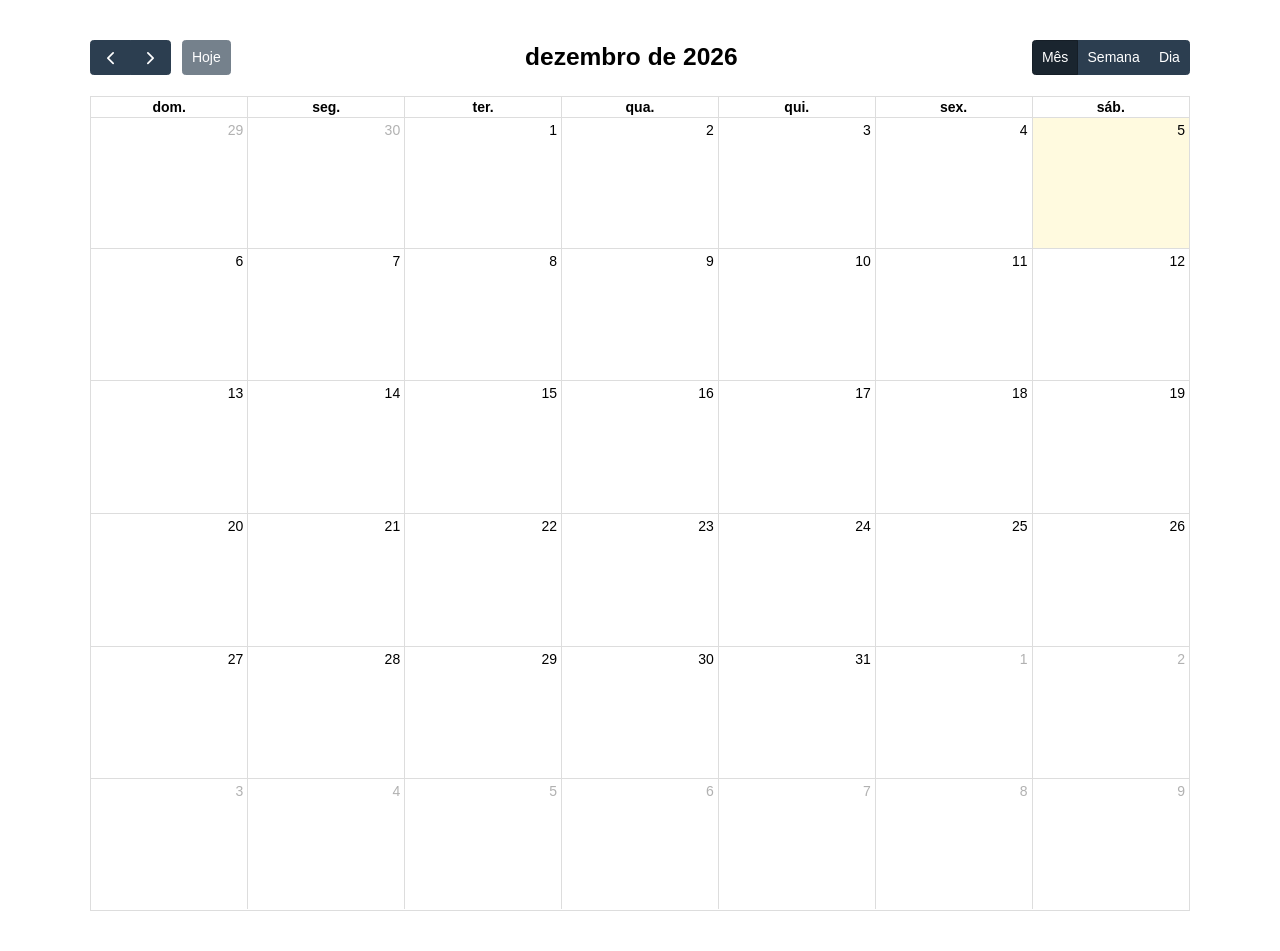
<file: 05_09_2024/agendamento-main/index.html>
<!DOCTYPE html>
<html lang="pt-br">
<head>
    <meta charset="UTF-8">
    <meta name="viewport" content="width=device-width, initial-scale=1.0">
    <link rel="stylesheet" href="css/custom.css">
    
    <title>Document</title>

</head>

<body>
    
    <div id="calendar"></div>

    <script src='js/index.global.min.js'></script>
    <script src="js/core/locales-all.global.min.js"></script>
    <script src="js/custom.js"></script>
    
</body>
</html>
</file>
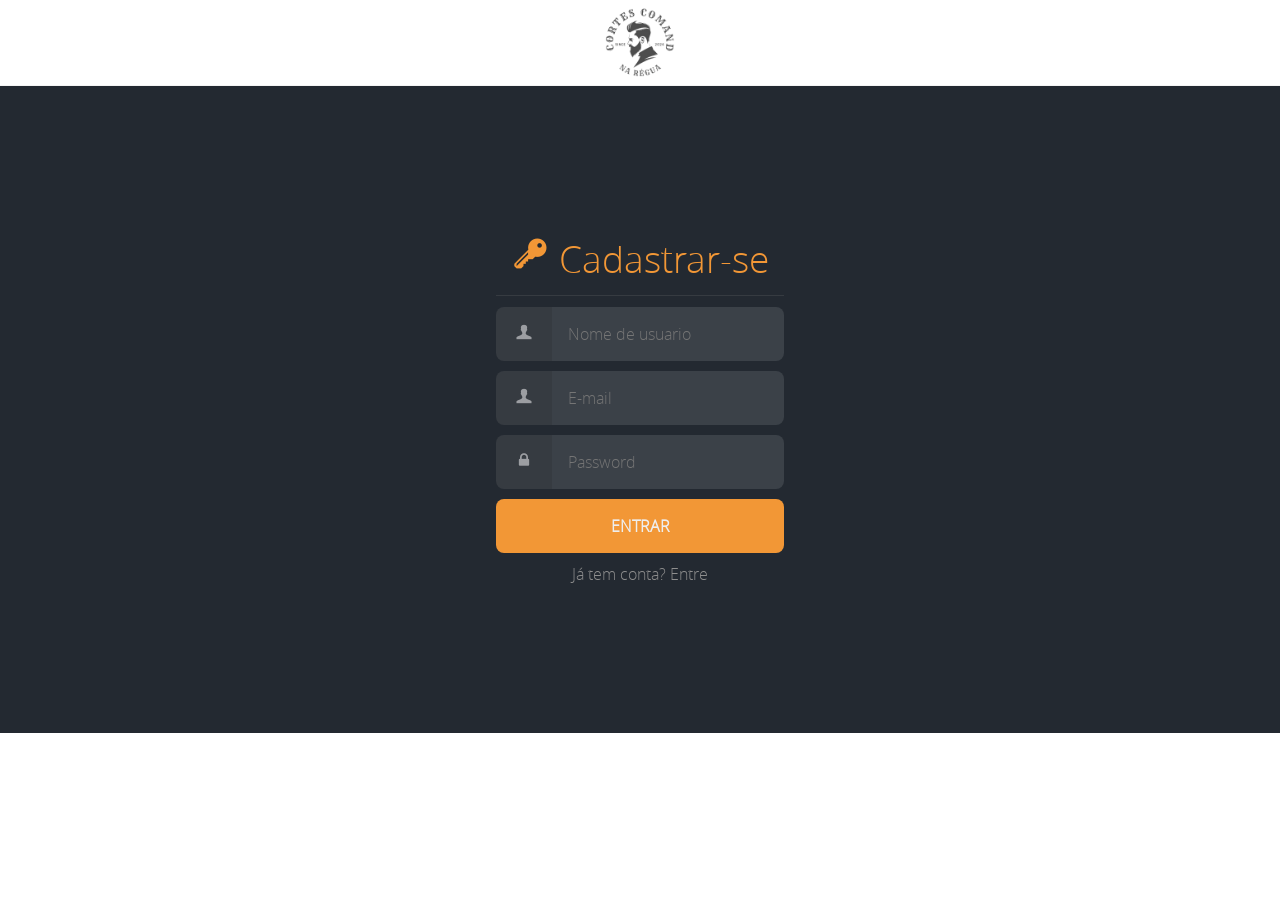
<file: 05_09_2024/formulario-de-login-html-css/cadastro.html>
<!DOCTYPE html>
<html lang="pt-br">

 <head>
	
	<meta charset="utf-8">
    <meta name="viewport" content="width=device-width,initial-scale=1">

    

	<link rel="stylesheet" type="text/css" href="css/reset.css">
	<link rel="stylesheet" type="text/css" href="css/style.css">
    <link rel="stylesheet" type="text/css" href="css/fonts-icones.css">
    <link rel="shortcut icon" href="img/logo.png"/>

	<title>Cadastro</title>
 
 </head>

<body>
    
<header class="main_header container">        
    <div class="content">
    
        <div class="main_header_logo">
            <img src="img/logo.png" alt="logo.png" title="Loop Nerd"/>
        </div>
    
    </div>
</header>

<main class="main_content container">
        
    <section class="section-seu-codigo container">
        
        <div class="content">
                        
            <div class="box-artigo">
                
                <div class="box-login">

                    <h1 class="title_login"><i class="icon icon-key-1"></i> Cadastrar-se</h1>

                    <form action="#" method="post" class="form login">

                        <div class="form_field">
                        
                            <label for="login__username">
                                <i class="icon icon-user-1"></i>
                                <span class="hidden">Nome</span>
                            </label>
                            
                            <input autocomplete="off" id="login_username" type="text" name="email" class="form_input" placeholder="Nome de usuario" required>

                        </div>

                        <div class="form_field">
                        
                            <label for="login_email">
                                <i class="icon icon-user-1"></i>
                                <span class="hidden">E-mail</span>
                            </label>
                            
                            <input autocomplete="off" id="loginemail" type="text" name="email" class="form_input" placeholder="E-mail" required>

                        </div>

                        <div class="form_field">
                        
                            <label for="login_password">

                                <i class="icon icon-lock"></i>
                                <span class="hidden">Senha</span>
                            
                            </label>
                        
                            <input id="login_password" type="password" name="password" class="form_input" placeholder="Password" required>
                      
                        </div>

                        <div class="form_field">
                            <input type="submit" value="Entrar">
                        </div>

                    </form>

                    <p class="cadastrar">Já tem conta?

                        <a href="login.html">Entre </a> 
                    
                    </p>

</main>


<script src="js/jquery.js"></script>
<script src="js/script.js"></script>
</body>
</html>
</file>
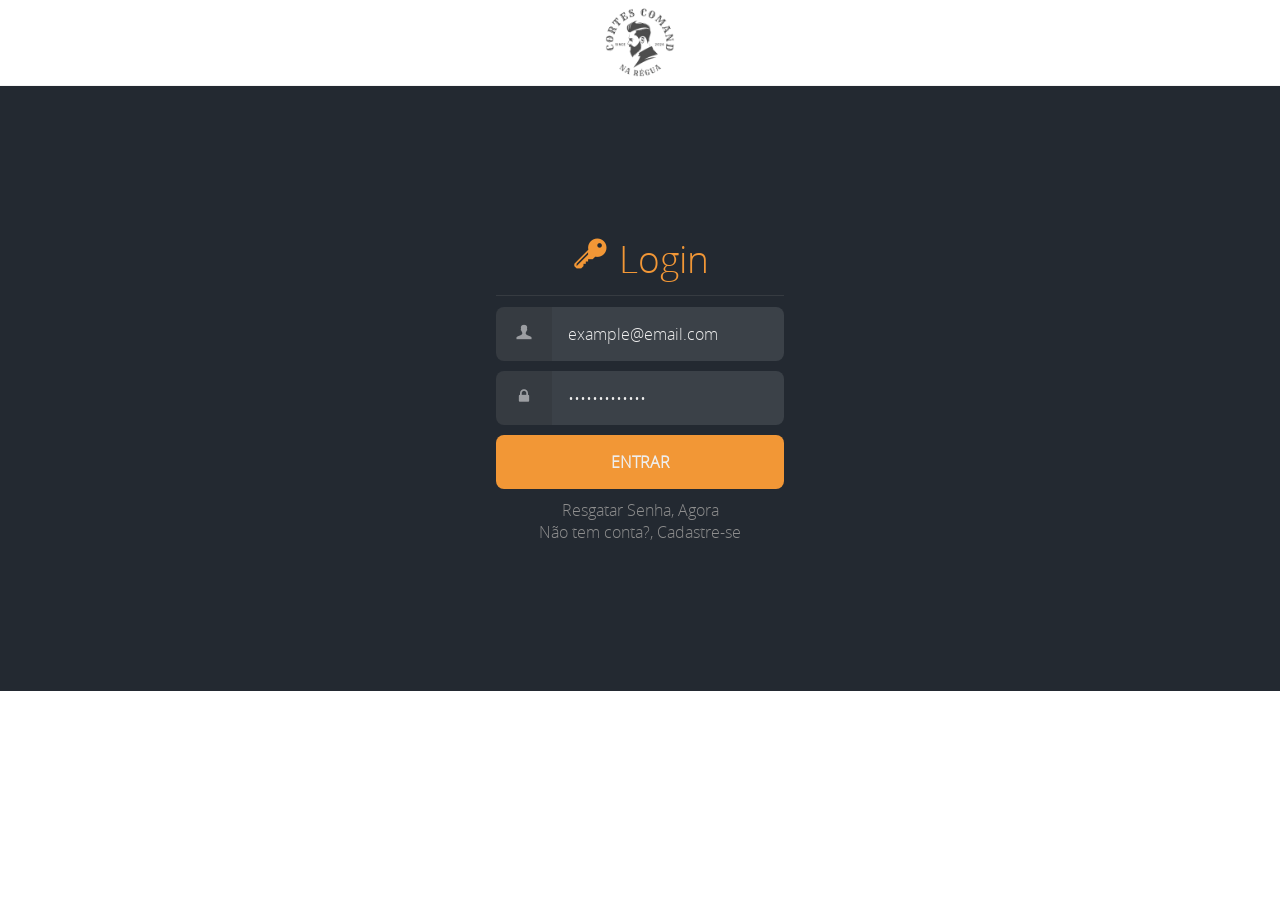
<file: 05_09_2024/formulario-de-login-html-css/login.html>
<!DOCTYPE html>
<html lang="pt-br">

 <head>
	
	<meta charset="utf-8">
    <meta name="viewport" content="width=device-width,initial-scale=1">
    
     

	<link rel="stylesheet" type="text/css" href="css/reset.css">
	<link rel="stylesheet" type="text/css" href="css/style.css">
    <link rel="stylesheet" type="text/css" href="css/fonts-icones.css">
    <link rel="shortcut icon" href="img/logo.png"/>

	<title>Login</title>
 
 </head>

<body>
    
<header class="main_header container">        
    <div class="content">
    
        <div class="main_header_logo">
            <img src="img/logo.png" alt="logo.png" title="Loop Nerd"/>
        </div>
    
    </div>
</header>

<main class="main_content container">
        
    <section class="section-seu-codigo container">
        
        <div class="content">
                        
            <div class="box-artigo">
                
                <div class="box-login">

                    <h1 class="title_login"><i class="icon icon-key-1"></i> Login</h1>

                    <form action="../Projeto-main/projeto_22_08_2024/index.html" method="post" class="form login">

                        <div class="form_field">
                        
                            <label for="login__username">
                                <i class="icon icon-user-1"></i>
                                <span class="hidden">E-mail</span>
                            </label>
                            
                            <input autocomplete="off" id="login_username" type="text" name="email" class="form_input" placeholder="E-mail" required>

                        </div>

                        <div class="form_field">
                        
                            <label for="login_password">

                                <i class="icon icon-lock"></i>
                                <span class="hidden">Senha</span>
                            
                            </label>
                        
                            <input id="login_password" type="password" name="password" class="form_input" placeholder="Password" required>
                      
                        </div>

                        <div class="form_field">
                            <input type="submit" value="Entrar" >
                        </div>

                    </form>

                    <p class="resgatar-senha">Resgatar Senha, 

                        <a href="Recuperar_Senha.html">Agora </a> 
                    
                    </p>
                    <p class="cadastrar">Não tem conta?,

                        <a href="cadastro.html">Cadastre-se </a> 
                    
                    </p>

                </div>


            </div>


        <div class="clear"></div>
        </div>
    </section><!--FECHA BOX HTML-->
    <script>
        document.getElementById("login_username").value = "example@email.com";
        document.getElementById("login_password").value = "your_password";
      </script>

</main>


<script src="js/jquery.js"></script>
<script src="js/script.js"></script>
</body>
</html>
</file>
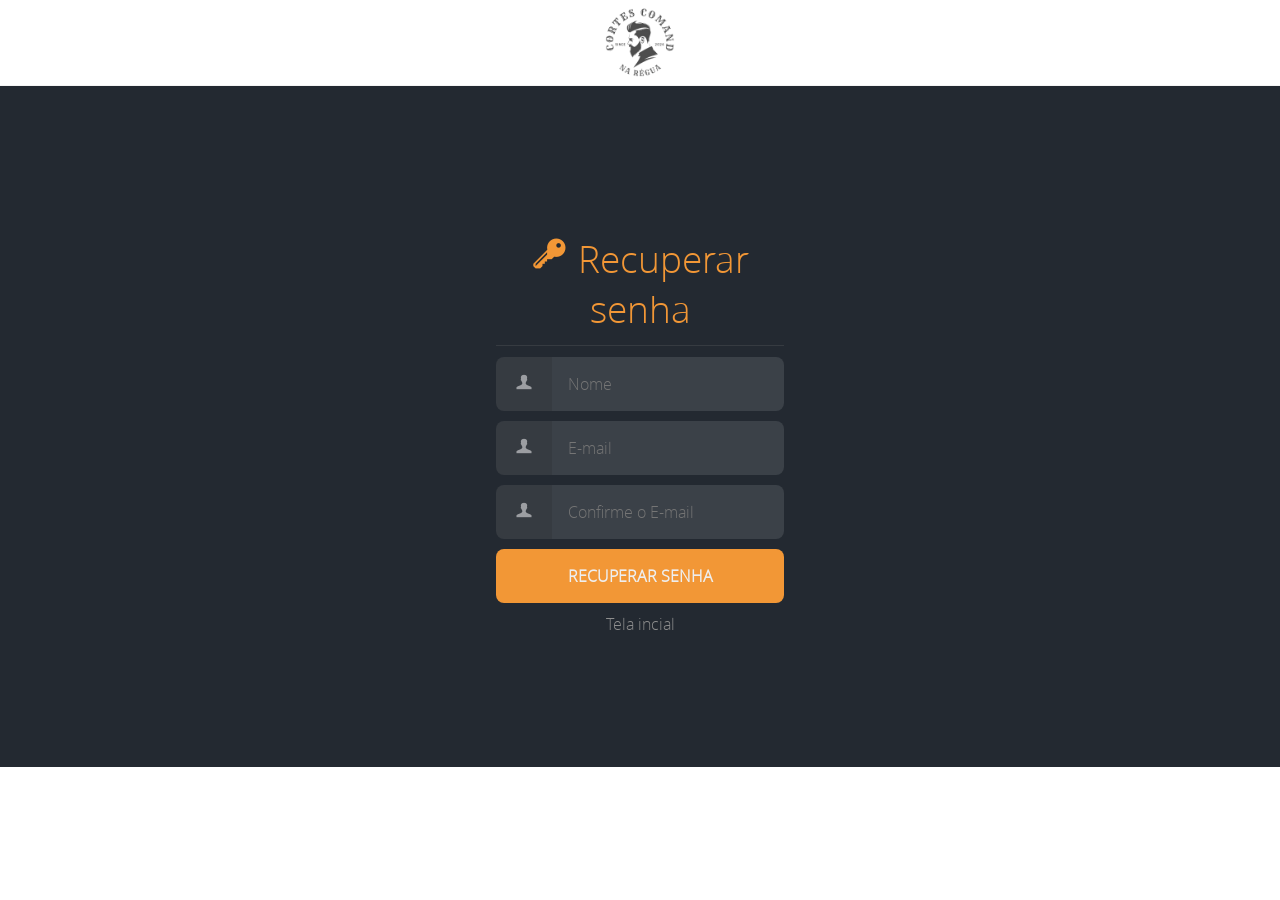
<file: 05_09_2024/formulario-de-login-html-css/Recuperar_Senha.html>
<!DOCTYPE html>
<html lang="pt-br">

 <head>
	
	<meta charset="utf-8">
    <meta name="viewport" content="width=device-width,initial-scale=1">
    <meta name="Loop Nerd" content="Formulário - Html Css Pronto" />
    <meta name="description" content="Formulário de Login Html Css Pronto"/>
    <meta name="keywords" content="Html Css, Formulário, Formulário Html"/>
    <meta name="author" content="Loop Nerd" />
    <meta name="URL" content="https://www.loopnerd.com.br/artigos/css3/formulario-de-login-html-css/"/>
    <meta http-equiv="content-language" content="pt-br" />
    <meta name="robots" content="index, follow"/>
    

	<link rel="stylesheet" type="text/css" href="css/reset.css">
	<link rel="stylesheet" type="text/css" href="css/style.css">
    <link rel="stylesheet" type="text/css" href="css/fonts-icones.css">
    <link rel="shortcut icon" href="img/logo.png"/>

	<title>recuperar senha</title>
 
 </head>

<body>
    
<header class="main_header container">        
    <div class="content">
    
        <div class="main_header_logo">
            <img src="img/logo.png" alt="logo.png" title="Loop Nerd"/>
        </div>
    
    </div>
</header>

<main class="main_content container">
        
    <section class="section-seu-codigo container">
        
        <div class="content">
                        
            <div class="box-artigo">
                
                <div class="box-login">

                    <h1 class="title_login"><i class="icon icon-key-1 "></i> Recuperar senha</h1>

                    <form action="#" method="post" class="form login">

                        <div class="form_field">
                        
                            <label for="login_password">

                                <i class="icon icon-user-1"></i>
                                <span class="hidden">Senha</span>
                            
                            </label>
                        
                            <input id="login_username" type="text" name="text" class="form_input" placeholder="Nome" required>
                      
                        </div>

                        <div class="form_field">
                        
                            <label for="login__username">
                                <i class="icon icon-user-1"></i>
                                <span class="hidden">E-mail</span>
                            </label>
                            
                            <input autocomplete="off" id="login_username" type="text" name="email" class="form_input" placeholder="E-mail" required>

                        </div>

                        <div class="form_field">
                        
                            <label for="Email_cadastro">
                                <i class="icon icon-user-1"></i>
                                <span class="hidden">E-mail</span>
                            </label>
                            
                            <input autocomplete="off" id="login_username" type="text" name="email" class="form_input" placeholder="Confirme o E-mail" required>

                        </div>



                        <div class="form_field">
                            <input type="submit" value="Recuperar senha">
                        </div>
                        <p class="resgatar-senha"> 

                            <a href="../index.html">Tela incial </a> 
                        
                        </p>

                    </form>
                </div>

                


</main>


<script src="js/jquery.js"></script>
<script src="js/script.js"></script>
</body>
</html>
</file>
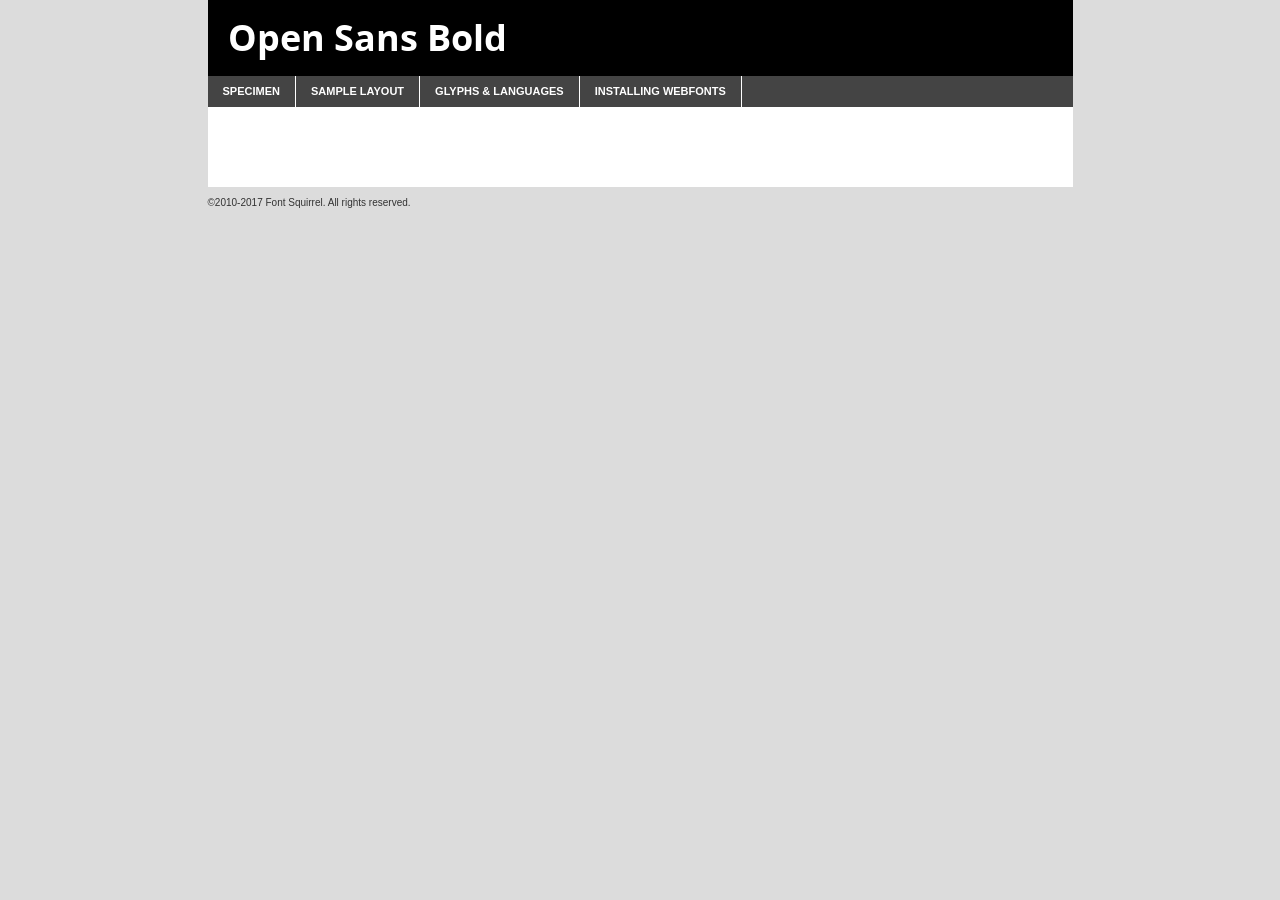
<file: 05_09_2024/formulario-de-login-html-css/css/opensans/opensans-bold-demo.html>
<!DOCTYPE html PUBLIC "-//W3C//DTD XHTML 1.0 Transitional//EN"
	"http://www.w3.org/TR/xhtml1/DTD/xhtml1-transitional.dtd">

<html xmlns="http://www.w3.org/1999/xhtml" xml:lang="en" lang="en">
<head>
	<meta http-equiv="Content-Type" content="text/html; charset=utf-8" />
	<script src="http://ajax.googleapis.com/ajax/libs/jquery/1.7.2/jquery.min.js" type="text/javascript" charset="utf-8"></script>
	<script type="text/javascript">
	(function($){$.fn.easyTabs=function(option){var param=jQuery.extend({fadeSpeed:"fast",defaultContent:1,activeClass:'active'},option);$(this).each(function(){var thisId="#"+this.id;if(param.defaultContent==''){param.defaultContent=1;}
	if(typeof param.defaultContent=="number")
	{var defaultTab=$(thisId+" .tabs li:eq("+(param.defaultContent-1)+") a").attr('href').substr(1);}else{var defaultTab=param.defaultContent;}
	$(thisId+" .tabs li a").each(function(){var tabToHide=$(this).attr('href').substr(1);$("#"+tabToHide).addClass('easytabs-tab-content');});hideAll();changeContent(defaultTab);function hideAll(){$(thisId+" .easytabs-tab-content").hide();}
	function changeContent(tabId){hideAll();$(thisId+" .tabs li").removeClass(param.activeClass);$(thisId+" .tabs li a[href=#"+tabId+"]").closest('li').addClass(param.activeClass);if(param.fadeSpeed!="none")
	{$(thisId+" #"+tabId).fadeIn(param.fadeSpeed);}else{$(thisId+" #"+tabId).show();}}
	$(thisId+" .tabs li").click(function(){var tabId=$(this).find('a').attr('href').substr(1);changeContent(tabId);return false;});});}})(jQuery);
	</script>
	<link rel="stylesheet" href="specimen_files/specimen_stylesheet.css" type="text/css" charset="utf-8" />
	<link rel="stylesheet" href="stylesheet.css" type="text/css" charset="utf-8" />

	<style type="text/css">
					body{
				font-family: 'open_sansbold';
							}
		</style>

	<title>Open Sans Bold Specimen</title>
	
	
	<script type="text/javascript" charset="utf-8">
		$(document).ready(function() {
			$('#container').easyTabs({defaultContent:1});
		});
	</script>
</head>

<body>
<div id="container">
	<div id="header">
		Open Sans Bold	</div>
	<ul class="tabs">
		<li><a href="#specimen">Specimen</a></li>
		<li><a href="#layout">Sample Layout</a></li>
				<li><a href="#glyphs">Glyphs &amp; Languages</a></li>
		<li><a href="#installing">Installing Webfonts</a></li>
		
	</ul>
	
	<div id="main_content">

		
			<div id="specimen">
		
				<div class="section">
					<div class="grid12 firstcol">
						<div class="huge">AaBb</div>
					</div>
				</div>
		
				<div class="section">
					<div class="glyph_range">A&#x200B;B&#x200b;C&#x200b;D&#x200b;E&#x200b;F&#x200b;G&#x200b;H&#x200b;I&#x200b;J&#x200b;K&#x200b;L&#x200b;M&#x200b;N&#x200b;O&#x200b;P&#x200b;Q&#x200b;R&#x200b;S&#x200b;T&#x200b;U&#x200b;V&#x200b;W&#x200b;X&#x200b;Y&#x200b;Z&#x200b;a&#x200b;b&#x200b;c&#x200b;d&#x200b;e&#x200b;f&#x200b;g&#x200b;h&#x200b;i&#x200b;j&#x200b;k&#x200b;l&#x200b;m&#x200b;n&#x200b;o&#x200b;p&#x200b;q&#x200b;r&#x200b;s&#x200b;t&#x200b;u&#x200b;v&#x200b;w&#x200b;x&#x200b;y&#x200b;z&#x200b;1&#x200b;2&#x200b;3&#x200b;4&#x200b;5&#x200b;6&#x200b;7&#x200b;8&#x200b;9&#x200b;0&#x200b;&amp;&#x200b;.&#x200b;,&#x200b;?&#x200b;!&#x200b;&#64;&#x200b;(&#x200b;)&#x200b;#&#x200b;$&#x200b;%&#x200b;*&#x200b;+&#x200b;-&#x200b;=&#x200b;:&#x200b;;</div>
				</div>
				<div class="section">
					<div class="grid12 firstcol">
						<table class="sample_table">
							<tr><td>10</td><td class="size10">abcdefghijklmnopqrstuvwxyzABCDEFGHIJKLMNOPQRSTUVWXYZ0123456789abcdefghijklmnopqrstuvwxyzABCDEFGHIJKLMNOPQRSTUVWXYZ0123456789abcdefghijklmnopqrstuvwxyzABCDEFGHIJKLMNOPQRSTUVWXYZ</td></tr>
							<tr><td>11</td><td class="size11">abcdefghijklmnopqrstuvwxyzABCDEFGHIJKLMNOPQRSTUVWXYZ0123456789abcdefghijklmnopqrstuvwxyzABCDEFGHIJKLMNOPQRSTUVWXYZ0123456789abcdefghijklmnopqrstuvwxyzABCDEFGHIJKLMNOPQRSTUVWXYZ</td></tr>
							<tr><td>12</td><td class="size12">abcdefghijklmnopqrstuvwxyzABCDEFGHIJKLMNOPQRSTUVWXYZ0123456789abcdefghijklmnopqrstuvwxyzABCDEFGHIJKLMNOPQRSTUVWXYZ0123456789abcdefghijklmnopqrstuvwxyzABCDEFGHIJKLMNOPQRSTUVWXYZ</td></tr>
							<tr><td>13</td><td class="size13">abcdefghijklmnopqrstuvwxyzABCDEFGHIJKLMNOPQRSTUVWXYZ0123456789abcdefghijklmnopqrstuvwxyzABCDEFGHIJKLMNOPQRSTUVWXYZ0123456789abcdefghijklmnopqrstuvwxyzABCDEFGHIJKLMNOPQRSTUVWXYZ</td></tr>
							<tr><td>14</td><td class="size14">abcdefghijklmnopqrstuvwxyzABCDEFGHIJKLMNOPQRSTUVWXYZ0123456789abcdefghijklmnopqrstuvwxyzABCDEFGHIJKLMNOPQRSTUVWXYZ0123456789abcdefghijklmnopqrstuvwxyzABCDEFGHIJKLMNOPQRSTUVWXYZ</td></tr>
							<tr><td>16</td><td class="size16">abcdefghijklmnopqrstuvwxyzABCDEFGHIJKLMNOPQRSTUVWXYZ0123456789abcdefghijklmnopqrstuvwxyzABCDEFGHIJKLMNOPQRSTUVWXYZ</td></tr>
							<tr><td>18</td><td class="size18">abcdefghijklmnopqrstuvwxyzABCDEFGHIJKLMNOPQRSTUVWXYZ0123456789abcdefghijklmnopqrstuvwxyzABCDEFGHIJKLMNOPQRSTUVWXYZ</td></tr>
							<tr><td>20</td><td class="size20">abcdefghijklmnopqrstuvwxyzABCDEFGHIJKLMNOPQRSTUVWXYZ0123456789abcdefghijklmnopqrstuvwxyzABCDEFGHIJKLMNOPQRSTUVWXYZ</td></tr>
							<tr><td>24</td><td class="size24">abcdefghijklmnopqrstuvwxyzABCDEFGHIJKLMNOPQRSTUVWXYZ0123456789abcdefghijklmnopqrstuvwxyzABCDEFGHIJKLMNOPQRSTUVWXYZ</td></tr>
							<tr><td>30</td><td class="size30">abcdefghijklmnopqrstuvwxyzABCDEFGHIJKLMNOPQRSTUVWXYZ0123456789abcdefghijklmnopqrstuvwxyzABCDEFGHIJKLMNOPQRSTUVWXYZ</td></tr>
							<tr><td>36</td><td class="size36">abcdefghijklmnopqrstuvwxyzABCDEFGHIJKLMNOPQRSTUVWXYZ0123456789abcdefghijklmnopqrstuvwxyzABCDEFGHIJKLMNOPQRSTUVWXYZ</td></tr>
							<tr><td>48</td><td class="size48">abcdefghijklmnopqrstuvwxyzABCDEFGHIJKLMNOPQRSTUVWXYZ0123456789abcdefghijklmnopqrstuvwxyzABCDEFGHIJKLMNOPQRSTUVWXYZ</td></tr>
							<tr><td>60</td><td class="size60">abcdefghijklmnopqrstuvwxyzABCDEFGHIJKLMNOPQRSTUVWXYZ0123456789abcdefghijklmnopqrstuvwxyzABCDEFGHIJKLMNOPQRSTUVWXYZ</td></tr>
							<tr><td>72</td><td class="size72">abcdefghijklmnopqrstuvwxyzABCDEFGHIJKLMNOPQRSTUVWXYZ0123456789abcdefghijklmnopqrstuvwxyzABCDEFGHIJKLMNOPQRSTUVWXYZ</td></tr>
							<tr><td>90</td><td class="size90">abcdefghijklmnopqrstuvwxyzABCDEFGHIJKLMNOPQRSTUVWXYZ0123456789abcdefghijklmnopqrstuvwxyzABCDEFGHIJKLMNOPQRSTUVWXYZ</td></tr>
						</table>
				
					</div>
			
				</div>
		
		
		
								<div class="section" id="bodycomparison">


										<div id="xheight">
				<div class="fontbody">&#x25FC;&#x25FC;&#x25FC;&#x25FC;&#x25FC;&#x25FC;&#x25FC;&#x25FC;&#x25FC;&#x25FC;&#x25FC;&#x25FC;&#x25FC;&#x25FC;&#x25FC;&#x25FC;&#x25FC;&#x25FC;&#x25FC;&#x25FC;&#x25FC;&#x25FC;&#x25FC;&#x25FC;&#x25FC;&#x25FC;&#x25FC;&#x25FC;&#x25FC;&#x25FC;&#x25FC;&#x25FC;&#x25FC;&#x25FC;&#x25FC;&#x25FC;&#x25FC;&#x25FC;&#x25FC;&#x25FC;&#x25FC;&#x25FC;&#x25FC;&#x25FC;&#x25FC;&#x25FC;&#x25FC;&#x25FC;&#x25FC;&#x25FC;&#x25FC;&#x25FC;&#x25FC;&#x25FC;&#x25FC;&#x25FC;&#x25FC;&#x25FC;&#x25FC;&#x25FC;&#x25FC;&#x25FC;&#x25FC;&#x25FC;&#x25FC;&#x25FC;&#x25FC;&#x25FC;&#x25FC;&#x25FC;&#x25FC;&#x25FC;&#x25FC;&#x25FC;&#x25FC;&#x25FC;&#x25FC;&#x25FC;&#x25FC;&#x25FC;&#x25FC;&#x25FC;&#x25FC;&#x25FC;&#x25FC;&#x25FC;&#x25FC;&#x25FC;&#x25FC;&#x25FC;&#x25FC;&#x25FC;&#x25FC;&#x25FC;&#x25FC;&#x25FC;&#x25FC;&#x25FC;&#x25FC;body</div><div class="arialbody">body</div><div class="verdanabody">body</div><div class="georgiabody">body</div></div>
										<div class="fontbody" style="z-index:1">
											body<span>Open Sans Bold</span>
										</div>
										<div class="arialbody" style="z-index:1">
											body<span>Arial</span>
										</div>
										<div class="verdanabody" style="z-index:1">
											body<span>Verdana</span>
										</div>
										<div class="georgiabody" style="z-index:1">
											body<span>Georgia</span>
										</div>



								</div>
		
		
				<div class="section psample psample_row1" id="">
					
					<div class="grid2 firstcol">
						<p class="size10"><span>10.</span>Aenean lacinia bibendum nulla sed consectetur. Fusce dapibus, tellus ac cursus commodo, tortor mauris condimentum nibh, ut fermentum massa justo sit amet risus. Nullam id dolor id nibh ultricies vehicula ut id elit. Cum sociis natoque penatibus et magnis dis parturient montes, nascetur ridiculus mus. Nulla vitae elit libero, a pharetra augue.</p>
			
					</div>
					<div class="grid3">
						<p class="size11"><span>11.</span>Aenean lacinia bibendum nulla sed consectetur. Fusce dapibus, tellus ac cursus commodo, tortor mauris condimentum nibh, ut fermentum massa justo sit amet risus. Nullam id dolor id nibh ultricies vehicula ut id elit. Cum sociis natoque penatibus et magnis dis parturient montes, nascetur ridiculus mus. Nulla vitae elit libero, a pharetra augue.</p>
			
					</div>
					<div class="grid3">
						<p class="size12"><span>12.</span>Aenean lacinia bibendum nulla sed consectetur. Fusce dapibus, tellus ac cursus commodo, tortor mauris condimentum nibh, ut fermentum massa justo sit amet risus. Nullam id dolor id nibh ultricies vehicula ut id elit. Cum sociis natoque penatibus et magnis dis parturient montes, nascetur ridiculus mus. Nulla vitae elit libero, a pharetra augue.</p>
			
					</div>
					<div class="grid4">
						<p class="size13"><span>13.</span>Aenean lacinia bibendum nulla sed consectetur. Fusce dapibus, tellus ac cursus commodo, tortor mauris condimentum nibh, ut fermentum massa justo sit amet risus. Nullam id dolor id nibh ultricies vehicula ut id elit. Cum sociis natoque penatibus et magnis dis parturient montes, nascetur ridiculus mus. Nulla vitae elit libero, a pharetra augue.</p>
			
					</div>
					<div class="white_blend"></div>
					
				</div>
				<div class="section psample psample_row2" id="">
					<div class="grid3 firstcol">
						<p class="size14"><span>14.</span>Aenean lacinia bibendum nulla sed consectetur. Fusce dapibus, tellus ac cursus commodo, tortor mauris condimentum nibh, ut fermentum massa justo sit amet risus. Nullam id dolor id nibh ultricies vehicula ut id elit. Cum sociis natoque penatibus et magnis dis parturient montes, nascetur ridiculus mus. Nulla vitae elit libero, a pharetra augue.</p>
			
					</div>
					<div class="grid4">
						<p class="size16"><span>16.</span>Aenean lacinia bibendum nulla sed consectetur. Fusce dapibus, tellus ac cursus commodo, tortor mauris condimentum nibh, ut fermentum massa justo sit amet risus. Nullam id dolor id nibh ultricies vehicula ut id elit. Cum sociis natoque penatibus et magnis dis parturient montes, nascetur ridiculus mus. Nulla vitae elit libero, a pharetra augue.</p>
			
					</div>
					<div class="grid5">
						<p class="size18"><span>18.</span>Aenean lacinia bibendum nulla sed consectetur. Fusce dapibus, tellus ac cursus commodo, tortor mauris condimentum nibh, ut fermentum massa justo sit amet risus. Nullam id dolor id nibh ultricies vehicula ut id elit. Cum sociis natoque penatibus et magnis dis parturient montes, nascetur ridiculus mus. Nulla vitae elit libero, a pharetra augue.</p>
			
					</div>

					<div class="white_blend"></div>

				</div>
				
				<div class="section psample psample_row3" id="">
					<div class="grid5 firstcol">
						<p class="size20"><span>20.</span>Aenean lacinia bibendum nulla sed consectetur. Fusce dapibus, tellus ac cursus commodo, tortor mauris condimentum nibh, ut fermentum massa justo sit amet risus. Nullam id dolor id nibh ultricies vehicula ut id elit. Cum sociis natoque penatibus et magnis dis parturient montes, nascetur ridiculus mus. Nulla vitae elit libero, a pharetra augue.</p>
					</div>
					<div class="grid7">
						<p class="size24"><span>24.</span>Aenean lacinia bibendum nulla sed consectetur. Fusce dapibus, tellus ac cursus commodo, tortor mauris condimentum nibh, ut fermentum massa justo sit amet risus. Nullam id dolor id nibh ultricies vehicula ut id elit. Cum sociis natoque penatibus et magnis dis parturient montes, nascetur ridiculus mus. Nulla vitae elit libero, a pharetra augue.</p>
					</div>
					
					<div class="white_blend"></div>
					
				</div>
				
				<div class="section psample psample_row4" id="">
					<div class="grid12 firstcol">
						<p class="size30"><span>30.</span>Aenean lacinia bibendum nulla sed consectetur. Fusce dapibus, tellus ac cursus commodo, tortor mauris condimentum nibh, ut fermentum massa justo sit amet risus. Nullam id dolor id nibh ultricies vehicula ut id elit. Cum sociis natoque penatibus et magnis dis parturient montes, nascetur ridiculus mus. Nulla vitae elit libero, a pharetra augue.</p>
					</div>
					<div class="white_blend"></div>
					
				</div>
				
				
				
				<div class="section psample psample_row1 fullreverse">
					<div class="grid2 firstcol">
						<p class="size10"><span>10.</span>Aenean lacinia bibendum nulla sed consectetur. Fusce dapibus, tellus ac cursus commodo, tortor mauris condimentum nibh, ut fermentum massa justo sit amet risus. Nullam id dolor id nibh ultricies vehicula ut id elit. Cum sociis natoque penatibus et magnis dis parturient montes, nascetur ridiculus mus. Nulla vitae elit libero, a pharetra augue.</p>
			
					</div>
					<div class="grid3">
						<p class="size11"><span>11.</span>Aenean lacinia bibendum nulla sed consectetur. Fusce dapibus, tellus ac cursus commodo, tortor mauris condimentum nibh, ut fermentum massa justo sit amet risus. Nullam id dolor id nibh ultricies vehicula ut id elit. Cum sociis natoque penatibus et magnis dis parturient montes, nascetur ridiculus mus. Nulla vitae elit libero, a pharetra augue.</p>
			
					</div>
					<div class="grid3">
						<p class="size12"><span>12.</span>Aenean lacinia bibendum nulla sed consectetur. Fusce dapibus, tellus ac cursus commodo, tortor mauris condimentum nibh, ut fermentum massa justo sit amet risus. Nullam id dolor id nibh ultricies vehicula ut id elit. Cum sociis natoque penatibus et magnis dis parturient montes, nascetur ridiculus mus. Nulla vitae elit libero, a pharetra augue.</p>
			
					</div>
					<div class="grid4">
						<p class="size13"><span>13.</span>Aenean lacinia bibendum nulla sed consectetur. Fusce dapibus, tellus ac cursus commodo, tortor mauris condimentum nibh, ut fermentum massa justo sit amet risus. Nullam id dolor id nibh ultricies vehicula ut id elit. Cum sociis natoque penatibus et magnis dis parturient montes, nascetur ridiculus mus. Nulla vitae elit libero, a pharetra augue.</p>
			
					</div>
					<div class="black_blend"></div>
					
				</div>
				
				<div class="section psample psample_row2 fullreverse">
					<div class="grid3 firstcol">
						<p class="size14"><span>14.</span>Aenean lacinia bibendum nulla sed consectetur. Fusce dapibus, tellus ac cursus commodo, tortor mauris condimentum nibh, ut fermentum massa justo sit amet risus. Nullam id dolor id nibh ultricies vehicula ut id elit. Cum sociis natoque penatibus et magnis dis parturient montes, nascetur ridiculus mus. Nulla vitae elit libero, a pharetra augue.</p>
			
					</div>
					<div class="grid4">
						<p class="size16"><span>16.</span>Aenean lacinia bibendum nulla sed consectetur. Fusce dapibus, tellus ac cursus commodo, tortor mauris condimentum nibh, ut fermentum massa justo sit amet risus. Nullam id dolor id nibh ultricies vehicula ut id elit. Cum sociis natoque penatibus et magnis dis parturient montes, nascetur ridiculus mus. Nulla vitae elit libero, a pharetra augue.</p>
			
					</div>
					<div class="grid5">
						<p class="size18"><span>18.</span>Aenean lacinia bibendum nulla sed consectetur. Fusce dapibus, tellus ac cursus commodo, tortor mauris condimentum nibh, ut fermentum massa justo sit amet risus. Nullam id dolor id nibh ultricies vehicula ut id elit. Cum sociis natoque penatibus et magnis dis parturient montes, nascetur ridiculus mus. Nulla vitae elit libero, a pharetra augue.</p>
			
					</div>
					<div class="black_blend"></div>

				</div>
				
				<div class="section psample fullreverse psample_row3" id="">
					<div class="grid5 firstcol">
						<p class="size20"><span>20.</span>Aenean lacinia bibendum nulla sed consectetur. Fusce dapibus, tellus ac cursus commodo, tortor mauris condimentum nibh, ut fermentum massa justo sit amet risus. Nullam id dolor id nibh ultricies vehicula ut id elit. Cum sociis natoque penatibus et magnis dis parturient montes, nascetur ridiculus mus. Nulla vitae elit libero, a pharetra augue.</p>
					</div>
					<div class="grid7">
						<p class="size24"><span>24.</span>Aenean lacinia bibendum nulla sed consectetur. Fusce dapibus, tellus ac cursus commodo, tortor mauris condimentum nibh, ut fermentum massa justo sit amet risus. Nullam id dolor id nibh ultricies vehicula ut id elit. Cum sociis natoque penatibus et magnis dis parturient montes, nascetur ridiculus mus. Nulla vitae elit libero, a pharetra augue.</p>
					</div>
					
					<div class="black_blend"></div>
					
				</div>
				
				<div class="section psample fullreverse psample_row4" id="" style="border-bottom: 20px #000 solid;">
					<div class="grid12 firstcol">
						<p class="size30"><span>30.</span>Aenean lacinia bibendum nulla sed consectetur. Fusce dapibus, tellus ac cursus commodo, tortor mauris condimentum nibh, ut fermentum massa justo sit amet risus. Nullam id dolor id nibh ultricies vehicula ut id elit. Cum sociis natoque penatibus et magnis dis parturient montes, nascetur ridiculus mus. Nulla vitae elit libero, a pharetra augue.</p>
					</div>
					<div class="black_blend"></div>
					
				</div>
				
				
				
				
			</div>
			
			<div id="layout">
				
				<div class="section">
					
					<div class="grid12 firstcol">
						<h1>Lorem Ipsum Dolor</h1>
						<h2>Etiam porta sem malesuada magna mollis euismod</h2>
						
						<p class="byline">By <a href="#link">Aenean Lacinia</a></p>
					</div>
				</div>
				<div class="section">
					<div class="grid8 firstcol">
						<p class="large">Donec sed odio dui. Morbi leo risus, porta ac consectetur ac, vestibulum at eros. Fusce dapibus, tellus ac cursus commodo, tortor mauris condimentum nibh, ut fermentum massa justo sit amet risus. </p>

						
						<h3>Pellentesque ornare sem</h3>

						<p>Maecenas sed diam eget risus varius blandit sit amet non magna. Maecenas faucibus mollis interdum. Donec ullamcorper nulla non metus auctor fringilla. Nullam id dolor id nibh ultricies vehicula ut id elit. Nullam id dolor id nibh ultricies vehicula ut id elit. </p>

						<p>Aenean eu leo quam. Pellentesque ornare sem lacinia quam venenatis vestibulum. Lorem ipsum dolor sit amet, consectetur adipiscing elit. Cum sociis natoque penatibus et magnis dis parturient montes, nascetur ridiculus mus. </p>

						<p>Nulla vitae elit libero, a pharetra augue. Praesent commodo cursus magna, vel scelerisque nisl consectetur et. Aenean lacinia bibendum nulla sed consectetur. </p>

						<p>Nullam quis risus eget urna mollis ornare vel eu leo. Nullam quis risus eget urna mollis ornare vel eu leo. Maecenas sed diam eget risus varius blandit sit amet non magna. Donec ullamcorper nulla non metus auctor fringilla. </p>

						<h3>Cras mattis consectetur</h3>

						<p>Aenean eu leo quam. Pellentesque ornare sem lacinia quam venenatis vestibulum. Aenean lacinia bibendum nulla sed consectetur. Integer posuere erat a ante venenatis dapibus posuere velit aliquet. Cras mattis consectetur purus sit amet fermentum. </p>

						<p>Nullam id dolor id nibh ultricies vehicula ut id elit. Nullam quis risus eget urna mollis ornare vel eu leo. Cras mattis consectetur purus sit amet fermentum.</p>
					</div>
					
					<div class="grid4 sidebar">
						
						<div class="box reverse">
							<p class="last">Nullam quis risus eget urna mollis ornare vel eu leo. Donec ullamcorper nulla non metus auctor fringilla. Cras mattis consectetur purus sit amet fermentum. Sed posuere consectetur est at lobortis. Lorem ipsum dolor sit amet, consectetur adipiscing elit. </p>
						</div>
						
						<p class="caption">Maecenas sed diam eget risus varius.</p>

						<p>Vestibulum id ligula porta felis euismod semper. Integer posuere erat a ante venenatis dapibus posuere velit aliquet. Vestibulum id ligula porta felis euismod semper. Sed posuere consectetur est at lobortis. Maecenas sed diam eget risus varius blandit sit amet non magna. Fusce dapibus, tellus ac cursus commodo, tortor mauris condimentum nibh, ut fermentum massa justo sit amet risus. </p>

					

						<p>Duis mollis, est non commodo luctus, nisi erat porttitor ligula, eget lacinia odio sem nec elit. Aenean lacinia bibendum nulla sed consectetur. Vivamus sagittis lacus vel augue laoreet rutrum faucibus dolor auctor. Aenean lacinia bibendum nulla sed consectetur. Nullam quis risus eget urna mollis ornare vel eu leo. </p>

						<p>Praesent commodo cursus magna, vel scelerisque nisl consectetur et. Donec ullamcorper nulla non metus auctor fringilla. Maecenas faucibus mollis interdum. Fusce dapibus, tellus ac cursus commodo, tortor mauris condimentum nibh, ut fermentum massa justo sit amet risus. </p>

					</div>
				</div>
				
			</div>


			



		<div id="glyphs">
			<div class="section">
				<div class="grid12 firstcol">
			
				<h1>Language Support</h1>
				<p>The subset of Open Sans Bold in this kit supports the following languages:<br />
			
					Albanian, Basque, Breton, Chamorro, Danish, Dutch, English, Faroese, Finnish, French, Frisian, Galician, German, Icelandic, Italian, Malagasy, Norwegian, Portuguese, Spanish, Alsatian, Aragonese, Arapaho, Arrernte, Asturian, Aymara, Bislama, Cebuano, Corsican, Fijian, French_creole, Genoese, Gilbertese, Greenlandic, Haitian_creole, Hiligaynon, Hmong, Hopi, Ibanag, Iloko_ilokano, Indonesian, Interglossa_glosa, Interlingua, Irish_gaelic, Jerriais, Lojban, Lombard, Luxembourgeois, Manx, Mohawk, Norfolk_pitcairnese, Occitan, Oromo, Pangasinan, Papiamento, Piedmontese, Potawatomi, Rhaeto-romance, Romansh, Rotokas, Sami_lule, Samoan, Sardinian, Scots_gaelic, Seychelles_creole, Shona, Sicilian, Somali, Southern_ndebele, Swahili, Swati_swazi, Tagalog_filipino_pilipino, Tetum, Tok_pisin, Uyghur_latinized, Volapuk, Walloon, Warlpiri, Xhosa, Yapese, Zulu, Latinbasic, Ubasic, Demo				</p>
				<h1>Glyph Chart</h1>
				<p>The subset of Open Sans Bold in this kit includes all the glyphs listed below. Unicode entities are included above each glyph to help you insert individual characters into your layout.</p>
				<div id="glyph_chart">
			
																				 <div><p>&amp;#13;</p>&#13;</div>
																				 <div><p>&amp;#32;</p>&#32;</div>
																				 <div><p>&amp;#33;</p>&#33;</div>
																				 <div><p>&amp;#34;</p>&#34;</div>
																				 <div><p>&amp;#35;</p>&#35;</div>
																				 <div><p>&amp;#36;</p>&#36;</div>
																				 <div><p>&amp;#37;</p>&#37;</div>
																				 <div><p>&amp;#38;</p>&#38;</div>
																				 <div><p>&amp;#39;</p>&#39;</div>
																				 <div><p>&amp;#40;</p>&#40;</div>
																				 <div><p>&amp;#41;</p>&#41;</div>
																				 <div><p>&amp;#42;</p>&#42;</div>
																				 <div><p>&amp;#43;</p>&#43;</div>
																				 <div><p>&amp;#44;</p>&#44;</div>
																				 <div><p>&amp;#45;</p>&#45;</div>
																				 <div><p>&amp;#46;</p>&#46;</div>
																				 <div><p>&amp;#47;</p>&#47;</div>
																				 <div><p>&amp;#48;</p>&#48;</div>
																				 <div><p>&amp;#49;</p>&#49;</div>
																				 <div><p>&amp;#50;</p>&#50;</div>
																				 <div><p>&amp;#51;</p>&#51;</div>
																				 <div><p>&amp;#52;</p>&#52;</div>
																				 <div><p>&amp;#53;</p>&#53;</div>
																				 <div><p>&amp;#54;</p>&#54;</div>
																				 <div><p>&amp;#55;</p>&#55;</div>
																				 <div><p>&amp;#56;</p>&#56;</div>
																				 <div><p>&amp;#57;</p>&#57;</div>
																				 <div><p>&amp;#58;</p>&#58;</div>
																				 <div><p>&amp;#59;</p>&#59;</div>
																				 <div><p>&amp;#60;</p>&#60;</div>
																				 <div><p>&amp;#61;</p>&#61;</div>
																				 <div><p>&amp;#62;</p>&#62;</div>
																				 <div><p>&amp;#63;</p>&#63;</div>
																				 <div><p>&amp;#64;</p>&#64;</div>
																				 <div><p>&amp;#65;</p>&#65;</div>
																				 <div><p>&amp;#66;</p>&#66;</div>
																				 <div><p>&amp;#67;</p>&#67;</div>
																				 <div><p>&amp;#68;</p>&#68;</div>
																				 <div><p>&amp;#69;</p>&#69;</div>
																				 <div><p>&amp;#70;</p>&#70;</div>
																				 <div><p>&amp;#71;</p>&#71;</div>
																				 <div><p>&amp;#72;</p>&#72;</div>
																				 <div><p>&amp;#73;</p>&#73;</div>
																				 <div><p>&amp;#74;</p>&#74;</div>
																				 <div><p>&amp;#75;</p>&#75;</div>
																				 <div><p>&amp;#76;</p>&#76;</div>
																				 <div><p>&amp;#77;</p>&#77;</div>
																				 <div><p>&amp;#78;</p>&#78;</div>
																				 <div><p>&amp;#79;</p>&#79;</div>
																				 <div><p>&amp;#80;</p>&#80;</div>
																				 <div><p>&amp;#81;</p>&#81;</div>
																				 <div><p>&amp;#82;</p>&#82;</div>
																				 <div><p>&amp;#83;</p>&#83;</div>
																				 <div><p>&amp;#84;</p>&#84;</div>
																				 <div><p>&amp;#85;</p>&#85;</div>
																				 <div><p>&amp;#86;</p>&#86;</div>
																				 <div><p>&amp;#87;</p>&#87;</div>
																				 <div><p>&amp;#88;</p>&#88;</div>
																				 <div><p>&amp;#89;</p>&#89;</div>
																				 <div><p>&amp;#90;</p>&#90;</div>
																				 <div><p>&amp;#91;</p>&#91;</div>
																				 <div><p>&amp;#92;</p>&#92;</div>
																				 <div><p>&amp;#93;</p>&#93;</div>
																				 <div><p>&amp;#94;</p>&#94;</div>
																				 <div><p>&amp;#95;</p>&#95;</div>
																				 <div><p>&amp;#96;</p>&#96;</div>
																				 <div><p>&amp;#97;</p>&#97;</div>
																				 <div><p>&amp;#98;</p>&#98;</div>
																				 <div><p>&amp;#99;</p>&#99;</div>
																				 <div><p>&amp;#100;</p>&#100;</div>
																				 <div><p>&amp;#101;</p>&#101;</div>
																				 <div><p>&amp;#102;</p>&#102;</div>
																				 <div><p>&amp;#103;</p>&#103;</div>
																				 <div><p>&amp;#104;</p>&#104;</div>
																				 <div><p>&amp;#105;</p>&#105;</div>
																				 <div><p>&amp;#106;</p>&#106;</div>
																				 <div><p>&amp;#107;</p>&#107;</div>
																				 <div><p>&amp;#108;</p>&#108;</div>
																				 <div><p>&amp;#109;</p>&#109;</div>
																				 <div><p>&amp;#110;</p>&#110;</div>
																				 <div><p>&amp;#111;</p>&#111;</div>
																				 <div><p>&amp;#112;</p>&#112;</div>
																				 <div><p>&amp;#113;</p>&#113;</div>
																				 <div><p>&amp;#114;</p>&#114;</div>
																				 <div><p>&amp;#115;</p>&#115;</div>
																				 <div><p>&amp;#116;</p>&#116;</div>
																				 <div><p>&amp;#117;</p>&#117;</div>
																				 <div><p>&amp;#118;</p>&#118;</div>
																				 <div><p>&amp;#119;</p>&#119;</div>
																				 <div><p>&amp;#120;</p>&#120;</div>
																				 <div><p>&amp;#121;</p>&#121;</div>
																				 <div><p>&amp;#122;</p>&#122;</div>
																				 <div><p>&amp;#123;</p>&#123;</div>
																				 <div><p>&amp;#124;</p>&#124;</div>
																				 <div><p>&amp;#125;</p>&#125;</div>
																				 <div><p>&amp;#126;</p>&#126;</div>
																				 <div><p>&amp;#160;</p>&#160;</div>
																				 <div><p>&amp;#161;</p>&#161;</div>
																				 <div><p>&amp;#162;</p>&#162;</div>
																				 <div><p>&amp;#163;</p>&#163;</div>
																				 <div><p>&amp;#164;</p>&#164;</div>
																				 <div><p>&amp;#165;</p>&#165;</div>
																				 <div><p>&amp;#166;</p>&#166;</div>
																				 <div><p>&amp;#167;</p>&#167;</div>
																				 <div><p>&amp;#168;</p>&#168;</div>
																				 <div><p>&amp;#169;</p>&#169;</div>
																				 <div><p>&amp;#170;</p>&#170;</div>
																				 <div><p>&amp;#171;</p>&#171;</div>
																				 <div><p>&amp;#172;</p>&#172;</div>
																				 <div><p>&amp;#173;</p>&#173;</div>
																				 <div><p>&amp;#174;</p>&#174;</div>
																				 <div><p>&amp;#175;</p>&#175;</div>
																				 <div><p>&amp;#176;</p>&#176;</div>
																				 <div><p>&amp;#177;</p>&#177;</div>
																				 <div><p>&amp;#178;</p>&#178;</div>
																				 <div><p>&amp;#179;</p>&#179;</div>
																				 <div><p>&amp;#180;</p>&#180;</div>
																				 <div><p>&amp;#181;</p>&#181;</div>
																				 <div><p>&amp;#182;</p>&#182;</div>
																				 <div><p>&amp;#183;</p>&#183;</div>
																				 <div><p>&amp;#184;</p>&#184;</div>
																				 <div><p>&amp;#185;</p>&#185;</div>
																				 <div><p>&amp;#186;</p>&#186;</div>
																				 <div><p>&amp;#187;</p>&#187;</div>
																				 <div><p>&amp;#188;</p>&#188;</div>
																				 <div><p>&amp;#189;</p>&#189;</div>
																				 <div><p>&amp;#190;</p>&#190;</div>
																				 <div><p>&amp;#191;</p>&#191;</div>
																				 <div><p>&amp;#192;</p>&#192;</div>
																				 <div><p>&amp;#193;</p>&#193;</div>
																				 <div><p>&amp;#194;</p>&#194;</div>
																				 <div><p>&amp;#195;</p>&#195;</div>
																				 <div><p>&amp;#196;</p>&#196;</div>
																				 <div><p>&amp;#197;</p>&#197;</div>
																				 <div><p>&amp;#198;</p>&#198;</div>
																				 <div><p>&amp;#199;</p>&#199;</div>
																				 <div><p>&amp;#200;</p>&#200;</div>
																				 <div><p>&amp;#201;</p>&#201;</div>
																				 <div><p>&amp;#202;</p>&#202;</div>
																				 <div><p>&amp;#203;</p>&#203;</div>
																				 <div><p>&amp;#204;</p>&#204;</div>
																				 <div><p>&amp;#205;</p>&#205;</div>
																				 <div><p>&amp;#206;</p>&#206;</div>
																				 <div><p>&amp;#207;</p>&#207;</div>
																				 <div><p>&amp;#208;</p>&#208;</div>
																				 <div><p>&amp;#209;</p>&#209;</div>
																				 <div><p>&amp;#210;</p>&#210;</div>
																				 <div><p>&amp;#211;</p>&#211;</div>
																				 <div><p>&amp;#212;</p>&#212;</div>
																				 <div><p>&amp;#213;</p>&#213;</div>
																				 <div><p>&amp;#214;</p>&#214;</div>
																				 <div><p>&amp;#215;</p>&#215;</div>
																				 <div><p>&amp;#216;</p>&#216;</div>
																				 <div><p>&amp;#217;</p>&#217;</div>
																				 <div><p>&amp;#218;</p>&#218;</div>
																				 <div><p>&amp;#219;</p>&#219;</div>
																				 <div><p>&amp;#220;</p>&#220;</div>
																				 <div><p>&amp;#221;</p>&#221;</div>
																				 <div><p>&amp;#222;</p>&#222;</div>
																				 <div><p>&amp;#223;</p>&#223;</div>
																				 <div><p>&amp;#224;</p>&#224;</div>
																				 <div><p>&amp;#225;</p>&#225;</div>
																				 <div><p>&amp;#226;</p>&#226;</div>
																				 <div><p>&amp;#227;</p>&#227;</div>
																				 <div><p>&amp;#228;</p>&#228;</div>
																				 <div><p>&amp;#229;</p>&#229;</div>
																				 <div><p>&amp;#230;</p>&#230;</div>
																				 <div><p>&amp;#231;</p>&#231;</div>
																				 <div><p>&amp;#232;</p>&#232;</div>
																				 <div><p>&amp;#233;</p>&#233;</div>
																				 <div><p>&amp;#234;</p>&#234;</div>
																				 <div><p>&amp;#235;</p>&#235;</div>
																				 <div><p>&amp;#236;</p>&#236;</div>
																				 <div><p>&amp;#237;</p>&#237;</div>
																				 <div><p>&amp;#238;</p>&#238;</div>
																				 <div><p>&amp;#239;</p>&#239;</div>
																				 <div><p>&amp;#240;</p>&#240;</div>
																				 <div><p>&amp;#241;</p>&#241;</div>
																				 <div><p>&amp;#242;</p>&#242;</div>
																				 <div><p>&amp;#243;</p>&#243;</div>
																				 <div><p>&amp;#244;</p>&#244;</div>
																				 <div><p>&amp;#245;</p>&#245;</div>
																				 <div><p>&amp;#246;</p>&#246;</div>
																				 <div><p>&amp;#247;</p>&#247;</div>
																				 <div><p>&amp;#248;</p>&#248;</div>
																				 <div><p>&amp;#249;</p>&#249;</div>
																				 <div><p>&amp;#250;</p>&#250;</div>
																				 <div><p>&amp;#251;</p>&#251;</div>
																				 <div><p>&amp;#252;</p>&#252;</div>
																				 <div><p>&amp;#253;</p>&#253;</div>
																				 <div><p>&amp;#254;</p>&#254;</div>
																				 <div><p>&amp;#255;</p>&#255;</div>
																				 <div><p>&amp;#338;</p>&#338;</div>
																				 <div><p>&amp;#339;</p>&#339;</div>
																				 <div><p>&amp;#376;</p>&#376;</div>
																				 <div><p>&amp;#710;</p>&#710;</div>
																				 <div><p>&amp;#732;</p>&#732;</div>
																				 <div><p>&amp;#8192;</p>&#8192;</div>
																				 <div><p>&amp;#8193;</p>&#8193;</div>
																				 <div><p>&amp;#8194;</p>&#8194;</div>
																				 <div><p>&amp;#8195;</p>&#8195;</div>
																				 <div><p>&amp;#8196;</p>&#8196;</div>
																				 <div><p>&amp;#8197;</p>&#8197;</div>
																				 <div><p>&amp;#8198;</p>&#8198;</div>
																				 <div><p>&amp;#8199;</p>&#8199;</div>
																				 <div><p>&amp;#8200;</p>&#8200;</div>
																				 <div><p>&amp;#8201;</p>&#8201;</div>
																				 <div><p>&amp;#8202;</p>&#8202;</div>
																				 <div><p>&amp;#8208;</p>&#8208;</div>
																				 <div><p>&amp;#8209;</p>&#8209;</div>
																				 <div><p>&amp;#8210;</p>&#8210;</div>
																				 <div><p>&amp;#8211;</p>&#8211;</div>
																				 <div><p>&amp;#8212;</p>&#8212;</div>
																				 <div><p>&amp;#8216;</p>&#8216;</div>
																				 <div><p>&amp;#8217;</p>&#8217;</div>
																				 <div><p>&amp;#8218;</p>&#8218;</div>
																				 <div><p>&amp;#8220;</p>&#8220;</div>
																				 <div><p>&amp;#8221;</p>&#8221;</div>
																				 <div><p>&amp;#8222;</p>&#8222;</div>
																				 <div><p>&amp;#8226;</p>&#8226;</div>
																				 <div><p>&amp;#8230;</p>&#8230;</div>
																				 <div><p>&amp;#8239;</p>&#8239;</div>
																				 <div><p>&amp;#8249;</p>&#8249;</div>
																				 <div><p>&amp;#8250;</p>&#8250;</div>
																				 <div><p>&amp;#8287;</p>&#8287;</div>
																				 <div><p>&amp;#8364;</p>&#8364;</div>
																				 <div><p>&amp;#8482;</p>&#8482;</div>
																				 <div><p>&amp;#9724;</p>&#9724;</div>
																				 <div><p>&amp;#64257;</p>&#64257;</div>
																				 <div><p>&amp;#64258;</p>&#64258;</div>
																				 <div><p>&amp;#64259;</p>&#64259;</div>
																				 <div><p>&amp;#64260;</p>&#64260;</div>
																																						</div>	
				</div>
		
		
			</div>
		</div>
		
		
		<div id="specs">
			
		</div>
	
		<div id="installing">
			<div class="section">
				<div class="grid7 firstcol">
					<h1>Installing Webfonts</h1>
					
					<p>Webfonts are supported by all major browser platforms but not all in the same way. There are currently four different font formats that must be included in order to target all browsers. This includes TTF, WOFF, EOT and SVG.</p>
					
					<h2>1. Upload your webfonts</h2>
					<p>You must upload your webfont kit to your website. They should be in or near the same directory as your CSS files.</p>
					
					<h2>2. Include the webfont stylesheet</h2>
					<p>A special CSS @font-face declaration helps the various browsers select the appropriate font it needs without causing you a bunch of headaches. Learn more about this syntax by reading the <a href="https://www.fontspring.com/blog/further-hardening-of-the-bulletproof-syntax">Fontspring blog post</a> about it. The code for it is as follows:</p>


<code>
@font-face{ 
	font-family: 'MyWebFont';
	src: url('WebFont.eot');
	src: url('WebFont.eot?#iefix') format('embedded-opentype'),
	     url('WebFont.woff') format('woff'),
	     url('WebFont.ttf') format('truetype'),
	     url('WebFont.svg#webfont') format('svg');
}
</code>

	<p>We've already gone ahead and generated the code for you. All you have to do is link to the stylesheet in your HTML, like this:</p>
	<code>&lt;link rel=&quot;stylesheet&quot; href=&quot;stylesheet.css&quot; type=&quot;text/css&quot; charset=&quot;utf-8&quot; /&gt;</code>

					<h2>3. Modify your own stylesheet</h2>
					<p>To take advantage of your new fonts, you must tell your stylesheet to use them. Look at the original @font-face declaration above and find the property called "font-family." The name linked there will be what you use to reference the font. Prepend that webfont name to the font stack in the "font-family" property, inside the selector you want to change. For example:</p>
<code>p { font-family: 'WebFont', Arial, sans-serif; }</code>

<h2>4. Test</h2>
<p>Getting webfonts to work cross-browser <em>can</em> be tricky. Use the information in the sidebar to help you if you find that fonts aren't loading in a particular browser.</p>
				</div>
				
				<div class="grid5 sidebar">
					<div class="box">
						<h2>Troubleshooting<br />Font-Face Problems</h2>
						<p>Having trouble getting your webfonts to load in your new website? Here are some tips to sort out what might be the problem.</p>

						<h3>Fonts not showing in any browser</h3>

						<p>This sounds like you need to work on the plumbing. You either did not upload the fonts to the correct directory, or you did not link the fonts properly in the CSS. If you've confirmed that all this is correct and you still have a problem, take a look at your .htaccess file and see if requests are getting intercepted.</p>

						<h3>Fonts not loading in iPhone or iPad</h3>

						<p>The most common problem here is that you are serving the fonts from an IIS server. IIS refuses to serve files that have unknown MIME types. If that is the case, you must set the MIME type for SVG to "image/svg+xml" in the server settings. Follow these instructions from Microsoft if you need help.</p>

						<h3>Fonts not loading in Firefox</h3>

						<p>The primary reason for this failure? You are still using a version Firefox older than 3.5. So upgrade already! If that isn't it, then you are very likely serving fonts from a different domain. Firefox requires that all font assets be served from the same domain. Lastly it is possible that you need to add WOFF to your list of MIME types (if you are serving via IIS.)</p>

						<h3>Fonts not loading in IE</h3>

						<p>Are you looking at Internet Explorer on an actual Windows machine or are you cheating by using a service like Adobe BrowserLab? Many of these screenshot services do not render @font-face for IE. Best to test it on a real machine.</p>

						<h3>Fonts not loading in IE9</h3>

						<p>IE9, like Firefox, requires that fonts be served from the same domain as the website. Make sure that is the case.</p>
					</div>
				</div>
			</div>
			
		</div>
	
	</div>
	<div id="footer">
		<p>&copy;2010-2017 Font Squirrel. All rights reserved.</p>
	</div>
</div>
</body>
</html>
</file>
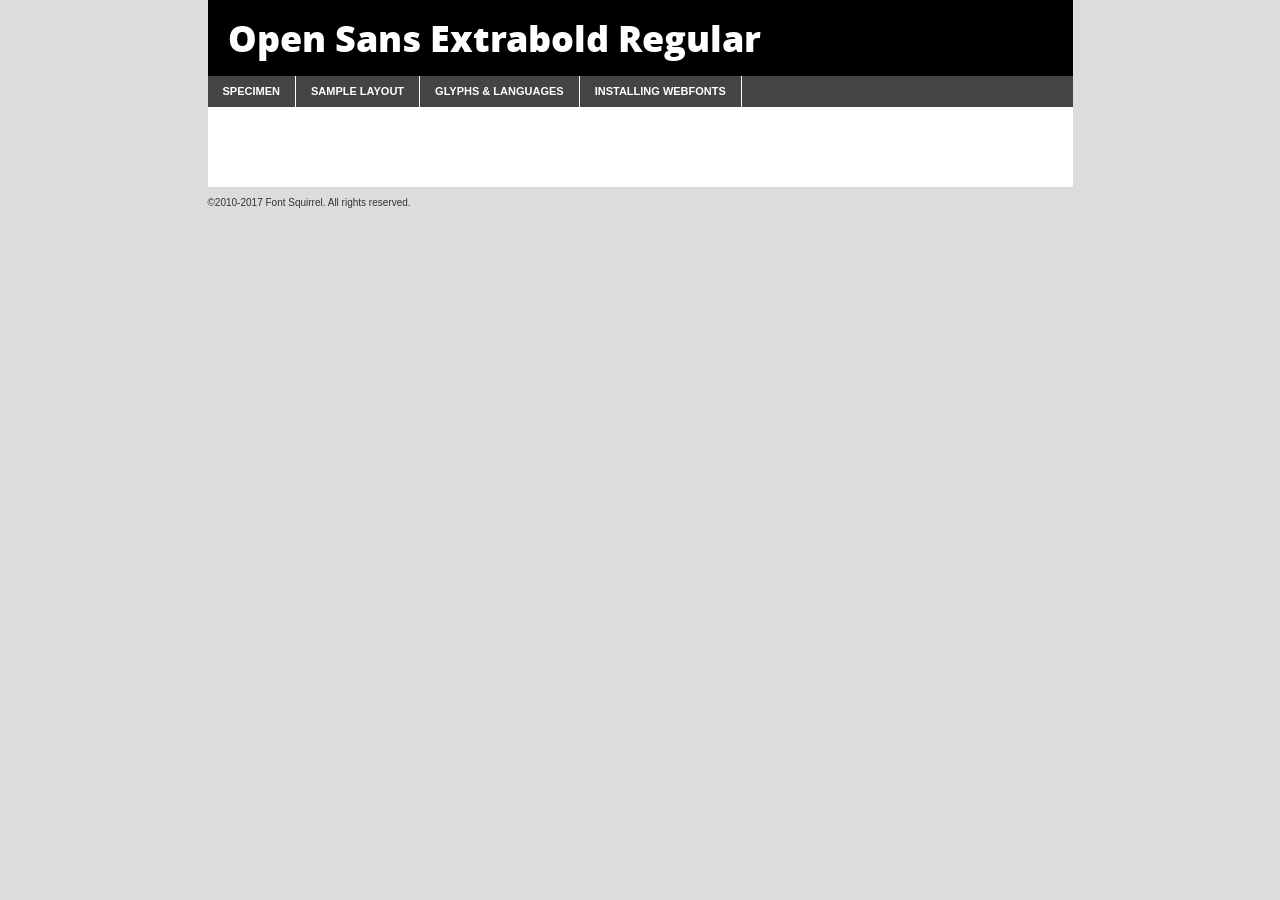
<file: 05_09_2024/formulario-de-login-html-css/css/opensans/opensans-extrabold-demo.html>
<!DOCTYPE html PUBLIC "-//W3C//DTD XHTML 1.0 Transitional//EN"
	"http://www.w3.org/TR/xhtml1/DTD/xhtml1-transitional.dtd">

<html xmlns="http://www.w3.org/1999/xhtml" xml:lang="en" lang="en">
<head>
	<meta http-equiv="Content-Type" content="text/html; charset=utf-8" />
	<script src="http://ajax.googleapis.com/ajax/libs/jquery/1.7.2/jquery.min.js" type="text/javascript" charset="utf-8"></script>
	<script type="text/javascript">
	(function($){$.fn.easyTabs=function(option){var param=jQuery.extend({fadeSpeed:"fast",defaultContent:1,activeClass:'active'},option);$(this).each(function(){var thisId="#"+this.id;if(param.defaultContent==''){param.defaultContent=1;}
	if(typeof param.defaultContent=="number")
	{var defaultTab=$(thisId+" .tabs li:eq("+(param.defaultContent-1)+") a").attr('href').substr(1);}else{var defaultTab=param.defaultContent;}
	$(thisId+" .tabs li a").each(function(){var tabToHide=$(this).attr('href').substr(1);$("#"+tabToHide).addClass('easytabs-tab-content');});hideAll();changeContent(defaultTab);function hideAll(){$(thisId+" .easytabs-tab-content").hide();}
	function changeContent(tabId){hideAll();$(thisId+" .tabs li").removeClass(param.activeClass);$(thisId+" .tabs li a[href=#"+tabId+"]").closest('li').addClass(param.activeClass);if(param.fadeSpeed!="none")
	{$(thisId+" #"+tabId).fadeIn(param.fadeSpeed);}else{$(thisId+" #"+tabId).show();}}
	$(thisId+" .tabs li").click(function(){var tabId=$(this).find('a').attr('href').substr(1);changeContent(tabId);return false;});});}})(jQuery);
	</script>
	<link rel="stylesheet" href="specimen_files/specimen_stylesheet.css" type="text/css" charset="utf-8" />
	<link rel="stylesheet" href="stylesheet.css" type="text/css" charset="utf-8" />

	<style type="text/css">
					body{
				font-family: 'open_sansextrabold';
							}
		</style>

	<title>Open Sans Extrabold Regular Specimen</title>
	
	
	<script type="text/javascript" charset="utf-8">
		$(document).ready(function() {
			$('#container').easyTabs({defaultContent:1});
		});
	</script>
</head>

<body>
<div id="container">
	<div id="header">
		Open Sans Extrabold Regular	</div>
	<ul class="tabs">
		<li><a href="#specimen">Specimen</a></li>
		<li><a href="#layout">Sample Layout</a></li>
				<li><a href="#glyphs">Glyphs &amp; Languages</a></li>
		<li><a href="#installing">Installing Webfonts</a></li>
		
	</ul>
	
	<div id="main_content">

		
			<div id="specimen">
		
				<div class="section">
					<div class="grid12 firstcol">
						<div class="huge">AaBb</div>
					</div>
				</div>
		
				<div class="section">
					<div class="glyph_range">A&#x200B;B&#x200b;C&#x200b;D&#x200b;E&#x200b;F&#x200b;G&#x200b;H&#x200b;I&#x200b;J&#x200b;K&#x200b;L&#x200b;M&#x200b;N&#x200b;O&#x200b;P&#x200b;Q&#x200b;R&#x200b;S&#x200b;T&#x200b;U&#x200b;V&#x200b;W&#x200b;X&#x200b;Y&#x200b;Z&#x200b;a&#x200b;b&#x200b;c&#x200b;d&#x200b;e&#x200b;f&#x200b;g&#x200b;h&#x200b;i&#x200b;j&#x200b;k&#x200b;l&#x200b;m&#x200b;n&#x200b;o&#x200b;p&#x200b;q&#x200b;r&#x200b;s&#x200b;t&#x200b;u&#x200b;v&#x200b;w&#x200b;x&#x200b;y&#x200b;z&#x200b;1&#x200b;2&#x200b;3&#x200b;4&#x200b;5&#x200b;6&#x200b;7&#x200b;8&#x200b;9&#x200b;0&#x200b;&amp;&#x200b;.&#x200b;,&#x200b;?&#x200b;!&#x200b;&#64;&#x200b;(&#x200b;)&#x200b;#&#x200b;$&#x200b;%&#x200b;*&#x200b;+&#x200b;-&#x200b;=&#x200b;:&#x200b;;</div>
				</div>
				<div class="section">
					<div class="grid12 firstcol">
						<table class="sample_table">
							<tr><td>10</td><td class="size10">abcdefghijklmnopqrstuvwxyzABCDEFGHIJKLMNOPQRSTUVWXYZ0123456789abcdefghijklmnopqrstuvwxyzABCDEFGHIJKLMNOPQRSTUVWXYZ0123456789abcdefghijklmnopqrstuvwxyzABCDEFGHIJKLMNOPQRSTUVWXYZ</td></tr>
							<tr><td>11</td><td class="size11">abcdefghijklmnopqrstuvwxyzABCDEFGHIJKLMNOPQRSTUVWXYZ0123456789abcdefghijklmnopqrstuvwxyzABCDEFGHIJKLMNOPQRSTUVWXYZ0123456789abcdefghijklmnopqrstuvwxyzABCDEFGHIJKLMNOPQRSTUVWXYZ</td></tr>
							<tr><td>12</td><td class="size12">abcdefghijklmnopqrstuvwxyzABCDEFGHIJKLMNOPQRSTUVWXYZ0123456789abcdefghijklmnopqrstuvwxyzABCDEFGHIJKLMNOPQRSTUVWXYZ0123456789abcdefghijklmnopqrstuvwxyzABCDEFGHIJKLMNOPQRSTUVWXYZ</td></tr>
							<tr><td>13</td><td class="size13">abcdefghijklmnopqrstuvwxyzABCDEFGHIJKLMNOPQRSTUVWXYZ0123456789abcdefghijklmnopqrstuvwxyzABCDEFGHIJKLMNOPQRSTUVWXYZ0123456789abcdefghijklmnopqrstuvwxyzABCDEFGHIJKLMNOPQRSTUVWXYZ</td></tr>
							<tr><td>14</td><td class="size14">abcdefghijklmnopqrstuvwxyzABCDEFGHIJKLMNOPQRSTUVWXYZ0123456789abcdefghijklmnopqrstuvwxyzABCDEFGHIJKLMNOPQRSTUVWXYZ0123456789abcdefghijklmnopqrstuvwxyzABCDEFGHIJKLMNOPQRSTUVWXYZ</td></tr>
							<tr><td>16</td><td class="size16">abcdefghijklmnopqrstuvwxyzABCDEFGHIJKLMNOPQRSTUVWXYZ0123456789abcdefghijklmnopqrstuvwxyzABCDEFGHIJKLMNOPQRSTUVWXYZ</td></tr>
							<tr><td>18</td><td class="size18">abcdefghijklmnopqrstuvwxyzABCDEFGHIJKLMNOPQRSTUVWXYZ0123456789abcdefghijklmnopqrstuvwxyzABCDEFGHIJKLMNOPQRSTUVWXYZ</td></tr>
							<tr><td>20</td><td class="size20">abcdefghijklmnopqrstuvwxyzABCDEFGHIJKLMNOPQRSTUVWXYZ0123456789abcdefghijklmnopqrstuvwxyzABCDEFGHIJKLMNOPQRSTUVWXYZ</td></tr>
							<tr><td>24</td><td class="size24">abcdefghijklmnopqrstuvwxyzABCDEFGHIJKLMNOPQRSTUVWXYZ0123456789abcdefghijklmnopqrstuvwxyzABCDEFGHIJKLMNOPQRSTUVWXYZ</td></tr>
							<tr><td>30</td><td class="size30">abcdefghijklmnopqrstuvwxyzABCDEFGHIJKLMNOPQRSTUVWXYZ0123456789abcdefghijklmnopqrstuvwxyzABCDEFGHIJKLMNOPQRSTUVWXYZ</td></tr>
							<tr><td>36</td><td class="size36">abcdefghijklmnopqrstuvwxyzABCDEFGHIJKLMNOPQRSTUVWXYZ0123456789abcdefghijklmnopqrstuvwxyzABCDEFGHIJKLMNOPQRSTUVWXYZ</td></tr>
							<tr><td>48</td><td class="size48">abcdefghijklmnopqrstuvwxyzABCDEFGHIJKLMNOPQRSTUVWXYZ0123456789abcdefghijklmnopqrstuvwxyzABCDEFGHIJKLMNOPQRSTUVWXYZ</td></tr>
							<tr><td>60</td><td class="size60">abcdefghijklmnopqrstuvwxyzABCDEFGHIJKLMNOPQRSTUVWXYZ0123456789abcdefghijklmnopqrstuvwxyzABCDEFGHIJKLMNOPQRSTUVWXYZ</td></tr>
							<tr><td>72</td><td class="size72">abcdefghijklmnopqrstuvwxyzABCDEFGHIJKLMNOPQRSTUVWXYZ0123456789abcdefghijklmnopqrstuvwxyzABCDEFGHIJKLMNOPQRSTUVWXYZ</td></tr>
							<tr><td>90</td><td class="size90">abcdefghijklmnopqrstuvwxyzABCDEFGHIJKLMNOPQRSTUVWXYZ0123456789abcdefghijklmnopqrstuvwxyzABCDEFGHIJKLMNOPQRSTUVWXYZ</td></tr>
						</table>
				
					</div>
			
				</div>
		
		
		
								<div class="section" id="bodycomparison">


										<div id="xheight">
				<div class="fontbody">&#x25FC;&#x25FC;&#x25FC;&#x25FC;&#x25FC;&#x25FC;&#x25FC;&#x25FC;&#x25FC;&#x25FC;&#x25FC;&#x25FC;&#x25FC;&#x25FC;&#x25FC;&#x25FC;&#x25FC;&#x25FC;&#x25FC;&#x25FC;&#x25FC;&#x25FC;&#x25FC;&#x25FC;&#x25FC;&#x25FC;&#x25FC;&#x25FC;&#x25FC;&#x25FC;&#x25FC;&#x25FC;&#x25FC;&#x25FC;&#x25FC;&#x25FC;&#x25FC;&#x25FC;&#x25FC;&#x25FC;&#x25FC;&#x25FC;&#x25FC;&#x25FC;&#x25FC;&#x25FC;&#x25FC;&#x25FC;&#x25FC;&#x25FC;&#x25FC;&#x25FC;&#x25FC;&#x25FC;&#x25FC;&#x25FC;&#x25FC;&#x25FC;&#x25FC;&#x25FC;&#x25FC;&#x25FC;&#x25FC;&#x25FC;&#x25FC;&#x25FC;&#x25FC;&#x25FC;&#x25FC;&#x25FC;&#x25FC;&#x25FC;&#x25FC;&#x25FC;&#x25FC;&#x25FC;&#x25FC;&#x25FC;&#x25FC;&#x25FC;&#x25FC;&#x25FC;&#x25FC;&#x25FC;&#x25FC;&#x25FC;&#x25FC;&#x25FC;&#x25FC;&#x25FC;&#x25FC;&#x25FC;&#x25FC;&#x25FC;&#x25FC;&#x25FC;&#x25FC;&#x25FC;&#x25FC;body</div><div class="arialbody">body</div><div class="verdanabody">body</div><div class="georgiabody">body</div></div>
										<div class="fontbody" style="z-index:1">
											body<span>Open Sans Extrabold Regular</span>
										</div>
										<div class="arialbody" style="z-index:1">
											body<span>Arial</span>
										</div>
										<div class="verdanabody" style="z-index:1">
											body<span>Verdana</span>
										</div>
										<div class="georgiabody" style="z-index:1">
											body<span>Georgia</span>
										</div>



								</div>
		
		
				<div class="section psample psample_row1" id="">
					
					<div class="grid2 firstcol">
						<p class="size10"><span>10.</span>Aenean lacinia bibendum nulla sed consectetur. Fusce dapibus, tellus ac cursus commodo, tortor mauris condimentum nibh, ut fermentum massa justo sit amet risus. Nullam id dolor id nibh ultricies vehicula ut id elit. Cum sociis natoque penatibus et magnis dis parturient montes, nascetur ridiculus mus. Nulla vitae elit libero, a pharetra augue.</p>
			
					</div>
					<div class="grid3">
						<p class="size11"><span>11.</span>Aenean lacinia bibendum nulla sed consectetur. Fusce dapibus, tellus ac cursus commodo, tortor mauris condimentum nibh, ut fermentum massa justo sit amet risus. Nullam id dolor id nibh ultricies vehicula ut id elit. Cum sociis natoque penatibus et magnis dis parturient montes, nascetur ridiculus mus. Nulla vitae elit libero, a pharetra augue.</p>
			
					</div>
					<div class="grid3">
						<p class="size12"><span>12.</span>Aenean lacinia bibendum nulla sed consectetur. Fusce dapibus, tellus ac cursus commodo, tortor mauris condimentum nibh, ut fermentum massa justo sit amet risus. Nullam id dolor id nibh ultricies vehicula ut id elit. Cum sociis natoque penatibus et magnis dis parturient montes, nascetur ridiculus mus. Nulla vitae elit libero, a pharetra augue.</p>
			
					</div>
					<div class="grid4">
						<p class="size13"><span>13.</span>Aenean lacinia bibendum nulla sed consectetur. Fusce dapibus, tellus ac cursus commodo, tortor mauris condimentum nibh, ut fermentum massa justo sit amet risus. Nullam id dolor id nibh ultricies vehicula ut id elit. Cum sociis natoque penatibus et magnis dis parturient montes, nascetur ridiculus mus. Nulla vitae elit libero, a pharetra augue.</p>
			
					</div>
					<div class="white_blend"></div>
					
				</div>
				<div class="section psample psample_row2" id="">
					<div class="grid3 firstcol">
						<p class="size14"><span>14.</span>Aenean lacinia bibendum nulla sed consectetur. Fusce dapibus, tellus ac cursus commodo, tortor mauris condimentum nibh, ut fermentum massa justo sit amet risus. Nullam id dolor id nibh ultricies vehicula ut id elit. Cum sociis natoque penatibus et magnis dis parturient montes, nascetur ridiculus mus. Nulla vitae elit libero, a pharetra augue.</p>
			
					</div>
					<div class="grid4">
						<p class="size16"><span>16.</span>Aenean lacinia bibendum nulla sed consectetur. Fusce dapibus, tellus ac cursus commodo, tortor mauris condimentum nibh, ut fermentum massa justo sit amet risus. Nullam id dolor id nibh ultricies vehicula ut id elit. Cum sociis natoque penatibus et magnis dis parturient montes, nascetur ridiculus mus. Nulla vitae elit libero, a pharetra augue.</p>
			
					</div>
					<div class="grid5">
						<p class="size18"><span>18.</span>Aenean lacinia bibendum nulla sed consectetur. Fusce dapibus, tellus ac cursus commodo, tortor mauris condimentum nibh, ut fermentum massa justo sit amet risus. Nullam id dolor id nibh ultricies vehicula ut id elit. Cum sociis natoque penatibus et magnis dis parturient montes, nascetur ridiculus mus. Nulla vitae elit libero, a pharetra augue.</p>
			
					</div>

					<div class="white_blend"></div>

				</div>
				
				<div class="section psample psample_row3" id="">
					<div class="grid5 firstcol">
						<p class="size20"><span>20.</span>Aenean lacinia bibendum nulla sed consectetur. Fusce dapibus, tellus ac cursus commodo, tortor mauris condimentum nibh, ut fermentum massa justo sit amet risus. Nullam id dolor id nibh ultricies vehicula ut id elit. Cum sociis natoque penatibus et magnis dis parturient montes, nascetur ridiculus mus. Nulla vitae elit libero, a pharetra augue.</p>
					</div>
					<div class="grid7">
						<p class="size24"><span>24.</span>Aenean lacinia bibendum nulla sed consectetur. Fusce dapibus, tellus ac cursus commodo, tortor mauris condimentum nibh, ut fermentum massa justo sit amet risus. Nullam id dolor id nibh ultricies vehicula ut id elit. Cum sociis natoque penatibus et magnis dis parturient montes, nascetur ridiculus mus. Nulla vitae elit libero, a pharetra augue.</p>
					</div>
					
					<div class="white_blend"></div>
					
				</div>
				
				<div class="section psample psample_row4" id="">
					<div class="grid12 firstcol">
						<p class="size30"><span>30.</span>Aenean lacinia bibendum nulla sed consectetur. Fusce dapibus, tellus ac cursus commodo, tortor mauris condimentum nibh, ut fermentum massa justo sit amet risus. Nullam id dolor id nibh ultricies vehicula ut id elit. Cum sociis natoque penatibus et magnis dis parturient montes, nascetur ridiculus mus. Nulla vitae elit libero, a pharetra augue.</p>
					</div>
					<div class="white_blend"></div>
					
				</div>
				
				
				
				<div class="section psample psample_row1 fullreverse">
					<div class="grid2 firstcol">
						<p class="size10"><span>10.</span>Aenean lacinia bibendum nulla sed consectetur. Fusce dapibus, tellus ac cursus commodo, tortor mauris condimentum nibh, ut fermentum massa justo sit amet risus. Nullam id dolor id nibh ultricies vehicula ut id elit. Cum sociis natoque penatibus et magnis dis parturient montes, nascetur ridiculus mus. Nulla vitae elit libero, a pharetra augue.</p>
			
					</div>
					<div class="grid3">
						<p class="size11"><span>11.</span>Aenean lacinia bibendum nulla sed consectetur. Fusce dapibus, tellus ac cursus commodo, tortor mauris condimentum nibh, ut fermentum massa justo sit amet risus. Nullam id dolor id nibh ultricies vehicula ut id elit. Cum sociis natoque penatibus et magnis dis parturient montes, nascetur ridiculus mus. Nulla vitae elit libero, a pharetra augue.</p>
			
					</div>
					<div class="grid3">
						<p class="size12"><span>12.</span>Aenean lacinia bibendum nulla sed consectetur. Fusce dapibus, tellus ac cursus commodo, tortor mauris condimentum nibh, ut fermentum massa justo sit amet risus. Nullam id dolor id nibh ultricies vehicula ut id elit. Cum sociis natoque penatibus et magnis dis parturient montes, nascetur ridiculus mus. Nulla vitae elit libero, a pharetra augue.</p>
			
					</div>
					<div class="grid4">
						<p class="size13"><span>13.</span>Aenean lacinia bibendum nulla sed consectetur. Fusce dapibus, tellus ac cursus commodo, tortor mauris condimentum nibh, ut fermentum massa justo sit amet risus. Nullam id dolor id nibh ultricies vehicula ut id elit. Cum sociis natoque penatibus et magnis dis parturient montes, nascetur ridiculus mus. Nulla vitae elit libero, a pharetra augue.</p>
			
					</div>
					<div class="black_blend"></div>
					
				</div>
				
				<div class="section psample psample_row2 fullreverse">
					<div class="grid3 firstcol">
						<p class="size14"><span>14.</span>Aenean lacinia bibendum nulla sed consectetur. Fusce dapibus, tellus ac cursus commodo, tortor mauris condimentum nibh, ut fermentum massa justo sit amet risus. Nullam id dolor id nibh ultricies vehicula ut id elit. Cum sociis natoque penatibus et magnis dis parturient montes, nascetur ridiculus mus. Nulla vitae elit libero, a pharetra augue.</p>
			
					</div>
					<div class="grid4">
						<p class="size16"><span>16.</span>Aenean lacinia bibendum nulla sed consectetur. Fusce dapibus, tellus ac cursus commodo, tortor mauris condimentum nibh, ut fermentum massa justo sit amet risus. Nullam id dolor id nibh ultricies vehicula ut id elit. Cum sociis natoque penatibus et magnis dis parturient montes, nascetur ridiculus mus. Nulla vitae elit libero, a pharetra augue.</p>
			
					</div>
					<div class="grid5">
						<p class="size18"><span>18.</span>Aenean lacinia bibendum nulla sed consectetur. Fusce dapibus, tellus ac cursus commodo, tortor mauris condimentum nibh, ut fermentum massa justo sit amet risus. Nullam id dolor id nibh ultricies vehicula ut id elit. Cum sociis natoque penatibus et magnis dis parturient montes, nascetur ridiculus mus. Nulla vitae elit libero, a pharetra augue.</p>
			
					</div>
					<div class="black_blend"></div>

				</div>
				
				<div class="section psample fullreverse psample_row3" id="">
					<div class="grid5 firstcol">
						<p class="size20"><span>20.</span>Aenean lacinia bibendum nulla sed consectetur. Fusce dapibus, tellus ac cursus commodo, tortor mauris condimentum nibh, ut fermentum massa justo sit amet risus. Nullam id dolor id nibh ultricies vehicula ut id elit. Cum sociis natoque penatibus et magnis dis parturient montes, nascetur ridiculus mus. Nulla vitae elit libero, a pharetra augue.</p>
					</div>
					<div class="grid7">
						<p class="size24"><span>24.</span>Aenean lacinia bibendum nulla sed consectetur. Fusce dapibus, tellus ac cursus commodo, tortor mauris condimentum nibh, ut fermentum massa justo sit amet risus. Nullam id dolor id nibh ultricies vehicula ut id elit. Cum sociis natoque penatibus et magnis dis parturient montes, nascetur ridiculus mus. Nulla vitae elit libero, a pharetra augue.</p>
					</div>
					
					<div class="black_blend"></div>
					
				</div>
				
				<div class="section psample fullreverse psample_row4" id="" style="border-bottom: 20px #000 solid;">
					<div class="grid12 firstcol">
						<p class="size30"><span>30.</span>Aenean lacinia bibendum nulla sed consectetur. Fusce dapibus, tellus ac cursus commodo, tortor mauris condimentum nibh, ut fermentum massa justo sit amet risus. Nullam id dolor id nibh ultricies vehicula ut id elit. Cum sociis natoque penatibus et magnis dis parturient montes, nascetur ridiculus mus. Nulla vitae elit libero, a pharetra augue.</p>
					</div>
					<div class="black_blend"></div>
					
				</div>
				
				
				
				
			</div>
			
			<div id="layout">
				
				<div class="section">
					
					<div class="grid12 firstcol">
						<h1>Lorem Ipsum Dolor</h1>
						<h2>Etiam porta sem malesuada magna mollis euismod</h2>
						
						<p class="byline">By <a href="#link">Aenean Lacinia</a></p>
					</div>
				</div>
				<div class="section">
					<div class="grid8 firstcol">
						<p class="large">Donec sed odio dui. Morbi leo risus, porta ac consectetur ac, vestibulum at eros. Fusce dapibus, tellus ac cursus commodo, tortor mauris condimentum nibh, ut fermentum massa justo sit amet risus. </p>

						
						<h3>Pellentesque ornare sem</h3>

						<p>Maecenas sed diam eget risus varius blandit sit amet non magna. Maecenas faucibus mollis interdum. Donec ullamcorper nulla non metus auctor fringilla. Nullam id dolor id nibh ultricies vehicula ut id elit. Nullam id dolor id nibh ultricies vehicula ut id elit. </p>

						<p>Aenean eu leo quam. Pellentesque ornare sem lacinia quam venenatis vestibulum. Lorem ipsum dolor sit amet, consectetur adipiscing elit. Cum sociis natoque penatibus et magnis dis parturient montes, nascetur ridiculus mus. </p>

						<p>Nulla vitae elit libero, a pharetra augue. Praesent commodo cursus magna, vel scelerisque nisl consectetur et. Aenean lacinia bibendum nulla sed consectetur. </p>

						<p>Nullam quis risus eget urna mollis ornare vel eu leo. Nullam quis risus eget urna mollis ornare vel eu leo. Maecenas sed diam eget risus varius blandit sit amet non magna. Donec ullamcorper nulla non metus auctor fringilla. </p>

						<h3>Cras mattis consectetur</h3>

						<p>Aenean eu leo quam. Pellentesque ornare sem lacinia quam venenatis vestibulum. Aenean lacinia bibendum nulla sed consectetur. Integer posuere erat a ante venenatis dapibus posuere velit aliquet. Cras mattis consectetur purus sit amet fermentum. </p>

						<p>Nullam id dolor id nibh ultricies vehicula ut id elit. Nullam quis risus eget urna mollis ornare vel eu leo. Cras mattis consectetur purus sit amet fermentum.</p>
					</div>
					
					<div class="grid4 sidebar">
						
						<div class="box reverse">
							<p class="last">Nullam quis risus eget urna mollis ornare vel eu leo. Donec ullamcorper nulla non metus auctor fringilla. Cras mattis consectetur purus sit amet fermentum. Sed posuere consectetur est at lobortis. Lorem ipsum dolor sit amet, consectetur adipiscing elit. </p>
						</div>
						
						<p class="caption">Maecenas sed diam eget risus varius.</p>

						<p>Vestibulum id ligula porta felis euismod semper. Integer posuere erat a ante venenatis dapibus posuere velit aliquet. Vestibulum id ligula porta felis euismod semper. Sed posuere consectetur est at lobortis. Maecenas sed diam eget risus varius blandit sit amet non magna. Fusce dapibus, tellus ac cursus commodo, tortor mauris condimentum nibh, ut fermentum massa justo sit amet risus. </p>

					

						<p>Duis mollis, est non commodo luctus, nisi erat porttitor ligula, eget lacinia odio sem nec elit. Aenean lacinia bibendum nulla sed consectetur. Vivamus sagittis lacus vel augue laoreet rutrum faucibus dolor auctor. Aenean lacinia bibendum nulla sed consectetur. Nullam quis risus eget urna mollis ornare vel eu leo. </p>

						<p>Praesent commodo cursus magna, vel scelerisque nisl consectetur et. Donec ullamcorper nulla non metus auctor fringilla. Maecenas faucibus mollis interdum. Fusce dapibus, tellus ac cursus commodo, tortor mauris condimentum nibh, ut fermentum massa justo sit amet risus. </p>

					</div>
				</div>
				
			</div>


			



		<div id="glyphs">
			<div class="section">
				<div class="grid12 firstcol">
			
				<h1>Language Support</h1>
				<p>The subset of Open Sans Extrabold Regular in this kit supports the following languages:<br />
			
					Albanian, Basque, Breton, Chamorro, Danish, Dutch, English, Faroese, Finnish, French, Frisian, Galician, German, Icelandic, Italian, Malagasy, Norwegian, Portuguese, Spanish, Alsatian, Aragonese, Arapaho, Arrernte, Asturian, Aymara, Bislama, Cebuano, Corsican, Fijian, French_creole, Genoese, Gilbertese, Greenlandic, Haitian_creole, Hiligaynon, Hmong, Hopi, Ibanag, Iloko_ilokano, Indonesian, Interglossa_glosa, Interlingua, Irish_gaelic, Jerriais, Lojban, Lombard, Luxembourgeois, Manx, Mohawk, Norfolk_pitcairnese, Occitan, Oromo, Pangasinan, Papiamento, Piedmontese, Potawatomi, Rhaeto-romance, Romansh, Rotokas, Sami_lule, Samoan, Sardinian, Scots_gaelic, Seychelles_creole, Shona, Sicilian, Somali, Southern_ndebele, Swahili, Swati_swazi, Tagalog_filipino_pilipino, Tetum, Tok_pisin, Uyghur_latinized, Volapuk, Walloon, Warlpiri, Xhosa, Yapese, Zulu, Latinbasic, Ubasic, Demo				</p>
				<h1>Glyph Chart</h1>
				<p>The subset of Open Sans Extrabold Regular in this kit includes all the glyphs listed below. Unicode entities are included above each glyph to help you insert individual characters into your layout.</p>
				<div id="glyph_chart">
			
																				 <div><p>&amp;#13;</p>&#13;</div>
																				 <div><p>&amp;#32;</p>&#32;</div>
																				 <div><p>&amp;#33;</p>&#33;</div>
																				 <div><p>&amp;#34;</p>&#34;</div>
																				 <div><p>&amp;#35;</p>&#35;</div>
																				 <div><p>&amp;#36;</p>&#36;</div>
																				 <div><p>&amp;#37;</p>&#37;</div>
																				 <div><p>&amp;#38;</p>&#38;</div>
																				 <div><p>&amp;#39;</p>&#39;</div>
																				 <div><p>&amp;#40;</p>&#40;</div>
																				 <div><p>&amp;#41;</p>&#41;</div>
																				 <div><p>&amp;#42;</p>&#42;</div>
																				 <div><p>&amp;#43;</p>&#43;</div>
																				 <div><p>&amp;#44;</p>&#44;</div>
																				 <div><p>&amp;#45;</p>&#45;</div>
																				 <div><p>&amp;#46;</p>&#46;</div>
																				 <div><p>&amp;#47;</p>&#47;</div>
																				 <div><p>&amp;#48;</p>&#48;</div>
																				 <div><p>&amp;#49;</p>&#49;</div>
																				 <div><p>&amp;#50;</p>&#50;</div>
																				 <div><p>&amp;#51;</p>&#51;</div>
																				 <div><p>&amp;#52;</p>&#52;</div>
																				 <div><p>&amp;#53;</p>&#53;</div>
																				 <div><p>&amp;#54;</p>&#54;</div>
																				 <div><p>&amp;#55;</p>&#55;</div>
																				 <div><p>&amp;#56;</p>&#56;</div>
																				 <div><p>&amp;#57;</p>&#57;</div>
																				 <div><p>&amp;#58;</p>&#58;</div>
																				 <div><p>&amp;#59;</p>&#59;</div>
																				 <div><p>&amp;#60;</p>&#60;</div>
																				 <div><p>&amp;#61;</p>&#61;</div>
																				 <div><p>&amp;#62;</p>&#62;</div>
																				 <div><p>&amp;#63;</p>&#63;</div>
																				 <div><p>&amp;#64;</p>&#64;</div>
																				 <div><p>&amp;#65;</p>&#65;</div>
																				 <div><p>&amp;#66;</p>&#66;</div>
																				 <div><p>&amp;#67;</p>&#67;</div>
																				 <div><p>&amp;#68;</p>&#68;</div>
																				 <div><p>&amp;#69;</p>&#69;</div>
																				 <div><p>&amp;#70;</p>&#70;</div>
																				 <div><p>&amp;#71;</p>&#71;</div>
																				 <div><p>&amp;#72;</p>&#72;</div>
																				 <div><p>&amp;#73;</p>&#73;</div>
																				 <div><p>&amp;#74;</p>&#74;</div>
																				 <div><p>&amp;#75;</p>&#75;</div>
																				 <div><p>&amp;#76;</p>&#76;</div>
																				 <div><p>&amp;#77;</p>&#77;</div>
																				 <div><p>&amp;#78;</p>&#78;</div>
																				 <div><p>&amp;#79;</p>&#79;</div>
																				 <div><p>&amp;#80;</p>&#80;</div>
																				 <div><p>&amp;#81;</p>&#81;</div>
																				 <div><p>&amp;#82;</p>&#82;</div>
																				 <div><p>&amp;#83;</p>&#83;</div>
																				 <div><p>&amp;#84;</p>&#84;</div>
																				 <div><p>&amp;#85;</p>&#85;</div>
																				 <div><p>&amp;#86;</p>&#86;</div>
																				 <div><p>&amp;#87;</p>&#87;</div>
																				 <div><p>&amp;#88;</p>&#88;</div>
																				 <div><p>&amp;#89;</p>&#89;</div>
																				 <div><p>&amp;#90;</p>&#90;</div>
																				 <div><p>&amp;#91;</p>&#91;</div>
																				 <div><p>&amp;#92;</p>&#92;</div>
																				 <div><p>&amp;#93;</p>&#93;</div>
																				 <div><p>&amp;#94;</p>&#94;</div>
																				 <div><p>&amp;#95;</p>&#95;</div>
																				 <div><p>&amp;#96;</p>&#96;</div>
																				 <div><p>&amp;#97;</p>&#97;</div>
																				 <div><p>&amp;#98;</p>&#98;</div>
																				 <div><p>&amp;#99;</p>&#99;</div>
																				 <div><p>&amp;#100;</p>&#100;</div>
																				 <div><p>&amp;#101;</p>&#101;</div>
																				 <div><p>&amp;#102;</p>&#102;</div>
																				 <div><p>&amp;#103;</p>&#103;</div>
																				 <div><p>&amp;#104;</p>&#104;</div>
																				 <div><p>&amp;#105;</p>&#105;</div>
																				 <div><p>&amp;#106;</p>&#106;</div>
																				 <div><p>&amp;#107;</p>&#107;</div>
																				 <div><p>&amp;#108;</p>&#108;</div>
																				 <div><p>&amp;#109;</p>&#109;</div>
																				 <div><p>&amp;#110;</p>&#110;</div>
																				 <div><p>&amp;#111;</p>&#111;</div>
																				 <div><p>&amp;#112;</p>&#112;</div>
																				 <div><p>&amp;#113;</p>&#113;</div>
																				 <div><p>&amp;#114;</p>&#114;</div>
																				 <div><p>&amp;#115;</p>&#115;</div>
																				 <div><p>&amp;#116;</p>&#116;</div>
																				 <div><p>&amp;#117;</p>&#117;</div>
																				 <div><p>&amp;#118;</p>&#118;</div>
																				 <div><p>&amp;#119;</p>&#119;</div>
																				 <div><p>&amp;#120;</p>&#120;</div>
																				 <div><p>&amp;#121;</p>&#121;</div>
																				 <div><p>&amp;#122;</p>&#122;</div>
																				 <div><p>&amp;#123;</p>&#123;</div>
																				 <div><p>&amp;#124;</p>&#124;</div>
																				 <div><p>&amp;#125;</p>&#125;</div>
																				 <div><p>&amp;#126;</p>&#126;</div>
																				 <div><p>&amp;#160;</p>&#160;</div>
																				 <div><p>&amp;#161;</p>&#161;</div>
																				 <div><p>&amp;#162;</p>&#162;</div>
																				 <div><p>&amp;#163;</p>&#163;</div>
																				 <div><p>&amp;#164;</p>&#164;</div>
																				 <div><p>&amp;#165;</p>&#165;</div>
																				 <div><p>&amp;#166;</p>&#166;</div>
																				 <div><p>&amp;#167;</p>&#167;</div>
																				 <div><p>&amp;#168;</p>&#168;</div>
																				 <div><p>&amp;#169;</p>&#169;</div>
																				 <div><p>&amp;#170;</p>&#170;</div>
																				 <div><p>&amp;#171;</p>&#171;</div>
																				 <div><p>&amp;#172;</p>&#172;</div>
																				 <div><p>&amp;#173;</p>&#173;</div>
																				 <div><p>&amp;#174;</p>&#174;</div>
																				 <div><p>&amp;#175;</p>&#175;</div>
																				 <div><p>&amp;#176;</p>&#176;</div>
																				 <div><p>&amp;#177;</p>&#177;</div>
																				 <div><p>&amp;#178;</p>&#178;</div>
																				 <div><p>&amp;#179;</p>&#179;</div>
																				 <div><p>&amp;#180;</p>&#180;</div>
																				 <div><p>&amp;#181;</p>&#181;</div>
																				 <div><p>&amp;#182;</p>&#182;</div>
																				 <div><p>&amp;#183;</p>&#183;</div>
																				 <div><p>&amp;#184;</p>&#184;</div>
																				 <div><p>&amp;#185;</p>&#185;</div>
																				 <div><p>&amp;#186;</p>&#186;</div>
																				 <div><p>&amp;#187;</p>&#187;</div>
																				 <div><p>&amp;#188;</p>&#188;</div>
																				 <div><p>&amp;#189;</p>&#189;</div>
																				 <div><p>&amp;#190;</p>&#190;</div>
																				 <div><p>&amp;#191;</p>&#191;</div>
																				 <div><p>&amp;#192;</p>&#192;</div>
																				 <div><p>&amp;#193;</p>&#193;</div>
																				 <div><p>&amp;#194;</p>&#194;</div>
																				 <div><p>&amp;#195;</p>&#195;</div>
																				 <div><p>&amp;#196;</p>&#196;</div>
																				 <div><p>&amp;#197;</p>&#197;</div>
																				 <div><p>&amp;#198;</p>&#198;</div>
																				 <div><p>&amp;#199;</p>&#199;</div>
																				 <div><p>&amp;#200;</p>&#200;</div>
																				 <div><p>&amp;#201;</p>&#201;</div>
																				 <div><p>&amp;#202;</p>&#202;</div>
																				 <div><p>&amp;#203;</p>&#203;</div>
																				 <div><p>&amp;#204;</p>&#204;</div>
																				 <div><p>&amp;#205;</p>&#205;</div>
																				 <div><p>&amp;#206;</p>&#206;</div>
																				 <div><p>&amp;#207;</p>&#207;</div>
																				 <div><p>&amp;#208;</p>&#208;</div>
																				 <div><p>&amp;#209;</p>&#209;</div>
																				 <div><p>&amp;#210;</p>&#210;</div>
																				 <div><p>&amp;#211;</p>&#211;</div>
																				 <div><p>&amp;#212;</p>&#212;</div>
																				 <div><p>&amp;#213;</p>&#213;</div>
																				 <div><p>&amp;#214;</p>&#214;</div>
																				 <div><p>&amp;#215;</p>&#215;</div>
																				 <div><p>&amp;#216;</p>&#216;</div>
																				 <div><p>&amp;#217;</p>&#217;</div>
																				 <div><p>&amp;#218;</p>&#218;</div>
																				 <div><p>&amp;#219;</p>&#219;</div>
																				 <div><p>&amp;#220;</p>&#220;</div>
																				 <div><p>&amp;#221;</p>&#221;</div>
																				 <div><p>&amp;#222;</p>&#222;</div>
																				 <div><p>&amp;#223;</p>&#223;</div>
																				 <div><p>&amp;#224;</p>&#224;</div>
																				 <div><p>&amp;#225;</p>&#225;</div>
																				 <div><p>&amp;#226;</p>&#226;</div>
																				 <div><p>&amp;#227;</p>&#227;</div>
																				 <div><p>&amp;#228;</p>&#228;</div>
																				 <div><p>&amp;#229;</p>&#229;</div>
																				 <div><p>&amp;#230;</p>&#230;</div>
																				 <div><p>&amp;#231;</p>&#231;</div>
																				 <div><p>&amp;#232;</p>&#232;</div>
																				 <div><p>&amp;#233;</p>&#233;</div>
																				 <div><p>&amp;#234;</p>&#234;</div>
																				 <div><p>&amp;#235;</p>&#235;</div>
																				 <div><p>&amp;#236;</p>&#236;</div>
																				 <div><p>&amp;#237;</p>&#237;</div>
																				 <div><p>&amp;#238;</p>&#238;</div>
																				 <div><p>&amp;#239;</p>&#239;</div>
																				 <div><p>&amp;#240;</p>&#240;</div>
																				 <div><p>&amp;#241;</p>&#241;</div>
																				 <div><p>&amp;#242;</p>&#242;</div>
																				 <div><p>&amp;#243;</p>&#243;</div>
																				 <div><p>&amp;#244;</p>&#244;</div>
																				 <div><p>&amp;#245;</p>&#245;</div>
																				 <div><p>&amp;#246;</p>&#246;</div>
																				 <div><p>&amp;#247;</p>&#247;</div>
																				 <div><p>&amp;#248;</p>&#248;</div>
																				 <div><p>&amp;#249;</p>&#249;</div>
																				 <div><p>&amp;#250;</p>&#250;</div>
																				 <div><p>&amp;#251;</p>&#251;</div>
																				 <div><p>&amp;#252;</p>&#252;</div>
																				 <div><p>&amp;#253;</p>&#253;</div>
																				 <div><p>&amp;#254;</p>&#254;</div>
																				 <div><p>&amp;#255;</p>&#255;</div>
																				 <div><p>&amp;#338;</p>&#338;</div>
																				 <div><p>&amp;#339;</p>&#339;</div>
																				 <div><p>&amp;#376;</p>&#376;</div>
																				 <div><p>&amp;#710;</p>&#710;</div>
																				 <div><p>&amp;#732;</p>&#732;</div>
																				 <div><p>&amp;#8192;</p>&#8192;</div>
																				 <div><p>&amp;#8193;</p>&#8193;</div>
																				 <div><p>&amp;#8194;</p>&#8194;</div>
																				 <div><p>&amp;#8195;</p>&#8195;</div>
																				 <div><p>&amp;#8196;</p>&#8196;</div>
																				 <div><p>&amp;#8197;</p>&#8197;</div>
																				 <div><p>&amp;#8198;</p>&#8198;</div>
																				 <div><p>&amp;#8199;</p>&#8199;</div>
																				 <div><p>&amp;#8200;</p>&#8200;</div>
																				 <div><p>&amp;#8201;</p>&#8201;</div>
																				 <div><p>&amp;#8202;</p>&#8202;</div>
																				 <div><p>&amp;#8208;</p>&#8208;</div>
																				 <div><p>&amp;#8209;</p>&#8209;</div>
																				 <div><p>&amp;#8210;</p>&#8210;</div>
																				 <div><p>&amp;#8211;</p>&#8211;</div>
																				 <div><p>&amp;#8212;</p>&#8212;</div>
																				 <div><p>&amp;#8216;</p>&#8216;</div>
																				 <div><p>&amp;#8217;</p>&#8217;</div>
																				 <div><p>&amp;#8218;</p>&#8218;</div>
																				 <div><p>&amp;#8220;</p>&#8220;</div>
																				 <div><p>&amp;#8221;</p>&#8221;</div>
																				 <div><p>&amp;#8222;</p>&#8222;</div>
																				 <div><p>&amp;#8226;</p>&#8226;</div>
																				 <div><p>&amp;#8230;</p>&#8230;</div>
																				 <div><p>&amp;#8239;</p>&#8239;</div>
																				 <div><p>&amp;#8249;</p>&#8249;</div>
																				 <div><p>&amp;#8250;</p>&#8250;</div>
																				 <div><p>&amp;#8287;</p>&#8287;</div>
																				 <div><p>&amp;#8364;</p>&#8364;</div>
																				 <div><p>&amp;#8482;</p>&#8482;</div>
																				 <div><p>&amp;#9724;</p>&#9724;</div>
																				 <div><p>&amp;#64257;</p>&#64257;</div>
																				 <div><p>&amp;#64258;</p>&#64258;</div>
																				 <div><p>&amp;#64259;</p>&#64259;</div>
																				 <div><p>&amp;#64260;</p>&#64260;</div>
																																						</div>	
				</div>
		
		
			</div>
		</div>
		
		
		<div id="specs">
			
		</div>
	
		<div id="installing">
			<div class="section">
				<div class="grid7 firstcol">
					<h1>Installing Webfonts</h1>
					
					<p>Webfonts are supported by all major browser platforms but not all in the same way. There are currently four different font formats that must be included in order to target all browsers. This includes TTF, WOFF, EOT and SVG.</p>
					
					<h2>1. Upload your webfonts</h2>
					<p>You must upload your webfont kit to your website. They should be in or near the same directory as your CSS files.</p>
					
					<h2>2. Include the webfont stylesheet</h2>
					<p>A special CSS @font-face declaration helps the various browsers select the appropriate font it needs without causing you a bunch of headaches. Learn more about this syntax by reading the <a href="https://www.fontspring.com/blog/further-hardening-of-the-bulletproof-syntax">Fontspring blog post</a> about it. The code for it is as follows:</p>


<code>
@font-face{ 
	font-family: 'MyWebFont';
	src: url('WebFont.eot');
	src: url('WebFont.eot?#iefix') format('embedded-opentype'),
	     url('WebFont.woff') format('woff'),
	     url('WebFont.ttf') format('truetype'),
	     url('WebFont.svg#webfont') format('svg');
}
</code>

	<p>We've already gone ahead and generated the code for you. All you have to do is link to the stylesheet in your HTML, like this:</p>
	<code>&lt;link rel=&quot;stylesheet&quot; href=&quot;stylesheet.css&quot; type=&quot;text/css&quot; charset=&quot;utf-8&quot; /&gt;</code>

					<h2>3. Modify your own stylesheet</h2>
					<p>To take advantage of your new fonts, you must tell your stylesheet to use them. Look at the original @font-face declaration above and find the property called "font-family." The name linked there will be what you use to reference the font. Prepend that webfont name to the font stack in the "font-family" property, inside the selector you want to change. For example:</p>
<code>p { font-family: 'WebFont', Arial, sans-serif; }</code>

<h2>4. Test</h2>
<p>Getting webfonts to work cross-browser <em>can</em> be tricky. Use the information in the sidebar to help you if you find that fonts aren't loading in a particular browser.</p>
				</div>
				
				<div class="grid5 sidebar">
					<div class="box">
						<h2>Troubleshooting<br />Font-Face Problems</h2>
						<p>Having trouble getting your webfonts to load in your new website? Here are some tips to sort out what might be the problem.</p>

						<h3>Fonts not showing in any browser</h3>

						<p>This sounds like you need to work on the plumbing. You either did not upload the fonts to the correct directory, or you did not link the fonts properly in the CSS. If you've confirmed that all this is correct and you still have a problem, take a look at your .htaccess file and see if requests are getting intercepted.</p>

						<h3>Fonts not loading in iPhone or iPad</h3>

						<p>The most common problem here is that you are serving the fonts from an IIS server. IIS refuses to serve files that have unknown MIME types. If that is the case, you must set the MIME type for SVG to "image/svg+xml" in the server settings. Follow these instructions from Microsoft if you need help.</p>

						<h3>Fonts not loading in Firefox</h3>

						<p>The primary reason for this failure? You are still using a version Firefox older than 3.5. So upgrade already! If that isn't it, then you are very likely serving fonts from a different domain. Firefox requires that all font assets be served from the same domain. Lastly it is possible that you need to add WOFF to your list of MIME types (if you are serving via IIS.)</p>

						<h3>Fonts not loading in IE</h3>

						<p>Are you looking at Internet Explorer on an actual Windows machine or are you cheating by using a service like Adobe BrowserLab? Many of these screenshot services do not render @font-face for IE. Best to test it on a real machine.</p>

						<h3>Fonts not loading in IE9</h3>

						<p>IE9, like Firefox, requires that fonts be served from the same domain as the website. Make sure that is the case.</p>
					</div>
				</div>
			</div>
			
		</div>
	
	</div>
	<div id="footer">
		<p>&copy;2010-2017 Font Squirrel. All rights reserved.</p>
	</div>
</div>
</body>
</html>
</file>
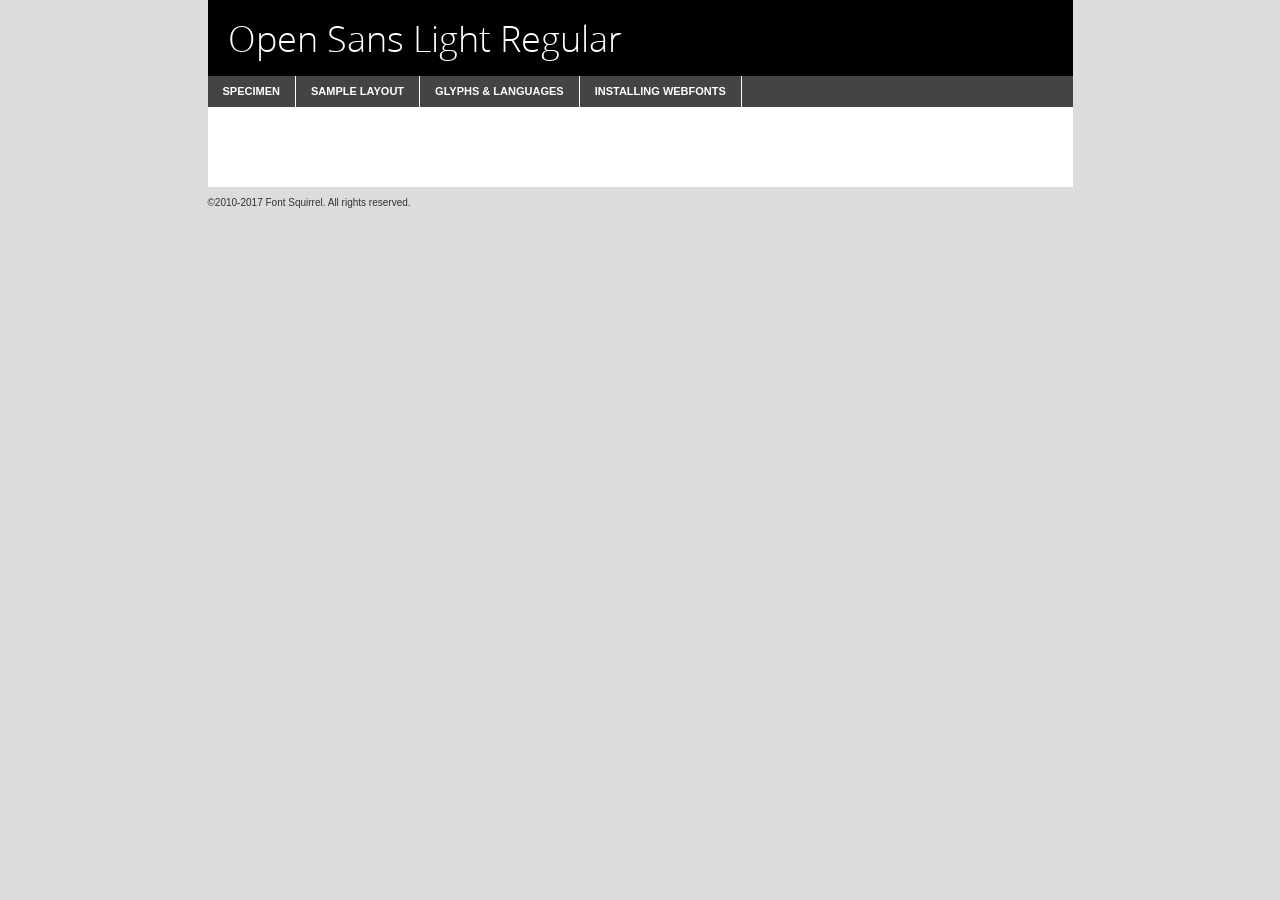
<file: 05_09_2024/formulario-de-login-html-css/css/opensans/opensans-light-demo.html>
<!DOCTYPE html PUBLIC "-//W3C//DTD XHTML 1.0 Transitional//EN"
	"http://www.w3.org/TR/xhtml1/DTD/xhtml1-transitional.dtd">

<html xmlns="http://www.w3.org/1999/xhtml" xml:lang="en" lang="en">
<head>
	<meta http-equiv="Content-Type" content="text/html; charset=utf-8" />
	<script src="http://ajax.googleapis.com/ajax/libs/jquery/1.7.2/jquery.min.js" type="text/javascript" charset="utf-8"></script>
	<script type="text/javascript">
	(function($){$.fn.easyTabs=function(option){var param=jQuery.extend({fadeSpeed:"fast",defaultContent:1,activeClass:'active'},option);$(this).each(function(){var thisId="#"+this.id;if(param.defaultContent==''){param.defaultContent=1;}
	if(typeof param.defaultContent=="number")
	{var defaultTab=$(thisId+" .tabs li:eq("+(param.defaultContent-1)+") a").attr('href').substr(1);}else{var defaultTab=param.defaultContent;}
	$(thisId+" .tabs li a").each(function(){var tabToHide=$(this).attr('href').substr(1);$("#"+tabToHide).addClass('easytabs-tab-content');});hideAll();changeContent(defaultTab);function hideAll(){$(thisId+" .easytabs-tab-content").hide();}
	function changeContent(tabId){hideAll();$(thisId+" .tabs li").removeClass(param.activeClass);$(thisId+" .tabs li a[href=#"+tabId+"]").closest('li').addClass(param.activeClass);if(param.fadeSpeed!="none")
	{$(thisId+" #"+tabId).fadeIn(param.fadeSpeed);}else{$(thisId+" #"+tabId).show();}}
	$(thisId+" .tabs li").click(function(){var tabId=$(this).find('a').attr('href').substr(1);changeContent(tabId);return false;});});}})(jQuery);
	</script>
	<link rel="stylesheet" href="specimen_files/specimen_stylesheet.css" type="text/css" charset="utf-8" />
	<link rel="stylesheet" href="stylesheet.css" type="text/css" charset="utf-8" />

	<style type="text/css">
					body{
				font-family: 'open_sanslight';
							}
		</style>

	<title>Open Sans Light Regular Specimen</title>
	
	
	<script type="text/javascript" charset="utf-8">
		$(document).ready(function() {
			$('#container').easyTabs({defaultContent:1});
		});
	</script>
</head>

<body>
<div id="container">
	<div id="header">
		Open Sans Light Regular	</div>
	<ul class="tabs">
		<li><a href="#specimen">Specimen</a></li>
		<li><a href="#layout">Sample Layout</a></li>
				<li><a href="#glyphs">Glyphs &amp; Languages</a></li>
		<li><a href="#installing">Installing Webfonts</a></li>
		
	</ul>
	
	<div id="main_content">

		
			<div id="specimen">
		
				<div class="section">
					<div class="grid12 firstcol">
						<div class="huge">AaBb</div>
					</div>
				</div>
		
				<div class="section">
					<div class="glyph_range">A&#x200B;B&#x200b;C&#x200b;D&#x200b;E&#x200b;F&#x200b;G&#x200b;H&#x200b;I&#x200b;J&#x200b;K&#x200b;L&#x200b;M&#x200b;N&#x200b;O&#x200b;P&#x200b;Q&#x200b;R&#x200b;S&#x200b;T&#x200b;U&#x200b;V&#x200b;W&#x200b;X&#x200b;Y&#x200b;Z&#x200b;a&#x200b;b&#x200b;c&#x200b;d&#x200b;e&#x200b;f&#x200b;g&#x200b;h&#x200b;i&#x200b;j&#x200b;k&#x200b;l&#x200b;m&#x200b;n&#x200b;o&#x200b;p&#x200b;q&#x200b;r&#x200b;s&#x200b;t&#x200b;u&#x200b;v&#x200b;w&#x200b;x&#x200b;y&#x200b;z&#x200b;1&#x200b;2&#x200b;3&#x200b;4&#x200b;5&#x200b;6&#x200b;7&#x200b;8&#x200b;9&#x200b;0&#x200b;&amp;&#x200b;.&#x200b;,&#x200b;?&#x200b;!&#x200b;&#64;&#x200b;(&#x200b;)&#x200b;#&#x200b;$&#x200b;%&#x200b;*&#x200b;+&#x200b;-&#x200b;=&#x200b;:&#x200b;;</div>
				</div>
				<div class="section">
					<div class="grid12 firstcol">
						<table class="sample_table">
							<tr><td>10</td><td class="size10">abcdefghijklmnopqrstuvwxyzABCDEFGHIJKLMNOPQRSTUVWXYZ0123456789abcdefghijklmnopqrstuvwxyzABCDEFGHIJKLMNOPQRSTUVWXYZ0123456789abcdefghijklmnopqrstuvwxyzABCDEFGHIJKLMNOPQRSTUVWXYZ</td></tr>
							<tr><td>11</td><td class="size11">abcdefghijklmnopqrstuvwxyzABCDEFGHIJKLMNOPQRSTUVWXYZ0123456789abcdefghijklmnopqrstuvwxyzABCDEFGHIJKLMNOPQRSTUVWXYZ0123456789abcdefghijklmnopqrstuvwxyzABCDEFGHIJKLMNOPQRSTUVWXYZ</td></tr>
							<tr><td>12</td><td class="size12">abcdefghijklmnopqrstuvwxyzABCDEFGHIJKLMNOPQRSTUVWXYZ0123456789abcdefghijklmnopqrstuvwxyzABCDEFGHIJKLMNOPQRSTUVWXYZ0123456789abcdefghijklmnopqrstuvwxyzABCDEFGHIJKLMNOPQRSTUVWXYZ</td></tr>
							<tr><td>13</td><td class="size13">abcdefghijklmnopqrstuvwxyzABCDEFGHIJKLMNOPQRSTUVWXYZ0123456789abcdefghijklmnopqrstuvwxyzABCDEFGHIJKLMNOPQRSTUVWXYZ0123456789abcdefghijklmnopqrstuvwxyzABCDEFGHIJKLMNOPQRSTUVWXYZ</td></tr>
							<tr><td>14</td><td class="size14">abcdefghijklmnopqrstuvwxyzABCDEFGHIJKLMNOPQRSTUVWXYZ0123456789abcdefghijklmnopqrstuvwxyzABCDEFGHIJKLMNOPQRSTUVWXYZ0123456789abcdefghijklmnopqrstuvwxyzABCDEFGHIJKLMNOPQRSTUVWXYZ</td></tr>
							<tr><td>16</td><td class="size16">abcdefghijklmnopqrstuvwxyzABCDEFGHIJKLMNOPQRSTUVWXYZ0123456789abcdefghijklmnopqrstuvwxyzABCDEFGHIJKLMNOPQRSTUVWXYZ</td></tr>
							<tr><td>18</td><td class="size18">abcdefghijklmnopqrstuvwxyzABCDEFGHIJKLMNOPQRSTUVWXYZ0123456789abcdefghijklmnopqrstuvwxyzABCDEFGHIJKLMNOPQRSTUVWXYZ</td></tr>
							<tr><td>20</td><td class="size20">abcdefghijklmnopqrstuvwxyzABCDEFGHIJKLMNOPQRSTUVWXYZ0123456789abcdefghijklmnopqrstuvwxyzABCDEFGHIJKLMNOPQRSTUVWXYZ</td></tr>
							<tr><td>24</td><td class="size24">abcdefghijklmnopqrstuvwxyzABCDEFGHIJKLMNOPQRSTUVWXYZ0123456789abcdefghijklmnopqrstuvwxyzABCDEFGHIJKLMNOPQRSTUVWXYZ</td></tr>
							<tr><td>30</td><td class="size30">abcdefghijklmnopqrstuvwxyzABCDEFGHIJKLMNOPQRSTUVWXYZ0123456789abcdefghijklmnopqrstuvwxyzABCDEFGHIJKLMNOPQRSTUVWXYZ</td></tr>
							<tr><td>36</td><td class="size36">abcdefghijklmnopqrstuvwxyzABCDEFGHIJKLMNOPQRSTUVWXYZ0123456789abcdefghijklmnopqrstuvwxyzABCDEFGHIJKLMNOPQRSTUVWXYZ</td></tr>
							<tr><td>48</td><td class="size48">abcdefghijklmnopqrstuvwxyzABCDEFGHIJKLMNOPQRSTUVWXYZ0123456789abcdefghijklmnopqrstuvwxyzABCDEFGHIJKLMNOPQRSTUVWXYZ</td></tr>
							<tr><td>60</td><td class="size60">abcdefghijklmnopqrstuvwxyzABCDEFGHIJKLMNOPQRSTUVWXYZ0123456789abcdefghijklmnopqrstuvwxyzABCDEFGHIJKLMNOPQRSTUVWXYZ</td></tr>
							<tr><td>72</td><td class="size72">abcdefghijklmnopqrstuvwxyzABCDEFGHIJKLMNOPQRSTUVWXYZ0123456789abcdefghijklmnopqrstuvwxyzABCDEFGHIJKLMNOPQRSTUVWXYZ</td></tr>
							<tr><td>90</td><td class="size90">abcdefghijklmnopqrstuvwxyzABCDEFGHIJKLMNOPQRSTUVWXYZ0123456789abcdefghijklmnopqrstuvwxyzABCDEFGHIJKLMNOPQRSTUVWXYZ</td></tr>
						</table>
				
					</div>
			
				</div>
		
		
		
								<div class="section" id="bodycomparison">


										<div id="xheight">
				<div class="fontbody">&#x25FC;&#x25FC;&#x25FC;&#x25FC;&#x25FC;&#x25FC;&#x25FC;&#x25FC;&#x25FC;&#x25FC;&#x25FC;&#x25FC;&#x25FC;&#x25FC;&#x25FC;&#x25FC;&#x25FC;&#x25FC;&#x25FC;&#x25FC;&#x25FC;&#x25FC;&#x25FC;&#x25FC;&#x25FC;&#x25FC;&#x25FC;&#x25FC;&#x25FC;&#x25FC;&#x25FC;&#x25FC;&#x25FC;&#x25FC;&#x25FC;&#x25FC;&#x25FC;&#x25FC;&#x25FC;&#x25FC;&#x25FC;&#x25FC;&#x25FC;&#x25FC;&#x25FC;&#x25FC;&#x25FC;&#x25FC;&#x25FC;&#x25FC;&#x25FC;&#x25FC;&#x25FC;&#x25FC;&#x25FC;&#x25FC;&#x25FC;&#x25FC;&#x25FC;&#x25FC;&#x25FC;&#x25FC;&#x25FC;&#x25FC;&#x25FC;&#x25FC;&#x25FC;&#x25FC;&#x25FC;&#x25FC;&#x25FC;&#x25FC;&#x25FC;&#x25FC;&#x25FC;&#x25FC;&#x25FC;&#x25FC;&#x25FC;&#x25FC;&#x25FC;&#x25FC;&#x25FC;&#x25FC;&#x25FC;&#x25FC;&#x25FC;&#x25FC;&#x25FC;&#x25FC;&#x25FC;&#x25FC;&#x25FC;&#x25FC;&#x25FC;&#x25FC;&#x25FC;&#x25FC;&#x25FC;body</div><div class="arialbody">body</div><div class="verdanabody">body</div><div class="georgiabody">body</div></div>
										<div class="fontbody" style="z-index:1">
											body<span>Open Sans Light Regular</span>
										</div>
										<div class="arialbody" style="z-index:1">
											body<span>Arial</span>
										</div>
										<div class="verdanabody" style="z-index:1">
											body<span>Verdana</span>
										</div>
										<div class="georgiabody" style="z-index:1">
											body<span>Georgia</span>
										</div>



								</div>
		
		
				<div class="section psample psample_row1" id="">
					
					<div class="grid2 firstcol">
						<p class="size10"><span>10.</span>Aenean lacinia bibendum nulla sed consectetur. Fusce dapibus, tellus ac cursus commodo, tortor mauris condimentum nibh, ut fermentum massa justo sit amet risus. Nullam id dolor id nibh ultricies vehicula ut id elit. Cum sociis natoque penatibus et magnis dis parturient montes, nascetur ridiculus mus. Nulla vitae elit libero, a pharetra augue.</p>
			
					</div>
					<div class="grid3">
						<p class="size11"><span>11.</span>Aenean lacinia bibendum nulla sed consectetur. Fusce dapibus, tellus ac cursus commodo, tortor mauris condimentum nibh, ut fermentum massa justo sit amet risus. Nullam id dolor id nibh ultricies vehicula ut id elit. Cum sociis natoque penatibus et magnis dis parturient montes, nascetur ridiculus mus. Nulla vitae elit libero, a pharetra augue.</p>
			
					</div>
					<div class="grid3">
						<p class="size12"><span>12.</span>Aenean lacinia bibendum nulla sed consectetur. Fusce dapibus, tellus ac cursus commodo, tortor mauris condimentum nibh, ut fermentum massa justo sit amet risus. Nullam id dolor id nibh ultricies vehicula ut id elit. Cum sociis natoque penatibus et magnis dis parturient montes, nascetur ridiculus mus. Nulla vitae elit libero, a pharetra augue.</p>
			
					</div>
					<div class="grid4">
						<p class="size13"><span>13.</span>Aenean lacinia bibendum nulla sed consectetur. Fusce dapibus, tellus ac cursus commodo, tortor mauris condimentum nibh, ut fermentum massa justo sit amet risus. Nullam id dolor id nibh ultricies vehicula ut id elit. Cum sociis natoque penatibus et magnis dis parturient montes, nascetur ridiculus mus. Nulla vitae elit libero, a pharetra augue.</p>
			
					</div>
					<div class="white_blend"></div>
					
				</div>
				<div class="section psample psample_row2" id="">
					<div class="grid3 firstcol">
						<p class="size14"><span>14.</span>Aenean lacinia bibendum nulla sed consectetur. Fusce dapibus, tellus ac cursus commodo, tortor mauris condimentum nibh, ut fermentum massa justo sit amet risus. Nullam id dolor id nibh ultricies vehicula ut id elit. Cum sociis natoque penatibus et magnis dis parturient montes, nascetur ridiculus mus. Nulla vitae elit libero, a pharetra augue.</p>
			
					</div>
					<div class="grid4">
						<p class="size16"><span>16.</span>Aenean lacinia bibendum nulla sed consectetur. Fusce dapibus, tellus ac cursus commodo, tortor mauris condimentum nibh, ut fermentum massa justo sit amet risus. Nullam id dolor id nibh ultricies vehicula ut id elit. Cum sociis natoque penatibus et magnis dis parturient montes, nascetur ridiculus mus. Nulla vitae elit libero, a pharetra augue.</p>
			
					</div>
					<div class="grid5">
						<p class="size18"><span>18.</span>Aenean lacinia bibendum nulla sed consectetur. Fusce dapibus, tellus ac cursus commodo, tortor mauris condimentum nibh, ut fermentum massa justo sit amet risus. Nullam id dolor id nibh ultricies vehicula ut id elit. Cum sociis natoque penatibus et magnis dis parturient montes, nascetur ridiculus mus. Nulla vitae elit libero, a pharetra augue.</p>
			
					</div>

					<div class="white_blend"></div>

				</div>
				
				<div class="section psample psample_row3" id="">
					<div class="grid5 firstcol">
						<p class="size20"><span>20.</span>Aenean lacinia bibendum nulla sed consectetur. Fusce dapibus, tellus ac cursus commodo, tortor mauris condimentum nibh, ut fermentum massa justo sit amet risus. Nullam id dolor id nibh ultricies vehicula ut id elit. Cum sociis natoque penatibus et magnis dis parturient montes, nascetur ridiculus mus. Nulla vitae elit libero, a pharetra augue.</p>
					</div>
					<div class="grid7">
						<p class="size24"><span>24.</span>Aenean lacinia bibendum nulla sed consectetur. Fusce dapibus, tellus ac cursus commodo, tortor mauris condimentum nibh, ut fermentum massa justo sit amet risus. Nullam id dolor id nibh ultricies vehicula ut id elit. Cum sociis natoque penatibus et magnis dis parturient montes, nascetur ridiculus mus. Nulla vitae elit libero, a pharetra augue.</p>
					</div>
					
					<div class="white_blend"></div>
					
				</div>
				
				<div class="section psample psample_row4" id="">
					<div class="grid12 firstcol">
						<p class="size30"><span>30.</span>Aenean lacinia bibendum nulla sed consectetur. Fusce dapibus, tellus ac cursus commodo, tortor mauris condimentum nibh, ut fermentum massa justo sit amet risus. Nullam id dolor id nibh ultricies vehicula ut id elit. Cum sociis natoque penatibus et magnis dis parturient montes, nascetur ridiculus mus. Nulla vitae elit libero, a pharetra augue.</p>
					</div>
					<div class="white_blend"></div>
					
				</div>
				
				
				
				<div class="section psample psample_row1 fullreverse">
					<div class="grid2 firstcol">
						<p class="size10"><span>10.</span>Aenean lacinia bibendum nulla sed consectetur. Fusce dapibus, tellus ac cursus commodo, tortor mauris condimentum nibh, ut fermentum massa justo sit amet risus. Nullam id dolor id nibh ultricies vehicula ut id elit. Cum sociis natoque penatibus et magnis dis parturient montes, nascetur ridiculus mus. Nulla vitae elit libero, a pharetra augue.</p>
			
					</div>
					<div class="grid3">
						<p class="size11"><span>11.</span>Aenean lacinia bibendum nulla sed consectetur. Fusce dapibus, tellus ac cursus commodo, tortor mauris condimentum nibh, ut fermentum massa justo sit amet risus. Nullam id dolor id nibh ultricies vehicula ut id elit. Cum sociis natoque penatibus et magnis dis parturient montes, nascetur ridiculus mus. Nulla vitae elit libero, a pharetra augue.</p>
			
					</div>
					<div class="grid3">
						<p class="size12"><span>12.</span>Aenean lacinia bibendum nulla sed consectetur. Fusce dapibus, tellus ac cursus commodo, tortor mauris condimentum nibh, ut fermentum massa justo sit amet risus. Nullam id dolor id nibh ultricies vehicula ut id elit. Cum sociis natoque penatibus et magnis dis parturient montes, nascetur ridiculus mus. Nulla vitae elit libero, a pharetra augue.</p>
			
					</div>
					<div class="grid4">
						<p class="size13"><span>13.</span>Aenean lacinia bibendum nulla sed consectetur. Fusce dapibus, tellus ac cursus commodo, tortor mauris condimentum nibh, ut fermentum massa justo sit amet risus. Nullam id dolor id nibh ultricies vehicula ut id elit. Cum sociis natoque penatibus et magnis dis parturient montes, nascetur ridiculus mus. Nulla vitae elit libero, a pharetra augue.</p>
			
					</div>
					<div class="black_blend"></div>
					
				</div>
				
				<div class="section psample psample_row2 fullreverse">
					<div class="grid3 firstcol">
						<p class="size14"><span>14.</span>Aenean lacinia bibendum nulla sed consectetur. Fusce dapibus, tellus ac cursus commodo, tortor mauris condimentum nibh, ut fermentum massa justo sit amet risus. Nullam id dolor id nibh ultricies vehicula ut id elit. Cum sociis natoque penatibus et magnis dis parturient montes, nascetur ridiculus mus. Nulla vitae elit libero, a pharetra augue.</p>
			
					</div>
					<div class="grid4">
						<p class="size16"><span>16.</span>Aenean lacinia bibendum nulla sed consectetur. Fusce dapibus, tellus ac cursus commodo, tortor mauris condimentum nibh, ut fermentum massa justo sit amet risus. Nullam id dolor id nibh ultricies vehicula ut id elit. Cum sociis natoque penatibus et magnis dis parturient montes, nascetur ridiculus mus. Nulla vitae elit libero, a pharetra augue.</p>
			
					</div>
					<div class="grid5">
						<p class="size18"><span>18.</span>Aenean lacinia bibendum nulla sed consectetur. Fusce dapibus, tellus ac cursus commodo, tortor mauris condimentum nibh, ut fermentum massa justo sit amet risus. Nullam id dolor id nibh ultricies vehicula ut id elit. Cum sociis natoque penatibus et magnis dis parturient montes, nascetur ridiculus mus. Nulla vitae elit libero, a pharetra augue.</p>
			
					</div>
					<div class="black_blend"></div>

				</div>
				
				<div class="section psample fullreverse psample_row3" id="">
					<div class="grid5 firstcol">
						<p class="size20"><span>20.</span>Aenean lacinia bibendum nulla sed consectetur. Fusce dapibus, tellus ac cursus commodo, tortor mauris condimentum nibh, ut fermentum massa justo sit amet risus. Nullam id dolor id nibh ultricies vehicula ut id elit. Cum sociis natoque penatibus et magnis dis parturient montes, nascetur ridiculus mus. Nulla vitae elit libero, a pharetra augue.</p>
					</div>
					<div class="grid7">
						<p class="size24"><span>24.</span>Aenean lacinia bibendum nulla sed consectetur. Fusce dapibus, tellus ac cursus commodo, tortor mauris condimentum nibh, ut fermentum massa justo sit amet risus. Nullam id dolor id nibh ultricies vehicula ut id elit. Cum sociis natoque penatibus et magnis dis parturient montes, nascetur ridiculus mus. Nulla vitae elit libero, a pharetra augue.</p>
					</div>
					
					<div class="black_blend"></div>
					
				</div>
				
				<div class="section psample fullreverse psample_row4" id="" style="border-bottom: 20px #000 solid;">
					<div class="grid12 firstcol">
						<p class="size30"><span>30.</span>Aenean lacinia bibendum nulla sed consectetur. Fusce dapibus, tellus ac cursus commodo, tortor mauris condimentum nibh, ut fermentum massa justo sit amet risus. Nullam id dolor id nibh ultricies vehicula ut id elit. Cum sociis natoque penatibus et magnis dis parturient montes, nascetur ridiculus mus. Nulla vitae elit libero, a pharetra augue.</p>
					</div>
					<div class="black_blend"></div>
					
				</div>
				
				
				
				
			</div>
			
			<div id="layout">
				
				<div class="section">
					
					<div class="grid12 firstcol">
						<h1>Lorem Ipsum Dolor</h1>
						<h2>Etiam porta sem malesuada magna mollis euismod</h2>
						
						<p class="byline">By <a href="#link">Aenean Lacinia</a></p>
					</div>
				</div>
				<div class="section">
					<div class="grid8 firstcol">
						<p class="large">Donec sed odio dui. Morbi leo risus, porta ac consectetur ac, vestibulum at eros. Fusce dapibus, tellus ac cursus commodo, tortor mauris condimentum nibh, ut fermentum massa justo sit amet risus. </p>

						
						<h3>Pellentesque ornare sem</h3>

						<p>Maecenas sed diam eget risus varius blandit sit amet non magna. Maecenas faucibus mollis interdum. Donec ullamcorper nulla non metus auctor fringilla. Nullam id dolor id nibh ultricies vehicula ut id elit. Nullam id dolor id nibh ultricies vehicula ut id elit. </p>

						<p>Aenean eu leo quam. Pellentesque ornare sem lacinia quam venenatis vestibulum. Lorem ipsum dolor sit amet, consectetur adipiscing elit. Cum sociis natoque penatibus et magnis dis parturient montes, nascetur ridiculus mus. </p>

						<p>Nulla vitae elit libero, a pharetra augue. Praesent commodo cursus magna, vel scelerisque nisl consectetur et. Aenean lacinia bibendum nulla sed consectetur. </p>

						<p>Nullam quis risus eget urna mollis ornare vel eu leo. Nullam quis risus eget urna mollis ornare vel eu leo. Maecenas sed diam eget risus varius blandit sit amet non magna. Donec ullamcorper nulla non metus auctor fringilla. </p>

						<h3>Cras mattis consectetur</h3>

						<p>Aenean eu leo quam. Pellentesque ornare sem lacinia quam venenatis vestibulum. Aenean lacinia bibendum nulla sed consectetur. Integer posuere erat a ante venenatis dapibus posuere velit aliquet. Cras mattis consectetur purus sit amet fermentum. </p>

						<p>Nullam id dolor id nibh ultricies vehicula ut id elit. Nullam quis risus eget urna mollis ornare vel eu leo. Cras mattis consectetur purus sit amet fermentum.</p>
					</div>
					
					<div class="grid4 sidebar">
						
						<div class="box reverse">
							<p class="last">Nullam quis risus eget urna mollis ornare vel eu leo. Donec ullamcorper nulla non metus auctor fringilla. Cras mattis consectetur purus sit amet fermentum. Sed posuere consectetur est at lobortis. Lorem ipsum dolor sit amet, consectetur adipiscing elit. </p>
						</div>
						
						<p class="caption">Maecenas sed diam eget risus varius.</p>

						<p>Vestibulum id ligula porta felis euismod semper. Integer posuere erat a ante venenatis dapibus posuere velit aliquet. Vestibulum id ligula porta felis euismod semper. Sed posuere consectetur est at lobortis. Maecenas sed diam eget risus varius blandit sit amet non magna. Fusce dapibus, tellus ac cursus commodo, tortor mauris condimentum nibh, ut fermentum massa justo sit amet risus. </p>

					

						<p>Duis mollis, est non commodo luctus, nisi erat porttitor ligula, eget lacinia odio sem nec elit. Aenean lacinia bibendum nulla sed consectetur. Vivamus sagittis lacus vel augue laoreet rutrum faucibus dolor auctor. Aenean lacinia bibendum nulla sed consectetur. Nullam quis risus eget urna mollis ornare vel eu leo. </p>

						<p>Praesent commodo cursus magna, vel scelerisque nisl consectetur et. Donec ullamcorper nulla non metus auctor fringilla. Maecenas faucibus mollis interdum. Fusce dapibus, tellus ac cursus commodo, tortor mauris condimentum nibh, ut fermentum massa justo sit amet risus. </p>

					</div>
				</div>
				
			</div>


			



		<div id="glyphs">
			<div class="section">
				<div class="grid12 firstcol">
			
				<h1>Language Support</h1>
				<p>The subset of Open Sans Light Regular in this kit supports the following languages:<br />
			
					Albanian, Basque, Breton, Chamorro, Danish, Dutch, English, Faroese, Finnish, French, Frisian, Galician, German, Icelandic, Italian, Malagasy, Norwegian, Portuguese, Spanish, Alsatian, Aragonese, Arapaho, Arrernte, Asturian, Aymara, Bislama, Cebuano, Corsican, Fijian, French_creole, Genoese, Gilbertese, Greenlandic, Haitian_creole, Hiligaynon, Hmong, Hopi, Ibanag, Iloko_ilokano, Indonesian, Interglossa_glosa, Interlingua, Irish_gaelic, Jerriais, Lojban, Lombard, Luxembourgeois, Manx, Mohawk, Norfolk_pitcairnese, Occitan, Oromo, Pangasinan, Papiamento, Piedmontese, Potawatomi, Rhaeto-romance, Romansh, Rotokas, Sami_lule, Samoan, Sardinian, Scots_gaelic, Seychelles_creole, Shona, Sicilian, Somali, Southern_ndebele, Swahili, Swati_swazi, Tagalog_filipino_pilipino, Tetum, Tok_pisin, Uyghur_latinized, Volapuk, Walloon, Warlpiri, Xhosa, Yapese, Zulu, Latinbasic, Ubasic, Demo				</p>
				<h1>Glyph Chart</h1>
				<p>The subset of Open Sans Light Regular in this kit includes all the glyphs listed below. Unicode entities are included above each glyph to help you insert individual characters into your layout.</p>
				<div id="glyph_chart">
			
																				 <div><p>&amp;#13;</p>&#13;</div>
																				 <div><p>&amp;#32;</p>&#32;</div>
																				 <div><p>&amp;#33;</p>&#33;</div>
																				 <div><p>&amp;#34;</p>&#34;</div>
																				 <div><p>&amp;#35;</p>&#35;</div>
																				 <div><p>&amp;#36;</p>&#36;</div>
																				 <div><p>&amp;#37;</p>&#37;</div>
																				 <div><p>&amp;#38;</p>&#38;</div>
																				 <div><p>&amp;#39;</p>&#39;</div>
																				 <div><p>&amp;#40;</p>&#40;</div>
																				 <div><p>&amp;#41;</p>&#41;</div>
																				 <div><p>&amp;#42;</p>&#42;</div>
																				 <div><p>&amp;#43;</p>&#43;</div>
																				 <div><p>&amp;#44;</p>&#44;</div>
																				 <div><p>&amp;#45;</p>&#45;</div>
																				 <div><p>&amp;#46;</p>&#46;</div>
																				 <div><p>&amp;#47;</p>&#47;</div>
																				 <div><p>&amp;#48;</p>&#48;</div>
																				 <div><p>&amp;#49;</p>&#49;</div>
																				 <div><p>&amp;#50;</p>&#50;</div>
																				 <div><p>&amp;#51;</p>&#51;</div>
																				 <div><p>&amp;#52;</p>&#52;</div>
																				 <div><p>&amp;#53;</p>&#53;</div>
																				 <div><p>&amp;#54;</p>&#54;</div>
																				 <div><p>&amp;#55;</p>&#55;</div>
																				 <div><p>&amp;#56;</p>&#56;</div>
																				 <div><p>&amp;#57;</p>&#57;</div>
																				 <div><p>&amp;#58;</p>&#58;</div>
																				 <div><p>&amp;#59;</p>&#59;</div>
																				 <div><p>&amp;#60;</p>&#60;</div>
																				 <div><p>&amp;#61;</p>&#61;</div>
																				 <div><p>&amp;#62;</p>&#62;</div>
																				 <div><p>&amp;#63;</p>&#63;</div>
																				 <div><p>&amp;#64;</p>&#64;</div>
																				 <div><p>&amp;#65;</p>&#65;</div>
																				 <div><p>&amp;#66;</p>&#66;</div>
																				 <div><p>&amp;#67;</p>&#67;</div>
																				 <div><p>&amp;#68;</p>&#68;</div>
																				 <div><p>&amp;#69;</p>&#69;</div>
																				 <div><p>&amp;#70;</p>&#70;</div>
																				 <div><p>&amp;#71;</p>&#71;</div>
																				 <div><p>&amp;#72;</p>&#72;</div>
																				 <div><p>&amp;#73;</p>&#73;</div>
																				 <div><p>&amp;#74;</p>&#74;</div>
																				 <div><p>&amp;#75;</p>&#75;</div>
																				 <div><p>&amp;#76;</p>&#76;</div>
																				 <div><p>&amp;#77;</p>&#77;</div>
																				 <div><p>&amp;#78;</p>&#78;</div>
																				 <div><p>&amp;#79;</p>&#79;</div>
																				 <div><p>&amp;#80;</p>&#80;</div>
																				 <div><p>&amp;#81;</p>&#81;</div>
																				 <div><p>&amp;#82;</p>&#82;</div>
																				 <div><p>&amp;#83;</p>&#83;</div>
																				 <div><p>&amp;#84;</p>&#84;</div>
																				 <div><p>&amp;#85;</p>&#85;</div>
																				 <div><p>&amp;#86;</p>&#86;</div>
																				 <div><p>&amp;#87;</p>&#87;</div>
																				 <div><p>&amp;#88;</p>&#88;</div>
																				 <div><p>&amp;#89;</p>&#89;</div>
																				 <div><p>&amp;#90;</p>&#90;</div>
																				 <div><p>&amp;#91;</p>&#91;</div>
																				 <div><p>&amp;#92;</p>&#92;</div>
																				 <div><p>&amp;#93;</p>&#93;</div>
																				 <div><p>&amp;#94;</p>&#94;</div>
																				 <div><p>&amp;#95;</p>&#95;</div>
																				 <div><p>&amp;#96;</p>&#96;</div>
																				 <div><p>&amp;#97;</p>&#97;</div>
																				 <div><p>&amp;#98;</p>&#98;</div>
																				 <div><p>&amp;#99;</p>&#99;</div>
																				 <div><p>&amp;#100;</p>&#100;</div>
																				 <div><p>&amp;#101;</p>&#101;</div>
																				 <div><p>&amp;#102;</p>&#102;</div>
																				 <div><p>&amp;#103;</p>&#103;</div>
																				 <div><p>&amp;#104;</p>&#104;</div>
																				 <div><p>&amp;#105;</p>&#105;</div>
																				 <div><p>&amp;#106;</p>&#106;</div>
																				 <div><p>&amp;#107;</p>&#107;</div>
																				 <div><p>&amp;#108;</p>&#108;</div>
																				 <div><p>&amp;#109;</p>&#109;</div>
																				 <div><p>&amp;#110;</p>&#110;</div>
																				 <div><p>&amp;#111;</p>&#111;</div>
																				 <div><p>&amp;#112;</p>&#112;</div>
																				 <div><p>&amp;#113;</p>&#113;</div>
																				 <div><p>&amp;#114;</p>&#114;</div>
																				 <div><p>&amp;#115;</p>&#115;</div>
																				 <div><p>&amp;#116;</p>&#116;</div>
																				 <div><p>&amp;#117;</p>&#117;</div>
																				 <div><p>&amp;#118;</p>&#118;</div>
																				 <div><p>&amp;#119;</p>&#119;</div>
																				 <div><p>&amp;#120;</p>&#120;</div>
																				 <div><p>&amp;#121;</p>&#121;</div>
																				 <div><p>&amp;#122;</p>&#122;</div>
																				 <div><p>&amp;#123;</p>&#123;</div>
																				 <div><p>&amp;#124;</p>&#124;</div>
																				 <div><p>&amp;#125;</p>&#125;</div>
																				 <div><p>&amp;#126;</p>&#126;</div>
																				 <div><p>&amp;#160;</p>&#160;</div>
																				 <div><p>&amp;#161;</p>&#161;</div>
																				 <div><p>&amp;#162;</p>&#162;</div>
																				 <div><p>&amp;#163;</p>&#163;</div>
																				 <div><p>&amp;#164;</p>&#164;</div>
																				 <div><p>&amp;#165;</p>&#165;</div>
																				 <div><p>&amp;#166;</p>&#166;</div>
																				 <div><p>&amp;#167;</p>&#167;</div>
																				 <div><p>&amp;#168;</p>&#168;</div>
																				 <div><p>&amp;#169;</p>&#169;</div>
																				 <div><p>&amp;#170;</p>&#170;</div>
																				 <div><p>&amp;#171;</p>&#171;</div>
																				 <div><p>&amp;#172;</p>&#172;</div>
																				 <div><p>&amp;#173;</p>&#173;</div>
																				 <div><p>&amp;#174;</p>&#174;</div>
																				 <div><p>&amp;#175;</p>&#175;</div>
																				 <div><p>&amp;#176;</p>&#176;</div>
																				 <div><p>&amp;#177;</p>&#177;</div>
																				 <div><p>&amp;#178;</p>&#178;</div>
																				 <div><p>&amp;#179;</p>&#179;</div>
																				 <div><p>&amp;#180;</p>&#180;</div>
																				 <div><p>&amp;#181;</p>&#181;</div>
																				 <div><p>&amp;#182;</p>&#182;</div>
																				 <div><p>&amp;#183;</p>&#183;</div>
																				 <div><p>&amp;#184;</p>&#184;</div>
																				 <div><p>&amp;#185;</p>&#185;</div>
																				 <div><p>&amp;#186;</p>&#186;</div>
																				 <div><p>&amp;#187;</p>&#187;</div>
																				 <div><p>&amp;#188;</p>&#188;</div>
																				 <div><p>&amp;#189;</p>&#189;</div>
																				 <div><p>&amp;#190;</p>&#190;</div>
																				 <div><p>&amp;#191;</p>&#191;</div>
																				 <div><p>&amp;#192;</p>&#192;</div>
																				 <div><p>&amp;#193;</p>&#193;</div>
																				 <div><p>&amp;#194;</p>&#194;</div>
																				 <div><p>&amp;#195;</p>&#195;</div>
																				 <div><p>&amp;#196;</p>&#196;</div>
																				 <div><p>&amp;#197;</p>&#197;</div>
																				 <div><p>&amp;#198;</p>&#198;</div>
																				 <div><p>&amp;#199;</p>&#199;</div>
																				 <div><p>&amp;#200;</p>&#200;</div>
																				 <div><p>&amp;#201;</p>&#201;</div>
																				 <div><p>&amp;#202;</p>&#202;</div>
																				 <div><p>&amp;#203;</p>&#203;</div>
																				 <div><p>&amp;#204;</p>&#204;</div>
																				 <div><p>&amp;#205;</p>&#205;</div>
																				 <div><p>&amp;#206;</p>&#206;</div>
																				 <div><p>&amp;#207;</p>&#207;</div>
																				 <div><p>&amp;#208;</p>&#208;</div>
																				 <div><p>&amp;#209;</p>&#209;</div>
																				 <div><p>&amp;#210;</p>&#210;</div>
																				 <div><p>&amp;#211;</p>&#211;</div>
																				 <div><p>&amp;#212;</p>&#212;</div>
																				 <div><p>&amp;#213;</p>&#213;</div>
																				 <div><p>&amp;#214;</p>&#214;</div>
																				 <div><p>&amp;#215;</p>&#215;</div>
																				 <div><p>&amp;#216;</p>&#216;</div>
																				 <div><p>&amp;#217;</p>&#217;</div>
																				 <div><p>&amp;#218;</p>&#218;</div>
																				 <div><p>&amp;#219;</p>&#219;</div>
																				 <div><p>&amp;#220;</p>&#220;</div>
																				 <div><p>&amp;#221;</p>&#221;</div>
																				 <div><p>&amp;#222;</p>&#222;</div>
																				 <div><p>&amp;#223;</p>&#223;</div>
																				 <div><p>&amp;#224;</p>&#224;</div>
																				 <div><p>&amp;#225;</p>&#225;</div>
																				 <div><p>&amp;#226;</p>&#226;</div>
																				 <div><p>&amp;#227;</p>&#227;</div>
																				 <div><p>&amp;#228;</p>&#228;</div>
																				 <div><p>&amp;#229;</p>&#229;</div>
																				 <div><p>&amp;#230;</p>&#230;</div>
																				 <div><p>&amp;#231;</p>&#231;</div>
																				 <div><p>&amp;#232;</p>&#232;</div>
																				 <div><p>&amp;#233;</p>&#233;</div>
																				 <div><p>&amp;#234;</p>&#234;</div>
																				 <div><p>&amp;#235;</p>&#235;</div>
																				 <div><p>&amp;#236;</p>&#236;</div>
																				 <div><p>&amp;#237;</p>&#237;</div>
																				 <div><p>&amp;#238;</p>&#238;</div>
																				 <div><p>&amp;#239;</p>&#239;</div>
																				 <div><p>&amp;#240;</p>&#240;</div>
																				 <div><p>&amp;#241;</p>&#241;</div>
																				 <div><p>&amp;#242;</p>&#242;</div>
																				 <div><p>&amp;#243;</p>&#243;</div>
																				 <div><p>&amp;#244;</p>&#244;</div>
																				 <div><p>&amp;#245;</p>&#245;</div>
																				 <div><p>&amp;#246;</p>&#246;</div>
																				 <div><p>&amp;#247;</p>&#247;</div>
																				 <div><p>&amp;#248;</p>&#248;</div>
																				 <div><p>&amp;#249;</p>&#249;</div>
																				 <div><p>&amp;#250;</p>&#250;</div>
																				 <div><p>&amp;#251;</p>&#251;</div>
																				 <div><p>&amp;#252;</p>&#252;</div>
																				 <div><p>&amp;#253;</p>&#253;</div>
																				 <div><p>&amp;#254;</p>&#254;</div>
																				 <div><p>&amp;#255;</p>&#255;</div>
																				 <div><p>&amp;#338;</p>&#338;</div>
																				 <div><p>&amp;#339;</p>&#339;</div>
																				 <div><p>&amp;#376;</p>&#376;</div>
																				 <div><p>&amp;#710;</p>&#710;</div>
																				 <div><p>&amp;#732;</p>&#732;</div>
																				 <div><p>&amp;#8192;</p>&#8192;</div>
																				 <div><p>&amp;#8193;</p>&#8193;</div>
																				 <div><p>&amp;#8194;</p>&#8194;</div>
																				 <div><p>&amp;#8195;</p>&#8195;</div>
																				 <div><p>&amp;#8196;</p>&#8196;</div>
																				 <div><p>&amp;#8197;</p>&#8197;</div>
																				 <div><p>&amp;#8198;</p>&#8198;</div>
																				 <div><p>&amp;#8199;</p>&#8199;</div>
																				 <div><p>&amp;#8200;</p>&#8200;</div>
																				 <div><p>&amp;#8201;</p>&#8201;</div>
																				 <div><p>&amp;#8202;</p>&#8202;</div>
																				 <div><p>&amp;#8208;</p>&#8208;</div>
																				 <div><p>&amp;#8209;</p>&#8209;</div>
																				 <div><p>&amp;#8210;</p>&#8210;</div>
																				 <div><p>&amp;#8211;</p>&#8211;</div>
																				 <div><p>&amp;#8212;</p>&#8212;</div>
																				 <div><p>&amp;#8216;</p>&#8216;</div>
																				 <div><p>&amp;#8217;</p>&#8217;</div>
																				 <div><p>&amp;#8218;</p>&#8218;</div>
																				 <div><p>&amp;#8220;</p>&#8220;</div>
																				 <div><p>&amp;#8221;</p>&#8221;</div>
																				 <div><p>&amp;#8222;</p>&#8222;</div>
																				 <div><p>&amp;#8226;</p>&#8226;</div>
																				 <div><p>&amp;#8230;</p>&#8230;</div>
																				 <div><p>&amp;#8239;</p>&#8239;</div>
																				 <div><p>&amp;#8249;</p>&#8249;</div>
																				 <div><p>&amp;#8250;</p>&#8250;</div>
																				 <div><p>&amp;#8287;</p>&#8287;</div>
																				 <div><p>&amp;#8364;</p>&#8364;</div>
																				 <div><p>&amp;#8482;</p>&#8482;</div>
																				 <div><p>&amp;#9724;</p>&#9724;</div>
																				 <div><p>&amp;#64257;</p>&#64257;</div>
																				 <div><p>&amp;#64258;</p>&#64258;</div>
																				 <div><p>&amp;#64259;</p>&#64259;</div>
																				 <div><p>&amp;#64260;</p>&#64260;</div>
																																						</div>	
				</div>
		
		
			</div>
		</div>
		
		
		<div id="specs">
			
		</div>
	
		<div id="installing">
			<div class="section">
				<div class="grid7 firstcol">
					<h1>Installing Webfonts</h1>
					
					<p>Webfonts are supported by all major browser platforms but not all in the same way. There are currently four different font formats that must be included in order to target all browsers. This includes TTF, WOFF, EOT and SVG.</p>
					
					<h2>1. Upload your webfonts</h2>
					<p>You must upload your webfont kit to your website. They should be in or near the same directory as your CSS files.</p>
					
					<h2>2. Include the webfont stylesheet</h2>
					<p>A special CSS @font-face declaration helps the various browsers select the appropriate font it needs without causing you a bunch of headaches. Learn more about this syntax by reading the <a href="https://www.fontspring.com/blog/further-hardening-of-the-bulletproof-syntax">Fontspring blog post</a> about it. The code for it is as follows:</p>


<code>
@font-face{ 
	font-family: 'MyWebFont';
	src: url('WebFont.eot');
	src: url('WebFont.eot?#iefix') format('embedded-opentype'),
	     url('WebFont.woff') format('woff'),
	     url('WebFont.ttf') format('truetype'),
	     url('WebFont.svg#webfont') format('svg');
}
</code>

	<p>We've already gone ahead and generated the code for you. All you have to do is link to the stylesheet in your HTML, like this:</p>
	<code>&lt;link rel=&quot;stylesheet&quot; href=&quot;stylesheet.css&quot; type=&quot;text/css&quot; charset=&quot;utf-8&quot; /&gt;</code>

					<h2>3. Modify your own stylesheet</h2>
					<p>To take advantage of your new fonts, you must tell your stylesheet to use them. Look at the original @font-face declaration above and find the property called "font-family." The name linked there will be what you use to reference the font. Prepend that webfont name to the font stack in the "font-family" property, inside the selector you want to change. For example:</p>
<code>p { font-family: 'WebFont', Arial, sans-serif; }</code>

<h2>4. Test</h2>
<p>Getting webfonts to work cross-browser <em>can</em> be tricky. Use the information in the sidebar to help you if you find that fonts aren't loading in a particular browser.</p>
				</div>
				
				<div class="grid5 sidebar">
					<div class="box">
						<h2>Troubleshooting<br />Font-Face Problems</h2>
						<p>Having trouble getting your webfonts to load in your new website? Here are some tips to sort out what might be the problem.</p>

						<h3>Fonts not showing in any browser</h3>

						<p>This sounds like you need to work on the plumbing. You either did not upload the fonts to the correct directory, or you did not link the fonts properly in the CSS. If you've confirmed that all this is correct and you still have a problem, take a look at your .htaccess file and see if requests are getting intercepted.</p>

						<h3>Fonts not loading in iPhone or iPad</h3>

						<p>The most common problem here is that you are serving the fonts from an IIS server. IIS refuses to serve files that have unknown MIME types. If that is the case, you must set the MIME type for SVG to "image/svg+xml" in the server settings. Follow these instructions from Microsoft if you need help.</p>

						<h3>Fonts not loading in Firefox</h3>

						<p>The primary reason for this failure? You are still using a version Firefox older than 3.5. So upgrade already! If that isn't it, then you are very likely serving fonts from a different domain. Firefox requires that all font assets be served from the same domain. Lastly it is possible that you need to add WOFF to your list of MIME types (if you are serving via IIS.)</p>

						<h3>Fonts not loading in IE</h3>

						<p>Are you looking at Internet Explorer on an actual Windows machine or are you cheating by using a service like Adobe BrowserLab? Many of these screenshot services do not render @font-face for IE. Best to test it on a real machine.</p>

						<h3>Fonts not loading in IE9</h3>

						<p>IE9, like Firefox, requires that fonts be served from the same domain as the website. Make sure that is the case.</p>
					</div>
				</div>
			</div>
			
		</div>
	
	</div>
	<div id="footer">
		<p>&copy;2010-2017 Font Squirrel. All rights reserved.</p>
	</div>
</div>
</body>
</html>
</file>
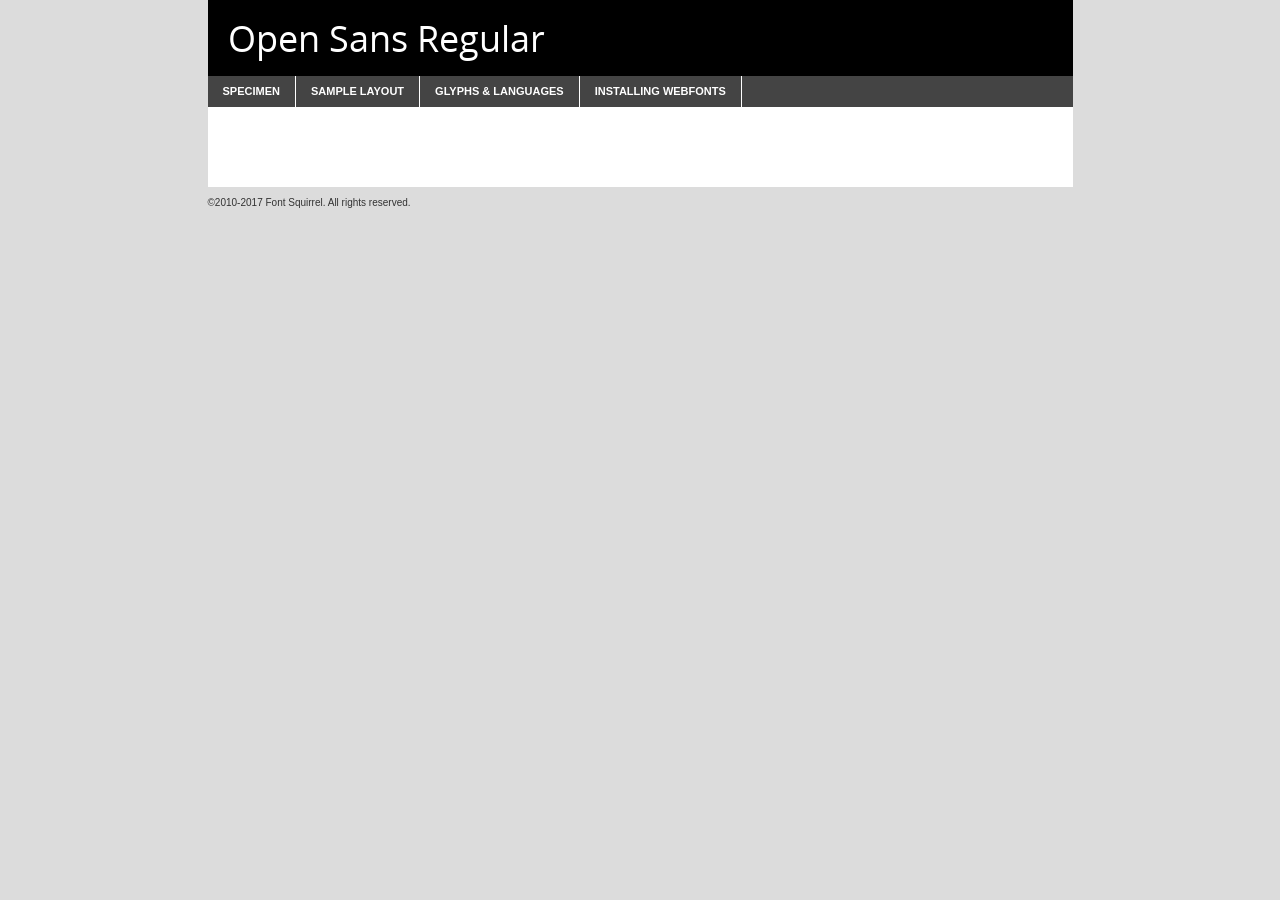
<file: 05_09_2024/formulario-de-login-html-css/css/opensans/opensans-regular-demo.html>
<!DOCTYPE html PUBLIC "-//W3C//DTD XHTML 1.0 Transitional//EN"
	"http://www.w3.org/TR/xhtml1/DTD/xhtml1-transitional.dtd">

<html xmlns="http://www.w3.org/1999/xhtml" xml:lang="en" lang="en">
<head>
	<meta http-equiv="Content-Type" content="text/html; charset=utf-8" />
	<script src="http://ajax.googleapis.com/ajax/libs/jquery/1.7.2/jquery.min.js" type="text/javascript" charset="utf-8"></script>
	<script type="text/javascript">
	(function($){$.fn.easyTabs=function(option){var param=jQuery.extend({fadeSpeed:"fast",defaultContent:1,activeClass:'active'},option);$(this).each(function(){var thisId="#"+this.id;if(param.defaultContent==''){param.defaultContent=1;}
	if(typeof param.defaultContent=="number")
	{var defaultTab=$(thisId+" .tabs li:eq("+(param.defaultContent-1)+") a").attr('href').substr(1);}else{var defaultTab=param.defaultContent;}
	$(thisId+" .tabs li a").each(function(){var tabToHide=$(this).attr('href').substr(1);$("#"+tabToHide).addClass('easytabs-tab-content');});hideAll();changeContent(defaultTab);function hideAll(){$(thisId+" .easytabs-tab-content").hide();}
	function changeContent(tabId){hideAll();$(thisId+" .tabs li").removeClass(param.activeClass);$(thisId+" .tabs li a[href=#"+tabId+"]").closest('li').addClass(param.activeClass);if(param.fadeSpeed!="none")
	{$(thisId+" #"+tabId).fadeIn(param.fadeSpeed);}else{$(thisId+" #"+tabId).show();}}
	$(thisId+" .tabs li").click(function(){var tabId=$(this).find('a').attr('href').substr(1);changeContent(tabId);return false;});});}})(jQuery);
	</script>
	<link rel="stylesheet" href="specimen_files/specimen_stylesheet.css" type="text/css" charset="utf-8" />
	<link rel="stylesheet" href="stylesheet.css" type="text/css" charset="utf-8" />

	<style type="text/css">
					body{
				font-family: 'open_sansregular';
							}
		</style>

	<title>Open Sans Regular Specimen</title>
	
	
	<script type="text/javascript" charset="utf-8">
		$(document).ready(function() {
			$('#container').easyTabs({defaultContent:1});
		});
	</script>
</head>

<body>
<div id="container">
	<div id="header">
		Open Sans Regular	</div>
	<ul class="tabs">
		<li><a href="#specimen">Specimen</a></li>
		<li><a href="#layout">Sample Layout</a></li>
				<li><a href="#glyphs">Glyphs &amp; Languages</a></li>
		<li><a href="#installing">Installing Webfonts</a></li>
		
	</ul>
	
	<div id="main_content">

		
			<div id="specimen">
		
				<div class="section">
					<div class="grid12 firstcol">
						<div class="huge">AaBb</div>
					</div>
				</div>
		
				<div class="section">
					<div class="glyph_range">A&#x200B;B&#x200b;C&#x200b;D&#x200b;E&#x200b;F&#x200b;G&#x200b;H&#x200b;I&#x200b;J&#x200b;K&#x200b;L&#x200b;M&#x200b;N&#x200b;O&#x200b;P&#x200b;Q&#x200b;R&#x200b;S&#x200b;T&#x200b;U&#x200b;V&#x200b;W&#x200b;X&#x200b;Y&#x200b;Z&#x200b;a&#x200b;b&#x200b;c&#x200b;d&#x200b;e&#x200b;f&#x200b;g&#x200b;h&#x200b;i&#x200b;j&#x200b;k&#x200b;l&#x200b;m&#x200b;n&#x200b;o&#x200b;p&#x200b;q&#x200b;r&#x200b;s&#x200b;t&#x200b;u&#x200b;v&#x200b;w&#x200b;x&#x200b;y&#x200b;z&#x200b;1&#x200b;2&#x200b;3&#x200b;4&#x200b;5&#x200b;6&#x200b;7&#x200b;8&#x200b;9&#x200b;0&#x200b;&amp;&#x200b;.&#x200b;,&#x200b;?&#x200b;!&#x200b;&#64;&#x200b;(&#x200b;)&#x200b;#&#x200b;$&#x200b;%&#x200b;*&#x200b;+&#x200b;-&#x200b;=&#x200b;:&#x200b;;</div>
				</div>
				<div class="section">
					<div class="grid12 firstcol">
						<table class="sample_table">
							<tr><td>10</td><td class="size10">abcdefghijklmnopqrstuvwxyzABCDEFGHIJKLMNOPQRSTUVWXYZ0123456789abcdefghijklmnopqrstuvwxyzABCDEFGHIJKLMNOPQRSTUVWXYZ0123456789abcdefghijklmnopqrstuvwxyzABCDEFGHIJKLMNOPQRSTUVWXYZ</td></tr>
							<tr><td>11</td><td class="size11">abcdefghijklmnopqrstuvwxyzABCDEFGHIJKLMNOPQRSTUVWXYZ0123456789abcdefghijklmnopqrstuvwxyzABCDEFGHIJKLMNOPQRSTUVWXYZ0123456789abcdefghijklmnopqrstuvwxyzABCDEFGHIJKLMNOPQRSTUVWXYZ</td></tr>
							<tr><td>12</td><td class="size12">abcdefghijklmnopqrstuvwxyzABCDEFGHIJKLMNOPQRSTUVWXYZ0123456789abcdefghijklmnopqrstuvwxyzABCDEFGHIJKLMNOPQRSTUVWXYZ0123456789abcdefghijklmnopqrstuvwxyzABCDEFGHIJKLMNOPQRSTUVWXYZ</td></tr>
							<tr><td>13</td><td class="size13">abcdefghijklmnopqrstuvwxyzABCDEFGHIJKLMNOPQRSTUVWXYZ0123456789abcdefghijklmnopqrstuvwxyzABCDEFGHIJKLMNOPQRSTUVWXYZ0123456789abcdefghijklmnopqrstuvwxyzABCDEFGHIJKLMNOPQRSTUVWXYZ</td></tr>
							<tr><td>14</td><td class="size14">abcdefghijklmnopqrstuvwxyzABCDEFGHIJKLMNOPQRSTUVWXYZ0123456789abcdefghijklmnopqrstuvwxyzABCDEFGHIJKLMNOPQRSTUVWXYZ0123456789abcdefghijklmnopqrstuvwxyzABCDEFGHIJKLMNOPQRSTUVWXYZ</td></tr>
							<tr><td>16</td><td class="size16">abcdefghijklmnopqrstuvwxyzABCDEFGHIJKLMNOPQRSTUVWXYZ0123456789abcdefghijklmnopqrstuvwxyzABCDEFGHIJKLMNOPQRSTUVWXYZ</td></tr>
							<tr><td>18</td><td class="size18">abcdefghijklmnopqrstuvwxyzABCDEFGHIJKLMNOPQRSTUVWXYZ0123456789abcdefghijklmnopqrstuvwxyzABCDEFGHIJKLMNOPQRSTUVWXYZ</td></tr>
							<tr><td>20</td><td class="size20">abcdefghijklmnopqrstuvwxyzABCDEFGHIJKLMNOPQRSTUVWXYZ0123456789abcdefghijklmnopqrstuvwxyzABCDEFGHIJKLMNOPQRSTUVWXYZ</td></tr>
							<tr><td>24</td><td class="size24">abcdefghijklmnopqrstuvwxyzABCDEFGHIJKLMNOPQRSTUVWXYZ0123456789abcdefghijklmnopqrstuvwxyzABCDEFGHIJKLMNOPQRSTUVWXYZ</td></tr>
							<tr><td>30</td><td class="size30">abcdefghijklmnopqrstuvwxyzABCDEFGHIJKLMNOPQRSTUVWXYZ0123456789abcdefghijklmnopqrstuvwxyzABCDEFGHIJKLMNOPQRSTUVWXYZ</td></tr>
							<tr><td>36</td><td class="size36">abcdefghijklmnopqrstuvwxyzABCDEFGHIJKLMNOPQRSTUVWXYZ0123456789abcdefghijklmnopqrstuvwxyzABCDEFGHIJKLMNOPQRSTUVWXYZ</td></tr>
							<tr><td>48</td><td class="size48">abcdefghijklmnopqrstuvwxyzABCDEFGHIJKLMNOPQRSTUVWXYZ0123456789abcdefghijklmnopqrstuvwxyzABCDEFGHIJKLMNOPQRSTUVWXYZ</td></tr>
							<tr><td>60</td><td class="size60">abcdefghijklmnopqrstuvwxyzABCDEFGHIJKLMNOPQRSTUVWXYZ0123456789abcdefghijklmnopqrstuvwxyzABCDEFGHIJKLMNOPQRSTUVWXYZ</td></tr>
							<tr><td>72</td><td class="size72">abcdefghijklmnopqrstuvwxyzABCDEFGHIJKLMNOPQRSTUVWXYZ0123456789abcdefghijklmnopqrstuvwxyzABCDEFGHIJKLMNOPQRSTUVWXYZ</td></tr>
							<tr><td>90</td><td class="size90">abcdefghijklmnopqrstuvwxyzABCDEFGHIJKLMNOPQRSTUVWXYZ0123456789abcdefghijklmnopqrstuvwxyzABCDEFGHIJKLMNOPQRSTUVWXYZ</td></tr>
						</table>
				
					</div>
			
				</div>
		
		
		
								<div class="section" id="bodycomparison">


										<div id="xheight">
				<div class="fontbody">&#x25FC;&#x25FC;&#x25FC;&#x25FC;&#x25FC;&#x25FC;&#x25FC;&#x25FC;&#x25FC;&#x25FC;&#x25FC;&#x25FC;&#x25FC;&#x25FC;&#x25FC;&#x25FC;&#x25FC;&#x25FC;&#x25FC;&#x25FC;&#x25FC;&#x25FC;&#x25FC;&#x25FC;&#x25FC;&#x25FC;&#x25FC;&#x25FC;&#x25FC;&#x25FC;&#x25FC;&#x25FC;&#x25FC;&#x25FC;&#x25FC;&#x25FC;&#x25FC;&#x25FC;&#x25FC;&#x25FC;&#x25FC;&#x25FC;&#x25FC;&#x25FC;&#x25FC;&#x25FC;&#x25FC;&#x25FC;&#x25FC;&#x25FC;&#x25FC;&#x25FC;&#x25FC;&#x25FC;&#x25FC;&#x25FC;&#x25FC;&#x25FC;&#x25FC;&#x25FC;&#x25FC;&#x25FC;&#x25FC;&#x25FC;&#x25FC;&#x25FC;&#x25FC;&#x25FC;&#x25FC;&#x25FC;&#x25FC;&#x25FC;&#x25FC;&#x25FC;&#x25FC;&#x25FC;&#x25FC;&#x25FC;&#x25FC;&#x25FC;&#x25FC;&#x25FC;&#x25FC;&#x25FC;&#x25FC;&#x25FC;&#x25FC;&#x25FC;&#x25FC;&#x25FC;&#x25FC;&#x25FC;&#x25FC;&#x25FC;&#x25FC;&#x25FC;&#x25FC;&#x25FC;&#x25FC;body</div><div class="arialbody">body</div><div class="verdanabody">body</div><div class="georgiabody">body</div></div>
										<div class="fontbody" style="z-index:1">
											body<span>Open Sans Regular</span>
										</div>
										<div class="arialbody" style="z-index:1">
											body<span>Arial</span>
										</div>
										<div class="verdanabody" style="z-index:1">
											body<span>Verdana</span>
										</div>
										<div class="georgiabody" style="z-index:1">
											body<span>Georgia</span>
										</div>



								</div>
		
		
				<div class="section psample psample_row1" id="">
					
					<div class="grid2 firstcol">
						<p class="size10"><span>10.</span>Aenean lacinia bibendum nulla sed consectetur. Fusce dapibus, tellus ac cursus commodo, tortor mauris condimentum nibh, ut fermentum massa justo sit amet risus. Nullam id dolor id nibh ultricies vehicula ut id elit. Cum sociis natoque penatibus et magnis dis parturient montes, nascetur ridiculus mus. Nulla vitae elit libero, a pharetra augue.</p>
			
					</div>
					<div class="grid3">
						<p class="size11"><span>11.</span>Aenean lacinia bibendum nulla sed consectetur. Fusce dapibus, tellus ac cursus commodo, tortor mauris condimentum nibh, ut fermentum massa justo sit amet risus. Nullam id dolor id nibh ultricies vehicula ut id elit. Cum sociis natoque penatibus et magnis dis parturient montes, nascetur ridiculus mus. Nulla vitae elit libero, a pharetra augue.</p>
			
					</div>
					<div class="grid3">
						<p class="size12"><span>12.</span>Aenean lacinia bibendum nulla sed consectetur. Fusce dapibus, tellus ac cursus commodo, tortor mauris condimentum nibh, ut fermentum massa justo sit amet risus. Nullam id dolor id nibh ultricies vehicula ut id elit. Cum sociis natoque penatibus et magnis dis parturient montes, nascetur ridiculus mus. Nulla vitae elit libero, a pharetra augue.</p>
			
					</div>
					<div class="grid4">
						<p class="size13"><span>13.</span>Aenean lacinia bibendum nulla sed consectetur. Fusce dapibus, tellus ac cursus commodo, tortor mauris condimentum nibh, ut fermentum massa justo sit amet risus. Nullam id dolor id nibh ultricies vehicula ut id elit. Cum sociis natoque penatibus et magnis dis parturient montes, nascetur ridiculus mus. Nulla vitae elit libero, a pharetra augue.</p>
			
					</div>
					<div class="white_blend"></div>
					
				</div>
				<div class="section psample psample_row2" id="">
					<div class="grid3 firstcol">
						<p class="size14"><span>14.</span>Aenean lacinia bibendum nulla sed consectetur. Fusce dapibus, tellus ac cursus commodo, tortor mauris condimentum nibh, ut fermentum massa justo sit amet risus. Nullam id dolor id nibh ultricies vehicula ut id elit. Cum sociis natoque penatibus et magnis dis parturient montes, nascetur ridiculus mus. Nulla vitae elit libero, a pharetra augue.</p>
			
					</div>
					<div class="grid4">
						<p class="size16"><span>16.</span>Aenean lacinia bibendum nulla sed consectetur. Fusce dapibus, tellus ac cursus commodo, tortor mauris condimentum nibh, ut fermentum massa justo sit amet risus. Nullam id dolor id nibh ultricies vehicula ut id elit. Cum sociis natoque penatibus et magnis dis parturient montes, nascetur ridiculus mus. Nulla vitae elit libero, a pharetra augue.</p>
			
					</div>
					<div class="grid5">
						<p class="size18"><span>18.</span>Aenean lacinia bibendum nulla sed consectetur. Fusce dapibus, tellus ac cursus commodo, tortor mauris condimentum nibh, ut fermentum massa justo sit amet risus. Nullam id dolor id nibh ultricies vehicula ut id elit. Cum sociis natoque penatibus et magnis dis parturient montes, nascetur ridiculus mus. Nulla vitae elit libero, a pharetra augue.</p>
			
					</div>

					<div class="white_blend"></div>

				</div>
				
				<div class="section psample psample_row3" id="">
					<div class="grid5 firstcol">
						<p class="size20"><span>20.</span>Aenean lacinia bibendum nulla sed consectetur. Fusce dapibus, tellus ac cursus commodo, tortor mauris condimentum nibh, ut fermentum massa justo sit amet risus. Nullam id dolor id nibh ultricies vehicula ut id elit. Cum sociis natoque penatibus et magnis dis parturient montes, nascetur ridiculus mus. Nulla vitae elit libero, a pharetra augue.</p>
					</div>
					<div class="grid7">
						<p class="size24"><span>24.</span>Aenean lacinia bibendum nulla sed consectetur. Fusce dapibus, tellus ac cursus commodo, tortor mauris condimentum nibh, ut fermentum massa justo sit amet risus. Nullam id dolor id nibh ultricies vehicula ut id elit. Cum sociis natoque penatibus et magnis dis parturient montes, nascetur ridiculus mus. Nulla vitae elit libero, a pharetra augue.</p>
					</div>
					
					<div class="white_blend"></div>
					
				</div>
				
				<div class="section psample psample_row4" id="">
					<div class="grid12 firstcol">
						<p class="size30"><span>30.</span>Aenean lacinia bibendum nulla sed consectetur. Fusce dapibus, tellus ac cursus commodo, tortor mauris condimentum nibh, ut fermentum massa justo sit amet risus. Nullam id dolor id nibh ultricies vehicula ut id elit. Cum sociis natoque penatibus et magnis dis parturient montes, nascetur ridiculus mus. Nulla vitae elit libero, a pharetra augue.</p>
					</div>
					<div class="white_blend"></div>
					
				</div>
				
				
				
				<div class="section psample psample_row1 fullreverse">
					<div class="grid2 firstcol">
						<p class="size10"><span>10.</span>Aenean lacinia bibendum nulla sed consectetur. Fusce dapibus, tellus ac cursus commodo, tortor mauris condimentum nibh, ut fermentum massa justo sit amet risus. Nullam id dolor id nibh ultricies vehicula ut id elit. Cum sociis natoque penatibus et magnis dis parturient montes, nascetur ridiculus mus. Nulla vitae elit libero, a pharetra augue.</p>
			
					</div>
					<div class="grid3">
						<p class="size11"><span>11.</span>Aenean lacinia bibendum nulla sed consectetur. Fusce dapibus, tellus ac cursus commodo, tortor mauris condimentum nibh, ut fermentum massa justo sit amet risus. Nullam id dolor id nibh ultricies vehicula ut id elit. Cum sociis natoque penatibus et magnis dis parturient montes, nascetur ridiculus mus. Nulla vitae elit libero, a pharetra augue.</p>
			
					</div>
					<div class="grid3">
						<p class="size12"><span>12.</span>Aenean lacinia bibendum nulla sed consectetur. Fusce dapibus, tellus ac cursus commodo, tortor mauris condimentum nibh, ut fermentum massa justo sit amet risus. Nullam id dolor id nibh ultricies vehicula ut id elit. Cum sociis natoque penatibus et magnis dis parturient montes, nascetur ridiculus mus. Nulla vitae elit libero, a pharetra augue.</p>
			
					</div>
					<div class="grid4">
						<p class="size13"><span>13.</span>Aenean lacinia bibendum nulla sed consectetur. Fusce dapibus, tellus ac cursus commodo, tortor mauris condimentum nibh, ut fermentum massa justo sit amet risus. Nullam id dolor id nibh ultricies vehicula ut id elit. Cum sociis natoque penatibus et magnis dis parturient montes, nascetur ridiculus mus. Nulla vitae elit libero, a pharetra augue.</p>
			
					</div>
					<div class="black_blend"></div>
					
				</div>
				
				<div class="section psample psample_row2 fullreverse">
					<div class="grid3 firstcol">
						<p class="size14"><span>14.</span>Aenean lacinia bibendum nulla sed consectetur. Fusce dapibus, tellus ac cursus commodo, tortor mauris condimentum nibh, ut fermentum massa justo sit amet risus. Nullam id dolor id nibh ultricies vehicula ut id elit. Cum sociis natoque penatibus et magnis dis parturient montes, nascetur ridiculus mus. Nulla vitae elit libero, a pharetra augue.</p>
			
					</div>
					<div class="grid4">
						<p class="size16"><span>16.</span>Aenean lacinia bibendum nulla sed consectetur. Fusce dapibus, tellus ac cursus commodo, tortor mauris condimentum nibh, ut fermentum massa justo sit amet risus. Nullam id dolor id nibh ultricies vehicula ut id elit. Cum sociis natoque penatibus et magnis dis parturient montes, nascetur ridiculus mus. Nulla vitae elit libero, a pharetra augue.</p>
			
					</div>
					<div class="grid5">
						<p class="size18"><span>18.</span>Aenean lacinia bibendum nulla sed consectetur. Fusce dapibus, tellus ac cursus commodo, tortor mauris condimentum nibh, ut fermentum massa justo sit amet risus. Nullam id dolor id nibh ultricies vehicula ut id elit. Cum sociis natoque penatibus et magnis dis parturient montes, nascetur ridiculus mus. Nulla vitae elit libero, a pharetra augue.</p>
			
					</div>
					<div class="black_blend"></div>

				</div>
				
				<div class="section psample fullreverse psample_row3" id="">
					<div class="grid5 firstcol">
						<p class="size20"><span>20.</span>Aenean lacinia bibendum nulla sed consectetur. Fusce dapibus, tellus ac cursus commodo, tortor mauris condimentum nibh, ut fermentum massa justo sit amet risus. Nullam id dolor id nibh ultricies vehicula ut id elit. Cum sociis natoque penatibus et magnis dis parturient montes, nascetur ridiculus mus. Nulla vitae elit libero, a pharetra augue.</p>
					</div>
					<div class="grid7">
						<p class="size24"><span>24.</span>Aenean lacinia bibendum nulla sed consectetur. Fusce dapibus, tellus ac cursus commodo, tortor mauris condimentum nibh, ut fermentum massa justo sit amet risus. Nullam id dolor id nibh ultricies vehicula ut id elit. Cum sociis natoque penatibus et magnis dis parturient montes, nascetur ridiculus mus. Nulla vitae elit libero, a pharetra augue.</p>
					</div>
					
					<div class="black_blend"></div>
					
				</div>
				
				<div class="section psample fullreverse psample_row4" id="" style="border-bottom: 20px #000 solid;">
					<div class="grid12 firstcol">
						<p class="size30"><span>30.</span>Aenean lacinia bibendum nulla sed consectetur. Fusce dapibus, tellus ac cursus commodo, tortor mauris condimentum nibh, ut fermentum massa justo sit amet risus. Nullam id dolor id nibh ultricies vehicula ut id elit. Cum sociis natoque penatibus et magnis dis parturient montes, nascetur ridiculus mus. Nulla vitae elit libero, a pharetra augue.</p>
					</div>
					<div class="black_blend"></div>
					
				</div>
				
				
				
				
			</div>
			
			<div id="layout">
				
				<div class="section">
					
					<div class="grid12 firstcol">
						<h1>Lorem Ipsum Dolor</h1>
						<h2>Etiam porta sem malesuada magna mollis euismod</h2>
						
						<p class="byline">By <a href="#link">Aenean Lacinia</a></p>
					</div>
				</div>
				<div class="section">
					<div class="grid8 firstcol">
						<p class="large">Donec sed odio dui. Morbi leo risus, porta ac consectetur ac, vestibulum at eros. Fusce dapibus, tellus ac cursus commodo, tortor mauris condimentum nibh, ut fermentum massa justo sit amet risus. </p>

						
						<h3>Pellentesque ornare sem</h3>

						<p>Maecenas sed diam eget risus varius blandit sit amet non magna. Maecenas faucibus mollis interdum. Donec ullamcorper nulla non metus auctor fringilla. Nullam id dolor id nibh ultricies vehicula ut id elit. Nullam id dolor id nibh ultricies vehicula ut id elit. </p>

						<p>Aenean eu leo quam. Pellentesque ornare sem lacinia quam venenatis vestibulum. Lorem ipsum dolor sit amet, consectetur adipiscing elit. Cum sociis natoque penatibus et magnis dis parturient montes, nascetur ridiculus mus. </p>

						<p>Nulla vitae elit libero, a pharetra augue. Praesent commodo cursus magna, vel scelerisque nisl consectetur et. Aenean lacinia bibendum nulla sed consectetur. </p>

						<p>Nullam quis risus eget urna mollis ornare vel eu leo. Nullam quis risus eget urna mollis ornare vel eu leo. Maecenas sed diam eget risus varius blandit sit amet non magna. Donec ullamcorper nulla non metus auctor fringilla. </p>

						<h3>Cras mattis consectetur</h3>

						<p>Aenean eu leo quam. Pellentesque ornare sem lacinia quam venenatis vestibulum. Aenean lacinia bibendum nulla sed consectetur. Integer posuere erat a ante venenatis dapibus posuere velit aliquet. Cras mattis consectetur purus sit amet fermentum. </p>

						<p>Nullam id dolor id nibh ultricies vehicula ut id elit. Nullam quis risus eget urna mollis ornare vel eu leo. Cras mattis consectetur purus sit amet fermentum.</p>
					</div>
					
					<div class="grid4 sidebar">
						
						<div class="box reverse">
							<p class="last">Nullam quis risus eget urna mollis ornare vel eu leo. Donec ullamcorper nulla non metus auctor fringilla. Cras mattis consectetur purus sit amet fermentum. Sed posuere consectetur est at lobortis. Lorem ipsum dolor sit amet, consectetur adipiscing elit. </p>
						</div>
						
						<p class="caption">Maecenas sed diam eget risus varius.</p>

						<p>Vestibulum id ligula porta felis euismod semper. Integer posuere erat a ante venenatis dapibus posuere velit aliquet. Vestibulum id ligula porta felis euismod semper. Sed posuere consectetur est at lobortis. Maecenas sed diam eget risus varius blandit sit amet non magna. Fusce dapibus, tellus ac cursus commodo, tortor mauris condimentum nibh, ut fermentum massa justo sit amet risus. </p>

					

						<p>Duis mollis, est non commodo luctus, nisi erat porttitor ligula, eget lacinia odio sem nec elit. Aenean lacinia bibendum nulla sed consectetur. Vivamus sagittis lacus vel augue laoreet rutrum faucibus dolor auctor. Aenean lacinia bibendum nulla sed consectetur. Nullam quis risus eget urna mollis ornare vel eu leo. </p>

						<p>Praesent commodo cursus magna, vel scelerisque nisl consectetur et. Donec ullamcorper nulla non metus auctor fringilla. Maecenas faucibus mollis interdum. Fusce dapibus, tellus ac cursus commodo, tortor mauris condimentum nibh, ut fermentum massa justo sit amet risus. </p>

					</div>
				</div>
				
			</div>


			



		<div id="glyphs">
			<div class="section">
				<div class="grid12 firstcol">
			
				<h1>Language Support</h1>
				<p>The subset of Open Sans Regular in this kit supports the following languages:<br />
			
					Albanian, Basque, Breton, Chamorro, Danish, Dutch, English, Faroese, Finnish, French, Frisian, Galician, German, Icelandic, Italian, Malagasy, Norwegian, Portuguese, Spanish, Alsatian, Aragonese, Arapaho, Arrernte, Asturian, Aymara, Bislama, Cebuano, Corsican, Fijian, French_creole, Genoese, Gilbertese, Greenlandic, Haitian_creole, Hiligaynon, Hmong, Hopi, Ibanag, Iloko_ilokano, Indonesian, Interglossa_glosa, Interlingua, Irish_gaelic, Jerriais, Lojban, Lombard, Luxembourgeois, Manx, Mohawk, Norfolk_pitcairnese, Occitan, Oromo, Pangasinan, Papiamento, Piedmontese, Potawatomi, Rhaeto-romance, Romansh, Rotokas, Sami_lule, Samoan, Sardinian, Scots_gaelic, Seychelles_creole, Shona, Sicilian, Somali, Southern_ndebele, Swahili, Swati_swazi, Tagalog_filipino_pilipino, Tetum, Tok_pisin, Uyghur_latinized, Volapuk, Walloon, Warlpiri, Xhosa, Yapese, Zulu, Latinbasic, Ubasic, Demo				</p>
				<h1>Glyph Chart</h1>
				<p>The subset of Open Sans Regular in this kit includes all the glyphs listed below. Unicode entities are included above each glyph to help you insert individual characters into your layout.</p>
				<div id="glyph_chart">
			
																				 <div><p>&amp;#13;</p>&#13;</div>
																				 <div><p>&amp;#32;</p>&#32;</div>
																				 <div><p>&amp;#33;</p>&#33;</div>
																				 <div><p>&amp;#34;</p>&#34;</div>
																				 <div><p>&amp;#35;</p>&#35;</div>
																				 <div><p>&amp;#36;</p>&#36;</div>
																				 <div><p>&amp;#37;</p>&#37;</div>
																				 <div><p>&amp;#38;</p>&#38;</div>
																				 <div><p>&amp;#39;</p>&#39;</div>
																				 <div><p>&amp;#40;</p>&#40;</div>
																				 <div><p>&amp;#41;</p>&#41;</div>
																				 <div><p>&amp;#42;</p>&#42;</div>
																				 <div><p>&amp;#43;</p>&#43;</div>
																				 <div><p>&amp;#44;</p>&#44;</div>
																				 <div><p>&amp;#45;</p>&#45;</div>
																				 <div><p>&amp;#46;</p>&#46;</div>
																				 <div><p>&amp;#47;</p>&#47;</div>
																				 <div><p>&amp;#48;</p>&#48;</div>
																				 <div><p>&amp;#49;</p>&#49;</div>
																				 <div><p>&amp;#50;</p>&#50;</div>
																				 <div><p>&amp;#51;</p>&#51;</div>
																				 <div><p>&amp;#52;</p>&#52;</div>
																				 <div><p>&amp;#53;</p>&#53;</div>
																				 <div><p>&amp;#54;</p>&#54;</div>
																				 <div><p>&amp;#55;</p>&#55;</div>
																				 <div><p>&amp;#56;</p>&#56;</div>
																				 <div><p>&amp;#57;</p>&#57;</div>
																				 <div><p>&amp;#58;</p>&#58;</div>
																				 <div><p>&amp;#59;</p>&#59;</div>
																				 <div><p>&amp;#60;</p>&#60;</div>
																				 <div><p>&amp;#61;</p>&#61;</div>
																				 <div><p>&amp;#62;</p>&#62;</div>
																				 <div><p>&amp;#63;</p>&#63;</div>
																				 <div><p>&amp;#64;</p>&#64;</div>
																				 <div><p>&amp;#65;</p>&#65;</div>
																				 <div><p>&amp;#66;</p>&#66;</div>
																				 <div><p>&amp;#67;</p>&#67;</div>
																				 <div><p>&amp;#68;</p>&#68;</div>
																				 <div><p>&amp;#69;</p>&#69;</div>
																				 <div><p>&amp;#70;</p>&#70;</div>
																				 <div><p>&amp;#71;</p>&#71;</div>
																				 <div><p>&amp;#72;</p>&#72;</div>
																				 <div><p>&amp;#73;</p>&#73;</div>
																				 <div><p>&amp;#74;</p>&#74;</div>
																				 <div><p>&amp;#75;</p>&#75;</div>
																				 <div><p>&amp;#76;</p>&#76;</div>
																				 <div><p>&amp;#77;</p>&#77;</div>
																				 <div><p>&amp;#78;</p>&#78;</div>
																				 <div><p>&amp;#79;</p>&#79;</div>
																				 <div><p>&amp;#80;</p>&#80;</div>
																				 <div><p>&amp;#81;</p>&#81;</div>
																				 <div><p>&amp;#82;</p>&#82;</div>
																				 <div><p>&amp;#83;</p>&#83;</div>
																				 <div><p>&amp;#84;</p>&#84;</div>
																				 <div><p>&amp;#85;</p>&#85;</div>
																				 <div><p>&amp;#86;</p>&#86;</div>
																				 <div><p>&amp;#87;</p>&#87;</div>
																				 <div><p>&amp;#88;</p>&#88;</div>
																				 <div><p>&amp;#89;</p>&#89;</div>
																				 <div><p>&amp;#90;</p>&#90;</div>
																				 <div><p>&amp;#91;</p>&#91;</div>
																				 <div><p>&amp;#92;</p>&#92;</div>
																				 <div><p>&amp;#93;</p>&#93;</div>
																				 <div><p>&amp;#94;</p>&#94;</div>
																				 <div><p>&amp;#95;</p>&#95;</div>
																				 <div><p>&amp;#96;</p>&#96;</div>
																				 <div><p>&amp;#97;</p>&#97;</div>
																				 <div><p>&amp;#98;</p>&#98;</div>
																				 <div><p>&amp;#99;</p>&#99;</div>
																				 <div><p>&amp;#100;</p>&#100;</div>
																				 <div><p>&amp;#101;</p>&#101;</div>
																				 <div><p>&amp;#102;</p>&#102;</div>
																				 <div><p>&amp;#103;</p>&#103;</div>
																				 <div><p>&amp;#104;</p>&#104;</div>
																				 <div><p>&amp;#105;</p>&#105;</div>
																				 <div><p>&amp;#106;</p>&#106;</div>
																				 <div><p>&amp;#107;</p>&#107;</div>
																				 <div><p>&amp;#108;</p>&#108;</div>
																				 <div><p>&amp;#109;</p>&#109;</div>
																				 <div><p>&amp;#110;</p>&#110;</div>
																				 <div><p>&amp;#111;</p>&#111;</div>
																				 <div><p>&amp;#112;</p>&#112;</div>
																				 <div><p>&amp;#113;</p>&#113;</div>
																				 <div><p>&amp;#114;</p>&#114;</div>
																				 <div><p>&amp;#115;</p>&#115;</div>
																				 <div><p>&amp;#116;</p>&#116;</div>
																				 <div><p>&amp;#117;</p>&#117;</div>
																				 <div><p>&amp;#118;</p>&#118;</div>
																				 <div><p>&amp;#119;</p>&#119;</div>
																				 <div><p>&amp;#120;</p>&#120;</div>
																				 <div><p>&amp;#121;</p>&#121;</div>
																				 <div><p>&amp;#122;</p>&#122;</div>
																				 <div><p>&amp;#123;</p>&#123;</div>
																				 <div><p>&amp;#124;</p>&#124;</div>
																				 <div><p>&amp;#125;</p>&#125;</div>
																				 <div><p>&amp;#126;</p>&#126;</div>
																				 <div><p>&amp;#160;</p>&#160;</div>
																				 <div><p>&amp;#161;</p>&#161;</div>
																				 <div><p>&amp;#162;</p>&#162;</div>
																				 <div><p>&amp;#163;</p>&#163;</div>
																				 <div><p>&amp;#164;</p>&#164;</div>
																				 <div><p>&amp;#165;</p>&#165;</div>
																				 <div><p>&amp;#166;</p>&#166;</div>
																				 <div><p>&amp;#167;</p>&#167;</div>
																				 <div><p>&amp;#168;</p>&#168;</div>
																				 <div><p>&amp;#169;</p>&#169;</div>
																				 <div><p>&amp;#170;</p>&#170;</div>
																				 <div><p>&amp;#171;</p>&#171;</div>
																				 <div><p>&amp;#172;</p>&#172;</div>
																				 <div><p>&amp;#173;</p>&#173;</div>
																				 <div><p>&amp;#174;</p>&#174;</div>
																				 <div><p>&amp;#175;</p>&#175;</div>
																				 <div><p>&amp;#176;</p>&#176;</div>
																				 <div><p>&amp;#177;</p>&#177;</div>
																				 <div><p>&amp;#178;</p>&#178;</div>
																				 <div><p>&amp;#179;</p>&#179;</div>
																				 <div><p>&amp;#180;</p>&#180;</div>
																				 <div><p>&amp;#181;</p>&#181;</div>
																				 <div><p>&amp;#182;</p>&#182;</div>
																				 <div><p>&amp;#183;</p>&#183;</div>
																				 <div><p>&amp;#184;</p>&#184;</div>
																				 <div><p>&amp;#185;</p>&#185;</div>
																				 <div><p>&amp;#186;</p>&#186;</div>
																				 <div><p>&amp;#187;</p>&#187;</div>
																				 <div><p>&amp;#188;</p>&#188;</div>
																				 <div><p>&amp;#189;</p>&#189;</div>
																				 <div><p>&amp;#190;</p>&#190;</div>
																				 <div><p>&amp;#191;</p>&#191;</div>
																				 <div><p>&amp;#192;</p>&#192;</div>
																				 <div><p>&amp;#193;</p>&#193;</div>
																				 <div><p>&amp;#194;</p>&#194;</div>
																				 <div><p>&amp;#195;</p>&#195;</div>
																				 <div><p>&amp;#196;</p>&#196;</div>
																				 <div><p>&amp;#197;</p>&#197;</div>
																				 <div><p>&amp;#198;</p>&#198;</div>
																				 <div><p>&amp;#199;</p>&#199;</div>
																				 <div><p>&amp;#200;</p>&#200;</div>
																				 <div><p>&amp;#201;</p>&#201;</div>
																				 <div><p>&amp;#202;</p>&#202;</div>
																				 <div><p>&amp;#203;</p>&#203;</div>
																				 <div><p>&amp;#204;</p>&#204;</div>
																				 <div><p>&amp;#205;</p>&#205;</div>
																				 <div><p>&amp;#206;</p>&#206;</div>
																				 <div><p>&amp;#207;</p>&#207;</div>
																				 <div><p>&amp;#208;</p>&#208;</div>
																				 <div><p>&amp;#209;</p>&#209;</div>
																				 <div><p>&amp;#210;</p>&#210;</div>
																				 <div><p>&amp;#211;</p>&#211;</div>
																				 <div><p>&amp;#212;</p>&#212;</div>
																				 <div><p>&amp;#213;</p>&#213;</div>
																				 <div><p>&amp;#214;</p>&#214;</div>
																				 <div><p>&amp;#215;</p>&#215;</div>
																				 <div><p>&amp;#216;</p>&#216;</div>
																				 <div><p>&amp;#217;</p>&#217;</div>
																				 <div><p>&amp;#218;</p>&#218;</div>
																				 <div><p>&amp;#219;</p>&#219;</div>
																				 <div><p>&amp;#220;</p>&#220;</div>
																				 <div><p>&amp;#221;</p>&#221;</div>
																				 <div><p>&amp;#222;</p>&#222;</div>
																				 <div><p>&amp;#223;</p>&#223;</div>
																				 <div><p>&amp;#224;</p>&#224;</div>
																				 <div><p>&amp;#225;</p>&#225;</div>
																				 <div><p>&amp;#226;</p>&#226;</div>
																				 <div><p>&amp;#227;</p>&#227;</div>
																				 <div><p>&amp;#228;</p>&#228;</div>
																				 <div><p>&amp;#229;</p>&#229;</div>
																				 <div><p>&amp;#230;</p>&#230;</div>
																				 <div><p>&amp;#231;</p>&#231;</div>
																				 <div><p>&amp;#232;</p>&#232;</div>
																				 <div><p>&amp;#233;</p>&#233;</div>
																				 <div><p>&amp;#234;</p>&#234;</div>
																				 <div><p>&amp;#235;</p>&#235;</div>
																				 <div><p>&amp;#236;</p>&#236;</div>
																				 <div><p>&amp;#237;</p>&#237;</div>
																				 <div><p>&amp;#238;</p>&#238;</div>
																				 <div><p>&amp;#239;</p>&#239;</div>
																				 <div><p>&amp;#240;</p>&#240;</div>
																				 <div><p>&amp;#241;</p>&#241;</div>
																				 <div><p>&amp;#242;</p>&#242;</div>
																				 <div><p>&amp;#243;</p>&#243;</div>
																				 <div><p>&amp;#244;</p>&#244;</div>
																				 <div><p>&amp;#245;</p>&#245;</div>
																				 <div><p>&amp;#246;</p>&#246;</div>
																				 <div><p>&amp;#247;</p>&#247;</div>
																				 <div><p>&amp;#248;</p>&#248;</div>
																				 <div><p>&amp;#249;</p>&#249;</div>
																				 <div><p>&amp;#250;</p>&#250;</div>
																				 <div><p>&amp;#251;</p>&#251;</div>
																				 <div><p>&amp;#252;</p>&#252;</div>
																				 <div><p>&amp;#253;</p>&#253;</div>
																				 <div><p>&amp;#254;</p>&#254;</div>
																				 <div><p>&amp;#255;</p>&#255;</div>
																				 <div><p>&amp;#338;</p>&#338;</div>
																				 <div><p>&amp;#339;</p>&#339;</div>
																				 <div><p>&amp;#376;</p>&#376;</div>
																				 <div><p>&amp;#710;</p>&#710;</div>
																				 <div><p>&amp;#732;</p>&#732;</div>
																				 <div><p>&amp;#8192;</p>&#8192;</div>
																				 <div><p>&amp;#8193;</p>&#8193;</div>
																				 <div><p>&amp;#8194;</p>&#8194;</div>
																				 <div><p>&amp;#8195;</p>&#8195;</div>
																				 <div><p>&amp;#8196;</p>&#8196;</div>
																				 <div><p>&amp;#8197;</p>&#8197;</div>
																				 <div><p>&amp;#8198;</p>&#8198;</div>
																				 <div><p>&amp;#8199;</p>&#8199;</div>
																				 <div><p>&amp;#8200;</p>&#8200;</div>
																				 <div><p>&amp;#8201;</p>&#8201;</div>
																				 <div><p>&amp;#8202;</p>&#8202;</div>
																				 <div><p>&amp;#8208;</p>&#8208;</div>
																				 <div><p>&amp;#8209;</p>&#8209;</div>
																				 <div><p>&amp;#8210;</p>&#8210;</div>
																				 <div><p>&amp;#8211;</p>&#8211;</div>
																				 <div><p>&amp;#8212;</p>&#8212;</div>
																				 <div><p>&amp;#8216;</p>&#8216;</div>
																				 <div><p>&amp;#8217;</p>&#8217;</div>
																				 <div><p>&amp;#8218;</p>&#8218;</div>
																				 <div><p>&amp;#8220;</p>&#8220;</div>
																				 <div><p>&amp;#8221;</p>&#8221;</div>
																				 <div><p>&amp;#8222;</p>&#8222;</div>
																				 <div><p>&amp;#8226;</p>&#8226;</div>
																				 <div><p>&amp;#8230;</p>&#8230;</div>
																				 <div><p>&amp;#8239;</p>&#8239;</div>
																				 <div><p>&amp;#8249;</p>&#8249;</div>
																				 <div><p>&amp;#8250;</p>&#8250;</div>
																				 <div><p>&amp;#8287;</p>&#8287;</div>
																				 <div><p>&amp;#8364;</p>&#8364;</div>
																				 <div><p>&amp;#8482;</p>&#8482;</div>
																				 <div><p>&amp;#9724;</p>&#9724;</div>
																				 <div><p>&amp;#64257;</p>&#64257;</div>
																				 <div><p>&amp;#64258;</p>&#64258;</div>
																				 <div><p>&amp;#64259;</p>&#64259;</div>
																				 <div><p>&amp;#64260;</p>&#64260;</div>
																																						</div>	
				</div>
		
		
			</div>
		</div>
		
		
		<div id="specs">
			
		</div>
	
		<div id="installing">
			<div class="section">
				<div class="grid7 firstcol">
					<h1>Installing Webfonts</h1>
					
					<p>Webfonts are supported by all major browser platforms but not all in the same way. There are currently four different font formats that must be included in order to target all browsers. This includes TTF, WOFF, EOT and SVG.</p>
					
					<h2>1. Upload your webfonts</h2>
					<p>You must upload your webfont kit to your website. They should be in or near the same directory as your CSS files.</p>
					
					<h2>2. Include the webfont stylesheet</h2>
					<p>A special CSS @font-face declaration helps the various browsers select the appropriate font it needs without causing you a bunch of headaches. Learn more about this syntax by reading the <a href="https://www.fontspring.com/blog/further-hardening-of-the-bulletproof-syntax">Fontspring blog post</a> about it. The code for it is as follows:</p>


<code>
@font-face{ 
	font-family: 'MyWebFont';
	src: url('WebFont.eot');
	src: url('WebFont.eot?#iefix') format('embedded-opentype'),
	     url('WebFont.woff') format('woff'),
	     url('WebFont.ttf') format('truetype'),
	     url('WebFont.svg#webfont') format('svg');
}
</code>

	<p>We've already gone ahead and generated the code for you. All you have to do is link to the stylesheet in your HTML, like this:</p>
	<code>&lt;link rel=&quot;stylesheet&quot; href=&quot;stylesheet.css&quot; type=&quot;text/css&quot; charset=&quot;utf-8&quot; /&gt;</code>

					<h2>3. Modify your own stylesheet</h2>
					<p>To take advantage of your new fonts, you must tell your stylesheet to use them. Look at the original @font-face declaration above and find the property called "font-family." The name linked there will be what you use to reference the font. Prepend that webfont name to the font stack in the "font-family" property, inside the selector you want to change. For example:</p>
<code>p { font-family: 'WebFont', Arial, sans-serif; }</code>

<h2>4. Test</h2>
<p>Getting webfonts to work cross-browser <em>can</em> be tricky. Use the information in the sidebar to help you if you find that fonts aren't loading in a particular browser.</p>
				</div>
				
				<div class="grid5 sidebar">
					<div class="box">
						<h2>Troubleshooting<br />Font-Face Problems</h2>
						<p>Having trouble getting your webfonts to load in your new website? Here are some tips to sort out what might be the problem.</p>

						<h3>Fonts not showing in any browser</h3>

						<p>This sounds like you need to work on the plumbing. You either did not upload the fonts to the correct directory, or you did not link the fonts properly in the CSS. If you've confirmed that all this is correct and you still have a problem, take a look at your .htaccess file and see if requests are getting intercepted.</p>

						<h3>Fonts not loading in iPhone or iPad</h3>

						<p>The most common problem here is that you are serving the fonts from an IIS server. IIS refuses to serve files that have unknown MIME types. If that is the case, you must set the MIME type for SVG to "image/svg+xml" in the server settings. Follow these instructions from Microsoft if you need help.</p>

						<h3>Fonts not loading in Firefox</h3>

						<p>The primary reason for this failure? You are still using a version Firefox older than 3.5. So upgrade already! If that isn't it, then you are very likely serving fonts from a different domain. Firefox requires that all font assets be served from the same domain. Lastly it is possible that you need to add WOFF to your list of MIME types (if you are serving via IIS.)</p>

						<h3>Fonts not loading in IE</h3>

						<p>Are you looking at Internet Explorer on an actual Windows machine or are you cheating by using a service like Adobe BrowserLab? Many of these screenshot services do not render @font-face for IE. Best to test it on a real machine.</p>

						<h3>Fonts not loading in IE9</h3>

						<p>IE9, like Firefox, requires that fonts be served from the same domain as the website. Make sure that is the case.</p>
					</div>
				</div>
			</div>
			
		</div>
	
	</div>
	<div id="footer">
		<p>&copy;2010-2017 Font Squirrel. All rights reserved.</p>
	</div>
</div>
</body>
</html>
</file>
<file: 05_09_2024/agendamento-main/css/custom.css>
body {
    margin: 40px 10px;
    padding: 0;
    font-family: Arial, Helvetica Neue, Helvetica, sans-serif;
    font-size: 14px;
  }

  #calendar {
    max-width: 1100px;
    margin: 0 auto;
  }
</file>
<file: 05_09_2024/formulario-de-login-html-css/css/style.css>
.content { float:left; width:92%; margin:0 4%; padding: 20px 0; }
.btn-download       { background-color:#ee2727; color:#fff; border-radius: 50px; font-family: 'open_sansregular'; padding: 0.5em 0.8em; display:block; float: none; text-decoration: none; margin: auto; width:100%; font-size: 1.5em; text-align: center; line-height: 40px; }
.btn-download:hover { background-color:#d00f0f; color:#fff; }
.main_header          { background:#ffffff; border-bottom:1px #f4f4f4 solid; z-index:1; padding: 0.5em 0em; }
.main_header .content { float:left; padding:0px 0; }
.fixed            { display:block; position:fixed; z-index:9;  }
.main_header_logo { text-align:center; margin:auto; float:none; width:138px; }
.main_header_logo img { height:69px; }
.section-seu-codigo          { padding:10px 0px; background-color:#232931; }
.section-seu-codigo .content { float:left; padding:1em 0; }
.section_title  { 

    width: 100%;
    float: left;
    margin-bottom: 0.3em;
    font-size: 2.3em;
    font-weight: 300;
    text-align: center;
    border-bottom: 1px #eee solid;
    padding-bottom: 0.3em;
    color: #232931;



}



.box-artigo   { width:100%; float:left; }

/*Formulario de Login*/

.box-login {

    background: #232931;
    width: 320px;
    max-width: 100%;
    margin: auto;
    padding: 1em; 

}

.title_login  { 

    width: 100%;
    float: left;
    margin-bottom: 0.3em;
    font-size: 2.3em;
    font-weight: 300;
    text-align: center;
    border-bottom: 1px #363b41 solid;
    padding-bottom: 0.3em;
    color: #f29736;

}

.hidden {

  border: 0;
  clip: rect(0 0 0 0);
  height: 1px;
  margin: -1px;
  overflow: hidden;
  padding: 0;
  position: absolute;
  width: 1px;

}

input {

  background-image: none;
  border: 0;
  color: inherit;
  font: inherit;
  margin: 0;
  outline: 0;
  padding: 0;
  -webkit-transition: background-color 0.3s;
  -o-transition: background-color 0.3s;
  transition: background-color 0.3s;

}

input[type="submit"] {
  
  cursor: pointer;

}

.form {

    width: 100%;
    display: block;
    float: left;

}

.form input[type="password"],
.form input[type="text"],
.form input[type="submit"] {
  width: 100%;
}

.form_field {

  display: -webkit-box;
  display: -ms-flexbox;
  display: flex;
  margin-bottom: 10px;

}

.form_input {

  -webkit-box-flex: 1;
          -ms-flex: 1;
              flex: 1;
}

.login { color: #eee; }

.login label,
.login input[type="text"],
.login input[type="password"],
.login input[type="submit"] {

  border-radius:0.5em;
  padding: 1em;

}

.login label {

  background-color: #363b41;
  color: #9c9ea2;
  border-bottom-right-radius: 0;
  border-top-right-radius: 0;
  padding-left: 1.25rem;
  padding-right: 1.25rem;
}

.login input[type="password"],
.login input[type="text"] {
  background-color: #3b4148;
  border-bottom-left-radius: 0;
  border-top-left-radius: 0;
}

.login input[type="password"]:focus,
.login input[type="password"]:hover,
.login input[type="text"]:focus,
.login input[type="text"]:hover {
  background-color: #434a52;
}

.login input[type="submit"] {

  background-color: #f29736;
  color: #eee;
  font-weight: 700;
  text-transform: uppercase;

}

.login input[type="submit"]:focus,
.login input[type="submit"]:hover {
  
  background-color: #e38929;

}

.resgatar-senha  p {
 
  margin-top: 1.5rem;
  margin-bottom: 1.5rem;

}


.resgatar-senha {
  
  text-align: center;
  color: #8e8e8e;

}

.resgatar-senha a{

  text-decoration:none;
  color: #8e8e8e;

}

.resgatar-senha a:hover{
  
  text-decoration:underline;
  color: #f29736;

}


.cadastrar  p {
 
  margin-top: 1.5rem;
  margin-bottom: 1.5rem;

}


.cadastrar {
  
  text-align: center;
  color: #8e8e8e;

}

.cadastrar a{

  text-decoration:none;
  color: #8e8e8e;

}

.cadastrar a:hover{
  
  text-decoration:underline;
  color: #f29736;

}



/*Formulario de Login*/

/*Seu Download*/
.section-seu-download          { padding:10px 0px; background-color:#f4f4f4; }
.section-seu-download .content { float:left; padding:1em 0; }
.box-download                  { width:100%; float:left; background:transparent; padding:1em; }

/*FOOTER*/
.main_footer          { background-color:#353535; color:#fff; font-size:0.875em; }
.main_footer .content { padding:3em 0em; }

.main_footer_copy       { background-color:#262626; width:100%; float:left; text-align:center; padding:1.5em 0em; }
.main_footer_copy p     { font-family:'open_sanslight'; font-size:1em; color:#e1e0e0; height:20px; }
.main_footer_copy .m-b-footer   { margin-bottom:0.5em; }
.main_footer_copy .by   { font-size:0.96em; }
.main_footer_copy .by i { font-size:0.96em; margin-right:3px; color:#e82626; }


/*Começa o Responsivo*/

/*480PX BREAKPOINT*/
/*480 dividido por 16 = 30em*/
@media (min-width:30em){

.boxBannerTopo { padding:1em 0; }

}

/*600PX BREAKPOINT*/
/*600 dividido por 16 = 37,5em*/
@media (min-width:37em){


} 

/*768PX BREAKPOINT*/
/*768 dividido por 16 = 48em*/
@media (min-width:48em){


} 

/*960PX BREAKPOINT*/
/*960 dividido por 16 = 60em*/
@media (min-width:60em){

 .section-seu-codigo          { padding:20px 0px; }
 .section-seu-codigo .content { width:80%; padding:7em 0; margin:0 10%; }

.btn-download { width:35%; }

}

/*1280PX BREAKPOINT*/
/*1280 dividido por 16 = 80em*/
@media (min-width:80em){

 
}

/*1366PX BREAKPOINT*/
/*1366 dividido por 16 = 85,375em*/
@media (min-width:85em){

 .content  { width:80%; margin:0 10%; }

}

/*1600PX BREAKPOINT*/
/*1600 dividido por 16 = 100em*/
@media (min-width:100em){


}
/*Fecha o Responsivo*/
</file>
<file: 05_09_2024/formulario-de-login-html-css/css/fonts-icones.css>
@charset "UTF-8";

@font-face {
  font-family: "untitled-font-1";
  src:url("fonts-icones/untitled-font-1.eot");
  src:url("fonts-icones/untitled-font-1.eot?#iefix") format("embedded-opentype"),
    url("fonts-icones/untitled-font-1.woff") format("woff"),
    url("fonts-icones/untitled-font-1.ttf") format("truetype"),
    url("fonts-icones/untitled-font-1.svg#untitled-font-1") format("svg");
  font-weight: normal;
  font-style: normal;

}

[data-icon]:before {
  font-family: "untitled-font-1" !important;
  content: attr(data-icon);
  font-style: normal !important;
  font-weight: normal !important;
  font-variant: normal !important;
  text-transform: none !important;
  speak: none;
  line-height:0;
  -webkit-font-smoothing: antialiased;
  -moz-osx-font-smoothing: grayscale;
}

[class^="icon-"]:before,
[class*=" icon-"]:before {
  font-family: "untitled-font-1" !important;
  font-style: normal !important;
  font-weight: normal !important;
  font-variant: normal !important;
  text-transform: none !important;
  speak: none;
  line-height:0;
  -webkit-font-smoothing: antialiased;
  -moz-osx-font-smoothing: grayscale;
}

.icon-500px:before {
  content: "\61";
}
.icon-adjust:before {
  content: "\62";
}
.icon-adn:before {
  content: "\63";
}
.icon-align-center:before {
  content: "\64";
}
.icon-align-justify:before {
  content: "\65";
}
.icon-align-left:before {
  content: "\66";
}
.icon-align-right:before {
  content: "\67";
}
.icon-amazon:before {
  content: "\68";
}
.icon-ambulance:before {
  content: "\69";
}
.icon-anchor:before {
  content: "\6a";
}
.icon-android:before {
  content: "\6b";
}
.icon-angellist:before {
  content: "\6c";
}
.icon-angle-double-down:before {
  content: "\6d";
}
.icon-angle-double-left:before {
  content: "\6e";
}
.icon-angle-double-right:before {
  content: "\6f";
}
.icon-angle-double-up:before {
  content: "\70";
}
.icon-angle-down:before {
  content: "\71";
}
.icon-angle-left:before {
  content: "\72";
}
.icon-angle-right:before {
  content: "\73";
}
.icon-angle-up:before {
  content: "\74";
}
.icon-apple:before {
  content: "\75";
}
.icon-archive:before {
  content: "\76";
}
.icon-area-chart:before {
  content: "\77";
}
.icon-arrow-circle-down:before {
  content: "\78";
}
.icon-arrow-circle-left:before {
  content: "\79";
}
.icon-arrow-circle-o-down:before {
  content: "\7a";
}
.icon-arrow-circle-o-left:before {
  content: "\41";
}
.icon-arrow-circle-o-right:before {
  content: "\42";
}
.icon-arrow-circle-o-up:before {
  content: "\43";
}
.icon-arrow-circle-right:before {
  content: "\44";
}
.icon-arrow-circle-up:before {
  content: "\45";
}
.icon-arrow-down:before {
  content: "\46";
}
.icon-arrow-left:before {
  content: "\47";
}
.icon-arrow-right:before {
  content: "\48";
}
.icon-arrow-up:before {
  content: "\49";
}
.icon-arrows:before {
  content: "\4a";
}
.icon-arrows-alt:before {
  content: "\4b";
}
.icon-arrows-h:before {
  content: "\4c";
}
.icon-arrows-v:before {
  content: "\4d";
}
.icon-asterisk:before {
  content: "\4e";
}
.icon-at:before {
  content: "\4f";
}
.icon-backward:before {
  content: "\50";
}
.icon-balance-scale:before {
  content: "\51";
}
.icon-ban:before {
  content: "\52";
}
.icon-bar-chart:before {
  content: "\53";
}
.icon-barcode:before {
  content: "\54";
}
.icon-bars:before {
  content: "\55";
}
.icon-battery-empty:before {
  content: "\56";
}
.icon-battery-full:before {
  content: "\57";
}
.icon-battery-half:before {
  content: "\58";
}
.icon-battery-quarter:before {
  content: "\59";
}
.icon-battery-three-quarters:before {
  content: "\5a";
}
.icon-bed:before {
  content: "\30";
}
.icon-beer:before {
  content: "\31";
}
.icon-behance:before {
  content: "\32";
}
.icon-behance-square:before {
  content: "\33";
}
.icon-bell:before {
  content: "\34";
}
.icon-bell-o:before {
  content: "\35";
}
.icon-bell-slash:before {
  content: "\36";
}
.icon-bell-slash-o:before {
  content: "\37";
}
.icon-bicycle:before {
  content: "\38";
}
.icon-binoculars:before {
  content: "\39";
}
.icon-birthday-cake:before {
  content: "\21";
}
.icon-bitbucket:before {
  content: "\22";
}
.icon-bitbucket-square:before {
  content: "\23";
}
.icon-black-tie:before {
  content: "\24";
}
.icon-bold:before {
  content: "\25";
}
.icon-bolt:before {
  content: "\26";
}
.icon-bomb:before {
  content: "\27";
}
.icon-book:before {
  content: "\28";
}
.icon-bookmark:before {
  content: "\29";
}
.icon-bookmark-o:before {
  content: "\2a";
}
.icon-briefcase:before {
  content: "\2b";
}
.icon-btc:before {
  content: "\2c";
}
.icon-bug:before {
  content: "\2d";
}
.icon-building:before {
  content: "\2e";
}
.icon-building-o:before {
  content: "\2f";
}
.icon-bullhorn:before {
  content: "\3a";
}
.icon-bullseye:before {
  content: "\3b";
}
.icon-bus:before {
  content: "\3c";
}
.icon-buysellads:before {
  content: "\3d";
}
.icon-calculator:before {
  content: "\3e";
}
.icon-calendar:before {
  content: "\3f";
}
.icon-calendar-check-o:before {
  content: "\40";
}
.icon-calendar-minus-o:before {
  content: "\5b";
}
.icon-calendar-o:before {
  content: "\5d";
}
.icon-calendar-plus-o:before {
  content: "\5e";
}
.icon-calendar-times-o:before {
  content: "\5f";
}
.icon-camera:before {
  content: "\60";
}
.icon-camera-retro:before {
  content: "\7b";
}
.icon-car:before {
  content: "\7c";
}
.icon-caret-down:before {
  content: "\7d";
}
.icon-caret-left:before {
  content: "\7e";
}
.icon-caret-right:before {
  content: "\5c";
}
.icon-caret-square-o-down:before {
  content: "\e000";
}
.icon-caret-square-o-left:before {
  content: "\e001";
}
.icon-caret-square-o-right:before {
  content: "\e002";
}
.icon-caret-square-o-up:before {
  content: "\e003";
}
.icon-caret-up:before {
  content: "\e004";
}
.icon-cart-arrow-down:before {
  content: "\e005";
}
.icon-cart-plus:before {
  content: "\e006";
}
.icon-cc:before {
  content: "\e007";
}
.icon-cc-amex:before {
  content: "\e008";
}
.icon-cc-diners-club:before {
  content: "\e009";
}
.icon-cc-discover:before {
  content: "\e00a";
}
.icon-cc-jcb:before {
  content: "\e00b";
}
.icon-cc-mastercard:before {
  content: "\e00c";
}
.icon-cc-paypal:before {
  content: "\e00d";
}
.icon-cc-stripe:before {
  content: "\e00e";
}
.icon-cc-visa:before {
  content: "\e00f";
}
.icon-certificate:before {
  content: "\e010";
}
.icon-chain-broken:before {
  content: "\e011";
}
.icon-check:before {
  content: "\e012";
}
.icon-check-circle:before {
  content: "\e013";
}
.icon-check-circle-o:before {
  content: "\e014";
}
.icon-check-square:before {
  content: "\e015";
}
.icon-check-square-o:before {
  content: "\e016";
}
.icon-chevron-circle-down:before {
  content: "\e017";
}
.icon-chevron-circle-left:before {
  content: "\e018";
}
.icon-chevron-circle-right:before {
  content: "\e019";
}
.icon-chevron-circle-up:before {
  content: "\e01a";
}
.icon-chevron-down:before {
  content: "\e01b";
}
.icon-chevron-left:before {
  content: "\e01c";
}
.icon-chevron-right:before {
  content: "\e01d";
}
.icon-chevron-up:before {
  content: "\e01e";
}
.icon-child:before {
  content: "\e01f";
}
.icon-chrome:before {
  content: "\e020";
}
.icon-circle:before {
  content: "\e021";
}
.icon-circle-o:before {
  content: "\e022";
}
.icon-circle-o-notch:before {
  content: "\e023";
}
.icon-circle-thin:before {
  content: "\e024";
}
.icon-clipboard:before {
  content: "\e025";
}
.icon-clock-o:before {
  content: "\e026";
}
.icon-clone:before {
  content: "\e027";
}
.icon-cloud:before {
  content: "\e028";
}
.icon-cloud-download:before {
  content: "\e029";
}
.icon-cloud-upload:before {
  content: "\e02a";
}
.icon-code:before {
  content: "\e02b";
}
.icon-code-fork:before {
  content: "\e02c";
}
.icon-codepen:before {
  content: "\e02d";
}
.icon-coffee:before {
  content: "\e02e";
}
.icon-cog:before {
  content: "\e02f";
}
.icon-cogs:before {
  content: "\e030";
}
.icon-columns:before {
  content: "\e031";
}
.icon-comment:before {
  content: "\e032";
}
.icon-comment-o:before {
  content: "\e033";
}
.icon-commenting:before {
  content: "\e034";
}
.icon-commenting-o:before {
  content: "\e035";
}
.icon-comments:before {
  content: "\e036";
}
.icon-comments-o:before {
  content: "\e037";
}
.icon-compass:before {
  content: "\e038";
}
.icon-compress:before {
  content: "\e039";
}
.icon-connectdevelop:before {
  content: "\e03a";
}
.icon-contao:before {
  content: "\e03b";
}
.icon-copyright:before {
  content: "\e03c";
}
.icon-creative-commons:before {
  content: "\e03d";
}
.icon-credit-card:before {
  content: "\e03e";
}
.icon-crop:before {
  content: "\e03f";
}
.icon-crosshairs:before {
  content: "\e040";
}
.icon-css3:before {
  content: "\e041";
}
.icon-cube:before {
  content: "\e042";
}
.icon-cubes:before {
  content: "\e043";
}
.icon-cutlery:before {
  content: "\e044";
}
.icon-dashcube:before {
  content: "\e045";
}
.icon-database:before {
  content: "\e046";
}
.icon-delicious:before {
  content: "\e047";
}
.icon-desktop:before {
  content: "\e048";
}
.icon-deviantart:before {
  content: "\e049";
}
.icon-diamond:before {
  content: "\e04a";
}
.icon-digg:before {
  content: "\e04b";
}
.icon-dot-circle-o:before {
  content: "\e04c";
}
.icon-download:before {
  content: "\e04d";
}
.icon-dribbble:before {
  content: "\e04e";
}
.icon-dropbox:before {
  content: "\e04f";
}
.icon-drupal:before {
  content: "\e050";
}
.icon-eject:before {
  content: "\e051";
}
.icon-ellipsis-h:before {
  content: "\e052";
}
.icon-ellipsis-v:before {
  content: "\e053";
}
.icon-empire:before {
  content: "\e054";
}
.icon-envelope:before {
  content: "\e055";
}
.icon-envelope-o:before {
  content: "\e056";
}
.icon-envelope-square:before {
  content: "\e057";
}
.icon-eraser:before {
  content: "\e058";
}
.icon-eur:before {
  content: "\e059";
}
.icon-exchange:before {
  content: "\e05a";
}
.icon-exclamation:before {
  content: "\e05b";
}
.icon-exclamation-circle:before {
  content: "\e05c";
}
.icon-exclamation-triangle:before {
  content: "\e05d";
}
.icon-expand:before {
  content: "\e05e";
}
.icon-expeditedssl:before {
  content: "\e05f";
}
.icon-external-link:before {
  content: "\e060";
}
.icon-external-link-square:before {
  content: "\e061";
}
.icon-eye:before {
  content: "\e062";
}
.icon-eye-slash:before {
  content: "\e063";
}
.icon-eyedropper:before {
  content: "\e064";
}
.icon-facebook:before {
  content: "\e065";
}
.icon-facebook-official:before {
  content: "\e066";
}
.icon-facebook-square:before {
  content: "\e067";
}
.icon-fast-backward:before {
  content: "\e068";
}
.icon-fast-forward:before {
  content: "\e069";
}
.icon-fax:before {
  content: "\e06a";
}
.icon-female:before {
  content: "\e06b";
}
.icon-fighter-jet:before {
  content: "\e06c";
}
.icon-file:before {
  content: "\e06d";
}
.icon-file-archive-o:before {
  content: "\e06e";
}
.icon-file-audio-o:before {
  content: "\e06f";
}
.icon-file-code-o:before {
  content: "\e070";
}
.icon-file-excel-o:before {
  content: "\e071";
}
.icon-file-image-o:before {
  content: "\e072";
}
.icon-file-o:before {
  content: "\e073";
}
.icon-file-pdf-o:before {
  content: "\e074";
}
.icon-file-powerpoint-o:before {
  content: "\e075";
}
.icon-file-text:before {
  content: "\e076";
}
.icon-file-text-o:before {
  content: "\e077";
}
.icon-file-video-o:before {
  content: "\e078";
}
.icon-file-word-o:before {
  content: "\e079";
}
.icon-files-o:before {
  content: "\e07a";
}
.icon-film:before {
  content: "\e07b";
}
.icon-filter:before {
  content: "\e07c";
}
.icon-fire:before {
  content: "\e07d";
}
.icon-fire-extinguisher:before {
  content: "\e07e";
}
.icon-firefox:before {
  content: "\e07f";
}
.icon-flag:before {
  content: "\e080";
}
.icon-flag-checkered:before {
  content: "\e081";
}
.icon-flag-o:before {
  content: "\e082";
}
.icon-flask:before {
  content: "\e083";
}
.icon-flickr:before {
  content: "\e084";
}
.icon-floppy-o:before {
  content: "\e085";
}
.icon-folder:before {
  content: "\e086";
}
.icon-folder-o:before {
  content: "\e087";
}
.icon-folder-open:before {
  content: "\e088";
}
.icon-folder-open-o:before {
  content: "\e089";
}
.icon-font:before {
  content: "\e08a";
}
.icon-fonticons:before {
  content: "\e08b";
}
.icon-forumbee:before {
  content: "\e08c";
}
.icon-forward:before {
  content: "\e08d";
}
.icon-foursquare:before {
  content: "\e08e";
}
.icon-frown-o:before {
  content: "\e08f";
}
.icon-futbol-o:before {
  content: "\e090";
}
.icon-gamepad:before {
  content: "\e091";
}
.icon-gavel:before {
  content: "\e092";
}
.icon-gbp:before {
  content: "\e093";
}
.icon-genderless:before {
  content: "\e094";
}
.icon-get-pocket:before {
  content: "\e095";
}
.icon-gg:before {
  content: "\e096";
}
.icon-gg-circle:before {
  content: "\e097";
}
.icon-gift:before {
  content: "\e098";
}
.icon-git:before {
  content: "\e099";
}
.icon-git-square:before {
  content: "\e09a";
}
.icon-github:before {
  content: "\e09b";
}
.icon-github-alt:before {
  content: "\e09c";
}
.icon-github-square:before {
  content: "\e09d";
}
.icon-glass:before {
  content: "\e09e";
}
.icon-globe:before {
  content: "\e09f";
}
.icon-google:before {
  content: "\e0a0";
}
.icon-google-plus:before {
  content: "\e0a1";
}
.icon-google-plus-square:before {
  content: "\e0a2";
}
.icon-google-wallet:before {
  content: "\e0a3";
}
.icon-graduation-cap:before {
  content: "\e0a4";
}
.icon-gratipay:before {
  content: "\e0a5";
}
.icon-h-square:before {
  content: "\e0a6";
}
.icon-hacker-news:before {
  content: "\e0a7";
}
.icon-hand-lizard-o:before {
  content: "\e0a8";
}
.icon-hand-o-down:before {
  content: "\e0a9";
}
.icon-hand-o-left:before {
  content: "\e0aa";
}
.icon-hand-o-right:before {
  content: "\e0ab";
}
.icon-hand-o-up:before {
  content: "\e0ac";
}
.icon-hand-paper-o:before {
  content: "\e0ad";
}
.icon-hand-peace-o:before {
  content: "\e0ae";
}
.icon-hand-pointer-o:before {
  content: "\e0af";
}
.icon-hand-rock-o:before {
  content: "\e0b0";
}
.icon-hand-scissors-o:before {
  content: "\e0b1";
}
.icon-hand-spock-o:before {
  content: "\e0b2";
}
.icon-hdd-o:before {
  content: "\e0b3";
}
.icon-header:before {
  content: "\e0b4";
}
.icon-headphones:before {
  content: "\e0b5";
}
.icon-heart:before {
  content: "\e0b6";
}
.icon-heart-o:before {
  content: "\e0b7";
}
.icon-heartbeat:before {
  content: "\e0b8";
}
.icon-history:before {
  content: "\e0b9";
}
.icon-home:before {
  content: "\e0ba";
}
.icon-hospital-o:before {
  content: "\e0bb";
}
.icon-hourglass:before {
  content: "\e0bc";
}
.icon-hourglass-end:before {
  content: "\e0bd";
}
.icon-hourglass-half:before {
  content: "\e0be";
}
.icon-hourglass-o:before {
  content: "\e0bf";
}
.icon-hourglass-start:before {
  content: "\e0c0";
}
.icon-houzz:before {
  content: "\e0c1";
}
.icon-html5:before {
  content: "\e0c2";
}
.icon-i-cursor:before {
  content: "\e0c3";
}
.icon-ils:before {
  content: "\e0c4";
}
.icon-inbox:before {
  content: "\e0c5";
}
.icon-indent:before {
  content: "\e0c6";
}
.icon-industry:before {
  content: "\e0c7";
}
.icon-info:before {
  content: "\e0c8";
}
.icon-info-circle:before {
  content: "\e0c9";
}
.icon-inr:before {
  content: "\e0ca";
}
.icon-instagram:before {
  content: "\e0cb";
}
.icon-internet-explorer:before {
  content: "\e0cc";
}
.icon-ioxhost:before {
  content: "\e0cd";
}
.icon-italic:before {
  content: "\e0ce";
}
.icon-joomla:before {
  content: "\e0cf";
}
.icon-jpy:before {
  content: "\e0d0";
}
.icon-jsfiddle:before {
  content: "\e0d1";
}
.icon-key:before {
  content: "\e0d2";
}
.icon-keyboard-o:before {
  content: "\e0d3";
}
.icon-krw:before {
  content: "\e0d4";
}
.icon-language:before {
  content: "\e0d5";
}
.icon-laptop:before {
  content: "\e0d6";
}
.icon-lastfm:before {
  content: "\e0d7";
}
.icon-lastfm-square:before {
  content: "\e0d8";
}
.icon-leaf:before {
  content: "\e0d9";
}
.icon-leanpub:before {
  content: "\e0da";
}
.icon-lemon-o:before {
  content: "\e0db";
}
.icon-level-down:before {
  content: "\e0dc";
}
.icon-level-up:before {
  content: "\e0dd";
}
.icon-life-ring:before {
  content: "\e0de";
}
.icon-lightbulb-o:before {
  content: "\e0df";
}
.icon-line-chart:before {
  content: "\e0e0";
}
.icon-link:before {
  content: "\e0e1";
}
.icon-linkedin:before {
  content: "\e0e2";
}
.icon-linkedin-square:before {
  content: "\e0e3";
}
.icon-linux:before {
  content: "\e0e4";
}
.icon-list:before {
  content: "\e0e5";
}
.icon-list-alt:before {
  content: "\e0e6";
}
.icon-list-ol:before {
  content: "\e0e7";
}
.icon-list-ul:before {
  content: "\e0e8";
}
.icon-location-arrow:before {
  content: "\e0e9";
}
.icon-lock:before {
  content: "\e0ea";
}
.icon-long-arrow-down:before {
  content: "\e0eb";
}
.icon-long-arrow-left:before {
  content: "\e0ec";
}
.icon-long-arrow-right:before {
  content: "\e0ed";
}
.icon-long-arrow-up:before {
  content: "\e0ee";
}
.icon-magic:before {
  content: "\e0ef";
}
.icon-magnet:before {
  content: "\e0f0";
}
.icon-male:before {
  content: "\e0f1";
}
.icon-map:before {
  content: "\e0f2";
}
.icon-map-marker:before {
  content: "\e0f3";
}
.icon-map-o:before {
  content: "\e0f4";
}
.icon-map-pin:before {
  content: "\e0f5";
}
.icon-map-signs:before {
  content: "\e0f6";
}
.icon-mars:before {
  content: "\e0f7";
}
.icon-mars-double:before {
  content: "\e0f8";
}
.icon-mars-stroke:before {
  content: "\e0f9";
}
.icon-mars-stroke-h:before {
  content: "\e0fa";
}
.icon-mars-stroke-v:before {
  content: "\e0fb";
}
.icon-maxcdn:before {
  content: "\e0fc";
}
.icon-meanpath:before {
  content: "\e0fd";
}
.icon-medium:before {
  content: "\e0fe";
}
.icon-medkit:before {
  content: "\e0ff";
}
.icon-meh-o:before {
  content: "\e100";
}
.icon-mercury:before {
  content: "\e101";
}
.icon-microphone:before {
  content: "\e102";
}
.icon-microphone-slash:before {
  content: "\e103";
}
.icon-minus:before {
  content: "\e104";
}
.icon-minus-circle:before {
  content: "\e105";
}
.icon-minus-square:before {
  content: "\e106";
}
.icon-minus-square-o:before {
  content: "\e107";
}
.icon-mobile:before {
  content: "\e108";
}
.icon-money:before {
  content: "\e109";
}
.icon-moon-o:before {
  content: "\e10a";
}
.icon-motorcycle:before {
  content: "\e10b";
}
.icon-mouse-pointer:before {
  content: "\e10c";
}
.icon-music:before {
  content: "\e10d";
}
.icon-neuter:before {
  content: "\e10e";
}
.icon-newspaper-o:before {
  content: "\e10f";
}
.icon-object-group:before {
  content: "\e110";
}
.icon-object-ungroup:before {
  content: "\e111";
}
.icon-odnoklassniki:before {
  content: "\e112";
}
.icon-odnoklassniki-square:before {
  content: "\e113";
}
.icon-opencart:before {
  content: "\e114";
}
.icon-openid:before {
  content: "\e115";
}
.icon-opera:before {
  content: "\e116";
}
.icon-optin-monster:before {
  content: "\e117";
}
.icon-outdent:before {
  content: "\e118";
}
.icon-pagelines:before {
  content: "\e119";
}
.icon-paint-brush:before {
  content: "\e11a";
}
.icon-paper-plane:before {
  content: "\e11b";
}
.icon-paper-plane-o:before {
  content: "\e11c";
}
.icon-paperclip:before {
  content: "\e11d";
}
.icon-paragraph:before {
  content: "\e11e";
}
.icon-pause:before {
  content: "\e11f";
}
.icon-paw:before {
  content: "\e120";
}
.icon-paypal:before {
  content: "\e121";
}
.icon-pencil:before {
  content: "\e122";
}
.icon-pencil-square:before {
  content: "\e123";
}
.icon-pencil-square-o:before {
  content: "\e124";
}
.icon-phone:before {
  content: "\e125";
}
.icon-phone-square:before {
  content: "\e126";
}
.icon-picture-o:before {
  content: "\e127";
}
.icon-pie-chart:before {
  content: "\e128";
}
.icon-pied-piper:before {
  content: "\e129";
}
.icon-pied-piper-alt:before {
  content: "\e12a";
}
.icon-pinterest:before {
  content: "\e12b";
}
.icon-pinterest-p:before {
  content: "\e12c";
}
.icon-pinterest-square:before {
  content: "\e12d";
}
.icon-plane:before {
  content: "\e12e";
}
.icon-play:before {
  content: "\e12f";
}
.icon-play-circle:before {
  content: "\e130";
}
.icon-play-circle-o:before {
  content: "\e131";
}
.icon-plug:before {
  content: "\e132";
}
.icon-plus:before {
  content: "\e133";
}
.icon-plus-circle:before {
  content: "\e134";
}
.icon-plus-square:before {
  content: "\e135";
}
.icon-plus-square-o:before {
  content: "\e136";
}
.icon-power-off:before {
  content: "\e137";
}
.icon-print:before {
  content: "\e138";
}
.icon-puzzle-piece:before {
  content: "\e139";
}
.icon-qq:before {
  content: "\e13a";
}
.icon-qrcode:before {
  content: "\e13b";
}
.icon-question:before {
  content: "\e13c";
}
.icon-question-circle:before {
  content: "\e13d";
}
.icon-quote-left:before {
  content: "\e13e";
}
.icon-quote-right:before {
  content: "\e13f";
}
.icon-random:before {
  content: "\e140";
}
.icon-rebel:before {
  content: "\e141";
}
.icon-recycle:before {
  content: "\e142";
}
.icon-reddit:before {
  content: "\e143";
}
.icon-reddit-square:before {
  content: "\e144";
}
.icon-refresh:before {
  content: "\e145";
}
.icon-registered:before {
  content: "\e146";
}
.icon-renren:before {
  content: "\e147";
}
.icon-repeat:before {
  content: "\e148";
}
.icon-reply:before {
  content: "\e149";
}
.icon-reply-all:before {
  content: "\e14a";
}
.icon-retweet:before {
  content: "\e14b";
}
.icon-road:before {
  content: "\e14c";
}
.icon-rocket:before {
  content: "\e14d";
}
.icon-rss:before {
  content: "\e14e";
}
.icon-rss-square:before {
  content: "\e14f";
}
.icon-rub:before {
  content: "\e150";
}
.icon-safari:before {
  content: "\e151";
}
.icon-scissors:before {
  content: "\e152";
}
.icon-search:before {
  content: "\e153";
}
.icon-search-minus:before {
  content: "\e154";
}
.icon-search-plus:before {
  content: "\e155";
}
.icon-sellsy:before {
  content: "\e156";
}
.icon-server:before {
  content: "\e157";
}
.icon-share:before {
  content: "\e158";
}
.icon-share-alt:before {
  content: "\e159";
}
.icon-share-alt-square:before {
  content: "\e15a";
}
.icon-share-square:before {
  content: "\e15b";
}
.icon-share-square-o:before {
  content: "\e15c";
}
.icon-shield:before {
  content: "\e15d";
}
.icon-ship:before {
  content: "\e15e";
}
.icon-shirtsinbulk:before {
  content: "\e15f";
}
.icon-shopping-cart:before {
  content: "\e160";
}
.icon-sign-in:before {
  content: "\e161";
}
.icon-sign-out:before {
  content: "\e162";
}
.icon-signal:before {
  content: "\e163";
}
.icon-simplybuilt:before {
  content: "\e164";
}
.icon-sitemap:before {
  content: "\e165";
}
.icon-skyatlas:before {
  content: "\e166";
}
.icon-skype:before {
  content: "\e167";
}
.icon-slack:before {
  content: "\e168";
}
.icon-sliders:before {
  content: "\e169";
}
.icon-slideshare:before {
  content: "\e16a";
}
.icon-smile-o:before {
  content: "\e16b";
}
.icon-sort:before {
  content: "\e16c";
}
.icon-sort-alpha-asc:before {
  content: "\e16d";
}
.icon-sort-alpha-desc:before {
  content: "\e16e";
}
.icon-sort-amount-asc:before {
  content: "\e16f";
}
.icon-sort-amount-desc:before {
  content: "\e170";
}
.icon-sort-asc:before {
  content: "\e171";
}
.icon-sort-desc:before {
  content: "\e172";
}
.icon-sort-numeric-asc:before {
  content: "\e173";
}
.icon-sort-numeric-desc:before {
  content: "\e174";
}
.icon-soundcloud:before {
  content: "\e175";
}
.icon-space-shuttle:before {
  content: "\e176";
}
.icon-spinner:before {
  content: "\e177";
}
.icon-spoon:before {
  content: "\e178";
}
.icon-spotify:before {
  content: "\e179";
}
.icon-square:before {
  content: "\e17a";
}
.icon-square-o:before {
  content: "\e17b";
}
.icon-stack-exchange:before {
  content: "\e17c";
}
.icon-stack-overflow:before {
  content: "\e17d";
}
.icon-star:before {
  content: "\e17e";
}
.icon-star-half:before {
  content: "\e17f";
}
.icon-star-half-o:before {
  content: "\e180";
}
.icon-star-o:before {
  content: "\e181";
}
.icon-steam:before {
  content: "\e182";
}
.icon-steam-square:before {
  content: "\e183";
}
.icon-step-backward:before {
  content: "\e184";
}
.icon-step-forward:before {
  content: "\e185";
}
.icon-stethoscope:before {
  content: "\e186";
}
.icon-sticky-note:before {
  content: "\e187";
}
.icon-sticky-note-o:before {
  content: "\e188";
}
.icon-stop:before {
  content: "\e189";
}
.icon-street-view:before {
  content: "\e18a";
}
.icon-strikethrough:before {
  content: "\e18b";
}
.icon-stumbleupon:before {
  content: "\e18c";
}
.icon-stumbleupon-circle:before {
  content: "\e18d";
}
.icon-subscript:before {
  content: "\e18e";
}
.icon-subway:before {
  content: "\e18f";
}
.icon-suitcase:before {
  content: "\e190";
}
.icon-sun-o:before {
  content: "\e191";
}
.icon-superscript:before {
  content: "\e192";
}
.icon-table:before {
  content: "\e193";
}
.icon-tablet:before {
  content: "\e194";
}
.icon-tachometer:before {
  content: "\e195";
}
.icon-tag:before {
  content: "\e196";
}
.icon-tags:before {
  content: "\e197";
}
.icon-tasks:before {
  content: "\e198";
}
.icon-taxi:before {
  content: "\e199";
}
.icon-television:before {
  content: "\e19a";
}
.icon-tencent-weibo:before {
  content: "\e19b";
}
.icon-terminal:before {
  content: "\e19c";
}
.icon-text-height:before {
  content: "\e19d";
}
.icon-text-width:before {
  content: "\e19e";
}
.icon-th:before {
  content: "\e19f";
}
.icon-th-large:before {
  content: "\e1a0";
}
.icon-th-list:before {
  content: "\e1a1";
}
.icon-thumb-tack:before {
  content: "\e1a2";
}
.icon-thumbs-down:before {
  content: "\e1a3";
}
.icon-thumbs-o-down:before {
  content: "\e1a4";
}
.icon-thumbs-o-up:before {
  content: "\e1a5";
}
.icon-thumbs-up:before {
  content: "\e1a6";
}
.icon-ticket:before {
  content: "\e1a7";
}
.icon-times:before {
  content: "\e1a8";
}
.icon-times-circle:before {
  content: "\e1a9";
}
.icon-times-circle-o:before {
  content: "\e1aa";
}
.icon-tint:before {
  content: "\e1ab";
}
.icon-toggle-off:before {
  content: "\e1ac";
}
.icon-toggle-on:before {
  content: "\e1ad";
}
.icon-trademark:before {
  content: "\e1ae";
}
.icon-train:before {
  content: "\e1af";
}
.icon-transgender:before {
  content: "\e1b0";
}
.icon-transgender-alt:before {
  content: "\e1b1";
}
.icon-trash:before {
  content: "\e1b2";
}
.icon-trash-o:before {
  content: "\e1b3";
}
.icon-tree:before {
  content: "\e1b4";
}
.icon-trello:before {
  content: "\e1b5";
}
.icon-tripadvisor:before {
  content: "\e1b6";
}
.icon-trophy:before {
  content: "\e1b7";
}
.icon-truck:before {
  content: "\e1b8";
}
.icon-try:before {
  content: "\e1b9";
}
.icon-tty:before {
  content: "\e1ba";
}
.icon-tumblr:before {
  content: "\e1bb";
}
.icon-tumblr-square:before {
  content: "\e1bc";
}
.icon-twitch:before {
  content: "\e1bd";
}
.icon-twitter:before {
  content: "\e1be";
}
.icon-twitter-square:before {
  content: "\e1bf";
}
.icon-umbrella:before {
  content: "\e1c0";
}
.icon-underline:before {
  content: "\e1c1";
}
.icon-undo:before {
  content: "\e1c2";
}
.icon-university:before {
  content: "\e1c3";
}
.icon-unlock:before {
  content: "\e1c4";
}
.icon-unlock-alt:before {
  content: "\e1c5";
}
.icon-upload:before {
  content: "\e1c6";
}
.icon-usd:before {
  content: "\e1c7";
}
.icon-user:before {
  content: "\e1c8";
}
.icon-user-md:before {
  content: "\e1c9";
}
.icon-user-plus:before {
  content: "\e1ca";
}
.icon-user-secret:before {
  content: "\e1cb";
}
.icon-user-times:before {
  content: "\e1cc";
}
.icon-users:before {
  content: "\e1cd";
}
.icon-venus:before {
  content: "\e1ce";
}
.icon-venus-double:before {
  content: "\e1cf";
}
.icon-venus-mars:before {
  content: "\e1d0";
}
.icon-viacoin:before {
  content: "\e1d1";
}
.icon-video-camera:before {
  content: "\e1d2";
}
.icon-vimeo:before {
  content: "\e1d3";
}
.icon-vimeo-square:before {
  content: "\e1d4";
}
.icon-vine:before {
  content: "\e1d5";
}
.icon-vk:before {
  content: "\e1d6";
}
.icon-volume-down:before {
  content: "\e1d7";
}
.icon-volume-off:before {
  content: "\e1d8";
}
.icon-volume-up:before {
  content: "\e1d9";
}
.icon-weibo:before {
  content: "\e1da";
}
.icon-weixin:before {
  content: "\e1db";
}
.icon-whatsapp:before {
  content: "\e1dc";
}
.icon-wheelchair:before {
  content: "\e1dd";
}
.icon-wifi:before {
  content: "\e1de";
}
.icon-wikipedia-w:before {
  content: "\e1df";
}
.icon-windows:before {
  content: "\e1e0";
}
.icon-wordpress:before {
  content: "\e1e1";
}
.icon-wrench:before {
  content: "\e1e2";
}
.icon-xing:before {
  content: "\e1e3";
}
.icon-xing-square:before {
  content: "\e1e4";
}
.icon-y-combinator:before {
  content: "\e1e5";
}
.icon-yahoo:before {
  content: "\e1e6";
}
.icon-yelp:before {
  content: "\e1e7";
}
.icon-youtube:before {
  content: "\e1e8";
}
.icon-youtube-play:before {
  content: "\e1e9";
}
.icon-youtube-square:before {
  content: "\e1ea";
}
.icon-alert:before {
  content: "\e1eb";
}
.icon-alignment-align:before {
  content: "\e1ec";
}
.icon-alignment-aligned-to:before {
  content: "\e1ed";
}
.icon-alignment-unalign:before {
  content: "\e1ee";
}
.icon-arrow-down-1:before {
  content: "\e1ef";
}
.icon-arrow-left-1:before {
  content: "\e1f0";
}
.icon-arrow-right-1:before {
  content: "\e1f1";
}
.icon-arrow-small-down:before {
  content: "\e1f2";
}
.icon-arrow-small-left:before {
  content: "\e1f3";
}
.icon-arrow-small-right:before {
  content: "\e1f4";
}
.icon-arrow-small-up:before {
  content: "\e1f5";
}
.icon-arrow-up-1:before {
  content: "\e1f6";
}
.icon-beer-1:before {
  content: "\e1f7";
}
.icon-book-1:before {
  content: "\e1f8";
}
.icon-bookmark-1:before {
  content: "\e1f9";
}
.icon-briefcase-1:before {
  content: "\e1fa";
}
.icon-broadcast:before {
  content: "\e1fb";
}
.icon-browser:before {
  content: "\e1fc";
}
.icon-bug-1:before {
  content: "\e1fd";
}
.icon-calendar-1:before {
  content: "\e1fe";
}
.icon-check-1:before {
  content: "\e1ff";
}
.icon-checklist:before {
  content: "\e200";
}
.icon-chevron-down-1:before {
  content: "\e201";
}
.icon-chevron-left-1:before {
  content: "\e202";
}
.icon-chevron-right-1:before {
  content: "\e203";
}
.icon-chevron-up-1:before {
  content: "\e204";
}
.icon-circle-slash:before {
  content: "\e205";
}
.icon-circuit-board:before {
  content: "\e206";
}
.icon-clippy:before {
  content: "\e207";
}
.icon-clock:before {
  content: "\e208";
}
.icon-cloud-download-1:before {
  content: "\e209";
}
.icon-cloud-upload-1:before {
  content: "\e20a";
}
.icon-code-1:before {
  content: "\e20b";
}
.icon-color-mode:before {
  content: "\e20c";
}
.icon-comment-1:before {
  content: "\e20d";
}
.icon-comment-discussion:before {
  content: "\e20e";
}
.icon-credit-card-1:before {
  content: "\e20f";
}
.icon-dash:before {
  content: "\e210";
}
.icon-dashboard:before {
  content: "\e211";
}
.icon-database-1:before {
  content: "\e212";
}
.icon-device-camera:before {
  content: "\e213";
}
.icon-device-camera-video:before {
  content: "\e214";
}
.icon-device-desktop:before {
  content: "\e215";
}
.icon-device-mobile:before {
  content: "\e216";
}
.icon-diff:before {
  content: "\e217";
}
.icon-diff-added:before {
  content: "\e218";
}
.icon-diff-ignored:before {
  content: "\e219";
}
.icon-diff-modified:before {
  content: "\e21a";
}
.icon-diff-removed:before {
  content: "\e21b";
}
.icon-diff-renamed:before {
  content: "\e21c";
}
.icon-ellipsis:before {
  content: "\e21d";
}
.icon-eye-1:before {
  content: "\e21e";
}
.icon-file-binary:before {
  content: "\e21f";
}
.icon-file-code:before {
  content: "\e220";
}
.icon-file-directory:before {
  content: "\e221";
}
.icon-file-media:before {
  content: "\e222";
}
.icon-file-pdf:before {
  content: "\e223";
}
.icon-file-submodule:before {
  content: "\e224";
}
.icon-file-symlink-directory:before {
  content: "\e225";
}
.icon-file-symlink-file:before {
  content: "\e226";
}
.icon-file-text-1:before {
  content: "\e227";
}
.icon-file-zip:before {
  content: "\e228";
}
.icon-flame:before {
  content: "\e229";
}
.icon-fold:before {
  content: "\e22a";
}
.icon-gear:before {
  content: "\e22b";
}
.icon-gift-1:before {
  content: "\e22c";
}
.icon-gist:before {
  content: "\e22d";
}
.icon-gist-secret:before {
  content: "\e22e";
}
.icon-git-branch:before {
  content: "\e22f";
}
.icon-git-commit:before {
  content: "\e230";
}
.icon-git-compare:before {
  content: "\e231";
}
.icon-git-merge:before {
  content: "\e232";
}
.icon-git-pull-request:before {
  content: "\e233";
}
.icon-globe-1:before {
  content: "\e234";
}
.icon-graph:before {
  content: "\e235";
}
.icon-heart-1:before {
  content: "\e236";
}
.icon-history-1:before {
  content: "\e237";
}
.icon-home-1:before {
  content: "\e238";
}
.icon-horizontal-rule:before {
  content: "\e239";
}
.icon-hourglass-1:before {
  content: "\e23a";
}
.icon-hubot:before {
  content: "\e23b";
}
.icon-inbox-1:before {
  content: "\e23c";
}
.icon-info-1:before {
  content: "\e23d";
}
.icon-issue-closed:before {
  content: "\e23e";
}
.icon-issue-opened:before {
  content: "\e23f";
}
.icon-issue-reopened:before {
  content: "\e240";
}
.icon-jersey:before {
  content: "\e241";
}
.icon-jump-down:before {
  content: "\e242";
}
.icon-jump-left:before {
  content: "\e243";
}
.icon-jump-right:before {
  content: "\e244";
}
.icon-jump-up:before {
  content: "\e245";
}
.icon-key-1:before {
  content: "\e246";
}
.icon-keyboard:before {
  content: "\e247";
}
.icon-law:before {
  content: "\e248";
}
.icon-light-bulb:before {
  content: "\e249";
}
.icon-link-1:before {
  content: "\e24a";
}
.icon-link-external:before {
  content: "\e24b";
}
.icon-list-ordered:before {
  content: "\e24c";
}
.icon-list-unordered:before {
  content: "\e24d";
}
.icon-location:before {
  content: "\e24e";
}
.icon-lock-1:before {
  content: "\e24f";
}
.icon-logo-github:before {
  content: "\e250";
}
.icon-mail:before {
  content: "\e251";
}
.icon-mail-read:before {
  content: "\e252";
}
.icon-mail-reply:before {
  content: "\e253";
}
.icon-mark-github:before {
  content: "\e254";
}
.icon-markdown:before {
  content: "\e255";
}
.icon-megaphone:before {
  content: "\e256";
}
.icon-mention:before {
  content: "\e257";
}
.icon-microscope:before {
  content: "\e258";
}
.icon-milestone:before {
  content: "\e259";
}
.icon-mirror:before {
  content: "\e25a";
}
.icon-mortar-board:before {
  content: "\e25b";
}
.icon-move-down:before {
  content: "\e25c";
}
.icon-move-left:before {
  content: "\e25d";
}
.icon-move-right:before {
  content: "\e25e";
}
.icon-move-up:before {
  content: "\e25f";
}
.icon-mute:before {
  content: "\e260";
}
.icon-no-newline:before {
  content: "\e261";
}
.icon-octoface:before {
  content: "\e262";
}
.icon-organization:before {
  content: "\e263";
}
.icon-package:before {
  content: "\e264";
}
.icon-paintcan:before {
  content: "\e265";
}
.icon-pencil-1:before {
  content: "\e266";
}
.icon-person:before {
  content: "\e267";
}
.icon-pin:before {
  content: "\e268";
}
.icon-playback-fast-forward:before {
  content: "\e269";
}
.icon-playback-pause:before {
  content: "\e26a";
}
.icon-playback-play:before {
  content: "\e26b";
}
.icon-playback-rewind:before {
  content: "\e26c";
}
.icon-plug-1:before {
  content: "\e26d";
}
.icon-plus-1:before {
  content: "\e26e";
}
.icon-podium:before {
  content: "\e26f";
}
.icon-primitive-dot:before {
  content: "\e270";
}
.icon-primitive-square:before {
  content: "\e271";
}
.icon-pulse:before {
  content: "\e272";
}
.icon-puzzle:before {
  content: "\e273";
}
.icon-question-1:before {
  content: "\e274";
}
.icon-quote:before {
  content: "\e275";
}
.icon-radio-tower:before {
  content: "\e276";
}
.icon-repo:before {
  content: "\e277";
}
.icon-repo-clone:before {
  content: "\e278";
}
.icon-repo-force-push:before {
  content: "\e279";
}
.icon-repo-forked:before {
  content: "\e27a";
}
.icon-repo-pull:before {
  content: "\e27b";
}
.icon-repo-push:before {
  content: "\e27c";
}
.icon-rocket-1:before {
  content: "\e27d";
}
.icon-rss-1:before {
  content: "\e27e";
}
.icon-ruby:before {
  content: "\e27f";
}
.icon-screen-full:before {
  content: "\e280";
}
.icon-screen-normal:before {
  content: "\e281";
}
.icon-search-1:before {
  content: "\e282";
}
.icon-server-1:before {
  content: "\e283";
}
.icon-settings:before {
  content: "\e284";
}
.icon-sign-in-1:before {
  content: "\e285";
}
.icon-sign-out-1:before {
  content: "\e286";
}
.icon-split:before {
  content: "\e287";
}
.icon-squirrel:before {
  content: "\e288";
}
.icon-star-1:before {
  content: "\e289";
}
.icon-steps:before {
  content: "\e28a";
}
.icon-stop-1:before {
  content: "\e28b";
}
.icon-sync:before {
  content: "\e28c";
}
.icon-tag-1:before {
  content: "\e28d";
}
.icon-telescope:before {
  content: "\e28e";
}
.icon-terminal-1:before {
  content: "\e28f";
}
.icon-three-bars:before {
  content: "\e290";
}
.icon-tools:before {
  content: "\e291";
}
.icon-trashcan:before {
  content: "\e292";
}
.icon-triangle-down:before {
  content: "\e293";
}
.icon-triangle-left:before {
  content: "\e294";
}
.icon-triangle-right:before {
  content: "\e295";
}
.icon-triangle-up:before {
  content: "\e296";
}
.icon-unfold:before {
  content: "\e297";
}
.icon-unmute:before {
  content: "\e298";
}
.icon-versions:before {
  content: "\e299";
}
.icon-x:before {
  content: "\e29a";
}
.icon-zap:before {
  content: "\e29b";
}
.icon-airport-circled:before {
  content: "\e29c";
}
.icon-airport-plane:before {
  content: "\e29d";
}
.icon-bicycle-1:before {
  content: "\e29e";
}
.icon-bullet-train:before {
  content: "\e29f";
}
.icon-bullet-train-outline-tunnleded:before {
  content: "\e2a0";
}
.icon-bullet-train-tunneled:before {
  content: "\e2a1";
}
.icon-bus-1:before {
  content: "\e2a2";
}
.icon-bus-terminal:before {
  content: "\e2a3";
}
.icon-bus-terminal-two:before {
  content: "\e2a4";
}
.icon-bus-two:before {
  content: "\e2a5";
}
.icon-car-front:before {
  content: "\e2a6";
}
.icon-car-side:before {
  content: "\e2a7";
}
.icon-clock-outline:before {
  content: "\e2a8";
}
.icon-clock-solid:before {
  content: "\e2a9";
}
.icon-disabled:before {
  content: "\e2aa";
}
.icon-disabled-circled:before {
  content: "\e2ab";
}
.icon-funicular:before {
  content: "\e2ac";
}
.icon-hanged-cabins:before {
  content: "\e2ad";
}
.icon-hospital:before {
  content: "\e2ae";
}
.icon-metro-line-one:before {
  content: "\e2af";
}
.icon-metro-line-three:before {
  content: "\e2b0";
}
.icon-metro-line-two:before {
  content: "\e2b1";
}
.icon-metro-one:before {
  content: "\e2b2";
}
.icon-metro-three:before {
  content: "\e2b3";
}
.icon-metro-two:before {
  content: "\e2b4";
}
.icon-monorail:before {
  content: "\e2b5";
}
.icon-monorail-outline-tunneled:before {
  content: "\e2b6";
}
.icon-monorail-tunneled:before {
  content: "\e2b7";
}
.icon-motorcycle-1:before {
  content: "\e2b8";
}
.icon-parking:before {
  content: "\e2b9";
}
.icon-pedestrian:before {
  content: "\e2ba";
}
.icon-police:before {
  content: "\e2bb";
}
.icon-police-1:before {
  content: "\e2bc";
}
.icon-regional-railways:before {
  content: "\e2bd";
}
.icon-regional-railways-two:before {
  content: "\e2be";
}
.icon-rent-car-front:before {
  content: "\e2bf";
}
.icon-rent-car-side:before {
  content: "\e2c0";
}
.icon-s-bahn:before {
  content: "\e2c1";
}
.icon-s-bahn-line:before {
  content: "\e2c2";
}
.icon-scooter:before {
  content: "\e2c3";
}
.icon-ship-1:before {
  content: "\e2c4";
}
.icon-sky-train:before {
  content: "\e2c5";
}
.icon-street-crossing:before {
  content: "\e2c6";
}
.icon-taxi-front:before {
  content: "\e2c7";
}
.icon-taxi-park-front:before {
  content: "\e2c8";
}
.icon-taxi-park-side:before {
  content: "\e2c9";
}
.icon-taxi-side:before {
  content: "\e2ca";
}
.icon-tram:before {
  content: "\e2cb";
}
.icon-tram-depot:before {
  content: "\e2cc";
}
.icon-tram-depot-two:before {
  content: "\e2cd";
}
.icon-tram-outline-tunneled:before {
  content: "\e2ce";
}
.icon-tram-tunneled:before {
  content: "\e2cf";
}
.icon-tram-two:before {
  content: "\e2d0";
}
.icon-tree-outline:before {
  content: "\e2d1";
}
.icon-tree-solid:before {
  content: "\e2d2";
}
.icon-trolleybus:before {
  content: "\e2d3";
}
.icon-trolleybus-depot:before {
  content: "\e2d4";
}
.icon-trolleybus-depot-two:before {
  content: "\e2d5";
}
.icon-trolleybus-two:before {
  content: "\e2d6";
}
.icon-truck-1:before {
  content: "\e2d7";
}
.icon-u-bahn:before {
  content: "\e2d8";
}
.icon-u-bahn-line:before {
  content: "\e2d9";
}
.icon-armchair-chair-streamline:before {
  content: "\e2da";
}
.icon-arrow-streamline-target:before {
  content: "\e2db";
}
.icon-backpack-streamline-trekking:before {
  content: "\e2dc";
}
.icon-bag-shopping-streamline:before {
  content: "\e2dd";
}
.icon-barbecue-eat-food-streamline:before {
  content: "\e2de";
}
.icon-barista-coffee-espresso-streamline:before {
  content: "\e2df";
}
.icon-bomb-bug:before {
  content: "\e2e0";
}
.icon-book-dowload-streamline:before {
  content: "\e2e1";
}
.icon-book-read-streamline:before {
  content: "\e2e2";
}
.icon-browser-streamline-window:before {
  content: "\e2e3";
}
.icon-brush-paint-streamline:before {
  content: "\e2e4";
}
.icon-bubble-comment-streamline-talk:before {
  content: "\e2e5";
}
.icon-bubble-love-streamline-talk:before {
  content: "\e2e6";
}
.icon-caddie-shop-shopping-streamline:before {
  content: "\e2e7";
}
.icon-caddie-shopping-streamline:before {
  content: "\e2e8";
}
.icon-camera-photo-polaroid-streamline:before {
  content: "\e2e9";
}
.icon-camera-photo-streamline:before {
  content: "\e2ea";
}
.icon-camera-streamline-video:before {
  content: "\e2eb";
}
.icon-chaplin-hat-movie-streamline:before {
  content: "\e2ec";
}
.icon-chef-food-restaurant-streamline:before {
  content: "\e2ed";
}
.icon-clock-streamline-time:before {
  content: "\e2ee";
}
.icon-cocktail-mojito-streamline:before {
  content: "\e2ef";
}
.icon-coffee-streamline:before {
  content: "\e2f0";
}
.icon-computer-imac:before {
  content: "\e2f1";
}
.icon-computer-imac-2:before {
  content: "\e2f2";
}
.icon-computer-macintosh-vintage:before {
  content: "\e2f3";
}
.icon-computer-network-streamline:before {
  content: "\e2f4";
}
.icon-computer-streamline:before {
  content: "\e2f5";
}
.icon-cook-pan-pot-streamline:before {
  content: "\e2f6";
}
.icon-crop-streamline:before {
  content: "\e2f7";
}
.icon-crown-king-streamline:before {
  content: "\e2f8";
}
.icon-danger-death-delete-destroy-skull-stream:before {
  content: "\e2f9";
}
.icon-dashboard-speed-streamline:before {
  content: "\e2fa";
}
.icon-database-streamline:before {
  content: "\e2fb";
}
.icon-delete-garbage-streamline:before {
  content: "\e2fc";
}
.icon-design-graphic-tablet-streamline-tablet:before {
  content: "\e2fd";
}
.icon-design-pencil-rule-streamline:before {
  content: "\e2fe";
}
.icon-diving-leisure-sea-sport-streamline:before {
  content: "\e2ff";
}
.icon-drug-medecine-streamline-syringue:before {
  content: "\e300";
}
.icon-earth-globe-streamline:before {
  content: "\e301";
}
.icon-eat-food-fork-knife-streamline:before {
  content: "\e302";
}
.icon-eat-food-hotdog-streamline:before {
  content: "\e303";
}
.icon-edit-modify-streamline:before {
  content: "\e304";
}
.icon-email-mail-streamline:before {
  content: "\e305";
}
.icon-envellope-mail-streamline:before {
  content: "\e306";
}
.icon-eye-dropper-streamline:before {
  content: "\e307";
}
.icon-factory-lift-streamline-warehouse:before {
  content: "\e308";
}
.icon-first-aid-medecine-shield-streamline:before {
  content: "\e309";
}
.icon-food-ice-cream-streamline:before {
  content: "\e30a";
}
.icon-frame-picture-streamline:before {
  content: "\e30b";
}
.icon-grid-lines-streamline:before {
  content: "\e30c";
}
.icon-handle-streamline-vector:before {
  content: "\e30d";
}
.icon-happy-smiley-streamline:before {
  content: "\e30e";
}
.icon-headset-sound-streamline:before {
  content: "\e30f";
}
.icon-home-house-streamline:before {
  content: "\e310";
}
.icon-ibook-laptop:before {
  content: "\e311";
}
.icon-ink-pen-streamline:before {
  content: "\e312";
}
.icon-ipad-streamline:before {
  content: "\e313";
}
.icon-iphone-streamline:before {
  content: "\e314";
}
.icon-ipod-mini-music-streamline:before {
  content: "\e315";
}
.icon-ipod-music-streamline:before {
  content: "\e316";
}
.icon-ipod-streamline:before {
  content: "\e317";
}
.icon-japan-streamline-tea:before {
  content: "\e318";
}
.icon-laptop-macbook-streamline:before {
  content: "\e319";
}
.icon-like-love-streamline:before {
  content: "\e31a";
}
.icon-link-streamline:before {
  content: "\e31b";
}
.icon-lock-locker-streamline:before {
  content: "\e31c";
}
.icon-locker-streamline-unlock:before {
  content: "\e31d";
}
.icon-macintosh:before {
  content: "\e31e";
}
.icon-magic-magic-wand-streamline:before {
  content: "\e31f";
}
.icon-magnet-streamline:before {
  content: "\e320";
}
.icon-man-people-streamline-user:before {
  content: "\e321";
}
.icon-map-pin-streamline:before {
  content: "\e322";
}
.icon-map-streamline-user:before {
  content: "\e323";
}
.icon-micro-record-streamline:before {
  content: "\e324";
}
.icon-monocle-mustache-streamline:before {
  content: "\e325";
}
.icon-music-note-streamline:before {
  content: "\e326";
}
.icon-music-speaker-streamline:before {
  content: "\e327";
}
.icon-notebook-streamline:before {
  content: "\e328";
}
.icon-paint-bucket-streamline:before {
  content: "\e329";
}
.icon-painting-pallet-streamline:before {
  content: "\e32a";
}
.icon-painting-roll-streamline:before {
  content: "\e32b";
}
.icon-pen-streamline:before {
  content: "\e32c";
}
.icon-pen-streamline-1:before {
  content: "\e32d";
}
.icon-pen-streamline-2:before {
  content: "\e32e";
}
.icon-pen-streamline-3:before {
  content: "\e32f";
}
.icon-photo-pictures-streamline:before {
  content: "\e330";
}
.icon-picture-streamline:before {
  content: "\e331";
}
.icon-picture-streamline-1:before {
  content: "\e332";
}
.icon-receipt-shopping-streamline:before {
  content: "\e333";
}
.icon-remote-control-streamline:before {
  content: "\e334";
}
.icon-settings-streamline:before {
  content: "\e335";
}
.icon-settings-streamline-1:before {
  content: "\e336";
}
.icon-settings-streamline-2:before {
  content: "\e337";
}
.icon-shoes-snickers-streamline:before {
  content: "\e338";
}
.icon-speech-streamline-talk-user:before {
  content: "\e339";
}
.icon-stamp-streamline:before {
  content: "\e33a";
}
.icon-streamline-suitcase-travel:before {
  content: "\e33b";
}
.icon-streamline-sync:before {
  content: "\e33c";
}
.icon-streamline-umbrella-weather:before {
  content: "\e33d";
}
.icon-address-book:before {
  content: "\e33e";
}
.icon-alert-1:before {
  content: "\e33f";
}
.icon-align-center-1:before {
  content: "\e340";
}
.icon-align-justify-1:before {
  content: "\e341";
}
.icon-align-left-1:before {
  content: "\e342";
}
.icon-align-right-1:before {
  content: "\e343";
}
.icon-anchor-1:before {
  content: "\e344";
}
.icon-annotate:before {
  content: "\e345";
}
.icon-archive-1:before {
  content: "\e346";
}
.icon-arrow-down-2:before {
  content: "\e347";
}
.icon-arrow-left-2:before {
  content: "\e348";
}
.icon-arrow-right-2:before {
  content: "\e349";
}
.icon-arrow-up-2:before {
  content: "\e34a";
}
.icon-arrows-compress:before {
  content: "\e34b";
}
.icon-arrows-expand:before {
  content: "\e34c";
}
.icon-arrows-in:before {
  content: "\e34d";
}
.icon-arrows-out:before {
  content: "\e34e";
}
.icon-asl:before {
  content: "\e34f";
}
.icon-asterisk-1:before {
  content: "\e350";
}
.icon-at-sign:before {
  content: "\e351";
}
.icon-background-color:before {
  content: "\e352";
}
.icon-battery-empty-1:before {
  content: "\e353";
}
.icon-battery-full-1:before {
  content: "\e354";
}
.icon-battery-half-1:before {
  content: "\e355";
}
.icon-bitcoin:before {
  content: "\e356";
}
.icon-bitcoin-circle:before {
  content: "\e357";
}
.icon-blind:before {
  content: "\e358";
}
.icon-bluetooth:before {
  content: "\e359";
}
.icon-bold-1:before {
  content: "\e35a";
}
.icon-book-2:before {
  content: "\e35b";
}
.icon-book-bookmark:before {
  content: "\e35c";
}
.icon-bookmark-2:before {
  content: "\e35d";
}
.icon-braille:before {
  content: "\e35e";
}
.icon-burst:before {
  content: "\e35f";
}
.icon-burst-new:before {
  content: "\e360";
}
.icon-burst-sale:before {
  content: "\e361";
}
.icon-calendar-2:before {
  content: "\e362";
}
.icon-camera-1:before {
  content: "\e363";
}
.icon-check-2:before {
  content: "\e364";
}
.icon-checkbox:before {
  content: "\e365";
}
.icon-clipboard-1:before {
  content: "\e366";
}
.icon-clipboard-notes:before {
  content: "\e367";
}
.icon-clipboard-pencil:before {
  content: "\e368";
}
.icon-clock-1:before {
  content: "\e369";
}
.icon-closed-caption:before {
  content: "\e36a";
}
.icon-cloud-1:before {
  content: "\e36b";
}
.icon-comment-2:before {
  content: "\e36c";
}
.icon-comment-minus:before {
  content: "\e36d";
}
.icon-comment-quotes:before {
  content: "\e36e";
}
.icon-comment-video:before {
  content: "\e36f";
}
.icon-comments-1:before {
  content: "\e370";
}
.icon-compass-1:before {
  content: "\e371";
}
.icon-contrast:before {
  content: "\e372";
}
.icon-credit-card-2:before {
  content: "\e373";
}
.icon-crop-1:before {
  content: "\e374";
}
.icon-crown:before {
  content: "\e375";
}
.icon-css3-1:before {
  content: "\e376";
}
.icon-database-2:before {
  content: "\e377";
}
.icon-die-five:before {
  content: "\e378";
}
.icon-die-four:before {
  content: "\e379";
}
.icon-die-one:before {
  content: "\e37a";
}
.icon-die-six:before {
  content: "\e37b";
}
.icon-die-three:before {
  content: "\e37c";
}
.icon-die-two:before {
  content: "\e37d";
}
.icon-dislike:before {
  content: "\e37e";
}
.icon-dollar:before {
  content: "\e37f";
}
.icon-dollar-bill:before {
  content: "\e380";
}
.icon-download-1:before {
  content: "\e381";
}
.icon-eject-1:before {
  content: "\e382";
}
.icon-elevator:before {
  content: "\e383";
}
.icon-euro:before {
  content: "\e384";
}
.icon-eye-2:before {
  content: "\e385";
}
.icon-fast-forward-1:before {
  content: "\e386";
}
.icon-female-1:before {
  content: "\e387";
}
.icon-female-symbol:before {
  content: "\e388";
}
.icon-filter-1:before {
  content: "\e389";
}
.icon-first-aid:before {
  content: "\e38a";
}
.icon-flag-1:before {
  content: "\e38b";
}
.icon-folder-1:before {
  content: "\e38c";
}
.icon-folder-add:before {
  content: "\e38d";
}
.icon-folder-lock:before {
  content: "\e38e";
}
.icon-foot:before {
  content: "\e38f";
}
.icon-foundation:before {
  content: "\e390";
}
.icon-graph-bar:before {
  content: "\e391";
}
.icon-graph-horizontal:before {
  content: "\e392";
}
.icon-graph-pie:before {
  content: "\e393";
}
.icon-graph-trend:before {
  content: "\e394";
}
.icon-guide-dog:before {
  content: "\e395";
}
.icon-hearing-aid:before {
  content: "\e396";
}
.icon-heart-2:before {
  content: "\e397";
}
.icon-home-2:before {
  content: "\e398";
}
.icon-html5-1:before {
  content: "\e399";
}
.icon-indent-less:before {
  content: "\e39a";
}
.icon-indent-more:before {
  content: "\e39b";
}
.icon-info-2:before {
  content: "\e39c";
}
.icon-italic-1:before {
  content: "\e39d";
}
.icon-key-2:before {
  content: "\e39e";
}
.icon-laptop-1:before {
  content: "\e39f";
}
.icon-layout:before {
  content: "\e3a0";
}
.icon-lightbulb:before {
  content: "\e3a1";
}
.icon-like:before {
  content: "\e3a2";
}
.icon-link-2:before {
  content: "\e3a3";
}
.icon-list-1:before {
  content: "\e3a4";
}
.icon-list-bullet:before {
  content: "\e3a5";
}
.icon-list-number:before {
  content: "\e3a6";
}
.icon-list-thumbnails:before {
  content: "\e3a7";
}
.icon-lock-2:before {
  content: "\e3a8";
}
.icon-loop:before {
  content: "\e3a9";
}
.icon-magnifying-glass:before {
  content: "\e3aa";
}
.icon-mail-1:before {
  content: "\e3ab";
}
.icon-male-1:before {
  content: "\e3ac";
}
.icon-male-female:before {
  content: "\e3ad";
}
.icon-male-symbol:before {
  content: "\e3ae";
}
.icon-map-1:before {
  content: "\e3af";
}
.icon-marker:before {
  content: "\e3b0";
}
.icon-megaphone-1:before {
  content: "\e3b1";
}
.icon-microphone-1:before {
  content: "\e3b2";
}
.icon-minus-1:before {
  content: "\e3b3";
}
.icon-minus-circle-1:before {
  content: "\e3b4";
}
.icon-mobile-1:before {
  content: "\e3b5";
}
.icon-mobile-signal:before {
  content: "\e3b6";
}
.icon-monitor:before {
  content: "\e3b7";
}
.icon-mountains:before {
  content: "\e3b8";
}
.icon-music-1:before {
  content: "\e3b9";
}
.icon-next:before {
  content: "\e3ba";
}
.icon-no-dogs:before {
  content: "\e3bb";
}
.icon-no-smoking:before {
  content: "\e3bc";
}
.icon-page:before {
  content: "\e3bd";
}
.icon-page-add:before {
  content: "\e3be";
}
.icon-page-copy:before {
  content: "\e3bf";
}
.icon-page-csv:before {
  content: "\e3c0";
}
.icon-page-delete:before {
  content: "\e3c1";
}
.icon-page-doc:before {
  content: "\e3c2";
}
.icon-page-edit:before {
  content: "\e3c3";
}
.icon-page-export:before {
  content: "\e3c4";
}
.icon-page-export-csv:before {
  content: "\e3c5";
}
.icon-page-export-doc:before {
  content: "\e3c6";
}
.icon-page-export-pdf:before {
  content: "\e3c7";
}
.icon-page-filled:before {
  content: "\e3c8";
}
.icon-page-multiple:before {
  content: "\e3c9";
}
.icon-page-pdf:before {
  content: "\e3ca";
}
.icon-page-remove:before {
  content: "\e3cb";
}
.icon-page-search:before {
  content: "\e3cc";
}
.icon-paint-bucket:before {
  content: "\e3cd";
}
.icon-paperclip-1:before {
  content: "\e3ce";
}
.icon-pause-1:before {
  content: "\e3cf";
}
.icon-paw-1:before {
  content: "\e3d0";
}
.icon-paypal-1:before {
  content: "\e3d1";
}
.icon-pencil-2:before {
  content: "\e3d2";
}
.icon-photo:before {
  content: "\e3d3";
}
.icon-play-1:before {
  content: "\e3d4";
}
.icon-play-circle-1:before {
  content: "\e3d5";
}
.icon-play-video:before {
  content: "\e3d6";
}
.icon-plus-2:before {
  content: "\e3d7";
}
.icon-pound:before {
  content: "\e3d8";
}
.icon-power:before {
  content: "\e3d9";
}
.icon-previous:before {
  content: "\e3da";
}
.icon-price-tag:before {
  content: "\e3db";
}
.icon-pricetag-multiple:before {
  content: "\e3dc";
}
.icon-print-1:before {
  content: "\e3dd";
}
.icon-prohibited:before {
  content: "\e3de";
}
.icon-projection-screen:before {
  content: "\e3df";
}
.icon-puzzle-1:before {
  content: "\e3e0";
}
.icon-quote-1:before {
  content: "\e3e1";
}
.icon-record:before {
  content: "\e3e2";
}
.icon-refresh-1:before {
  content: "\e3e3";
}
.icon-results:before {
  content: "\e3e4";
}
.icon-results-demographics:before {
  content: "\e3e5";
}
.icon-rewind:before {
  content: "\e3e6";
}
.icon-rewind-ten:before {
  content: "\e3e7";
}
.icon-rss-2:before {
  content: "\e3e8";
}
.icon-safety-cone:before {
  content: "\e3e9";
}
.icon-save:before {
  content: "\e3ea";
}
.icon-share-1:before {
  content: "\e3eb";
}
.icon-sheriff-badge:before {
  content: "\e3ec";
}
.icon-shield-1:before {
  content: "\e3ed";
}
.icon-shopping-bag:before {
  content: "\e3ee";
}
.icon-shopping-cart-1:before {
  content: "\e3ef";
}
.icon-shuffle:before {
  content: "\e3f0";
}
.icon-skull:before {
  content: "\e3f1";
}
.icon-social-500px:before {
  content: "\e3f2";
}
.icon-social-adobe:before {
  content: "\e3f3";
}
.icon-social-amazon:before {
  content: "\e3f4";
}
.icon-social-android:before {
  content: "\e3f5";
}
.icon-social-apple:before {
  content: "\e3f6";
}
.icon-social-behance:before {
  content: "\e3f7";
}
.icon-social-bing:before {
  content: "\e3f8";
}
.icon-social-blogger:before {
  content: "\e3f9";
}
.icon-social-delicious:before {
  content: "\e3fa";
}
.icon-social-designer-news:before {
  content: "\e3fb";
}
.icon-social-deviant-art:before {
  content: "\e3fc";
}
.icon-social-digg:before {
  content: "\e3fd";
}
.icon-social-dribbble:before {
  content: "\e3fe";
}
.icon-social-drive:before {
  content: "\e3ff";
}
.icon-social-dropbox:before {
  content: "\e400";
}
.icon-social-evernote:before {
  content: "\e401";
}
.icon-social-facebook:before {
  content: "\e402";
}
.icon-social-flickr:before {
  content: "\e403";
}
.icon-social-forrst:before {
  content: "\e404";
}
.icon-social-foursquare:before {
  content: "\e405";
}
.icon-social-game-center:before {
  content: "\e406";
}
.icon-social-github:before {
  content: "\e407";
}
.icon-social-google-plus:before {
  content: "\e408";
}
.icon-social-hacker-news:before {
  content: "\e409";
}
.icon-social-hi5:before {
  content: "\e40a";
}
.icon-social-instagram:before {
  content: "\e40b";
}
.icon-social-joomla:before {
  content: "\e40c";
}
.icon-social-lastfm:before {
  content: "\e40d";
}
.icon-social-linkedin:before {
  content: "\e40e";
}
.icon-social-medium:before {
  content: "\e40f";
}
.icon-social-myspace:before {
  content: "\e410";
}
.icon-social-orkut:before {
  content: "\e411";
}
.icon-social-path:before {
  content: "\e412";
}
.icon-social-picasa:before {
  content: "\e413";
}
.icon-social-pinterest:before {
  content: "\e414";
}
.icon-social-rdio:before {
  content: "\e415";
}
.icon-social-reddit:before {
  content: "\e416";
}
.icon-social-skillshare:before {
  content: "\e417";
}
.icon-social-skype:before {
  content: "\e418";
}
.icon-social-smashing-mag:before {
  content: "\e419";
}
.icon-social-snapchat:before {
  content: "\e41a";
}
.icon-social-spotify:before {
  content: "\e41b";
}
.icon-social-squidoo:before {
  content: "\e41c";
}
.icon-social-stack-overflow:before {
  content: "\e41d";
}
.icon-social-steam:before {
  content: "\e41e";
}
.icon-social-stumbleupon:before {
  content: "\e41f";
}
.icon-social-treehouse:before {
  content: "\e420";
}
.icon-social-tumblr:before {
  content: "\e421";
}
.icon-social-twitter:before {
  content: "\e422";
}
.icon-social-vimeo:before {
  content: "\e423";
}
.icon-social-windows:before {
  content: "\e424";
}
.icon-social-xbox:before {
  content: "\e425";
}
.icon-social-yahoo:before {
  content: "\e426";
}
.icon-social-yelp:before {
  content: "\e427";
}
.icon-social-youtube:before {
  content: "\e428";
}
.icon-social-zerply:before {
  content: "\e429";
}
.icon-social-zurb:before {
  content: "\e42a";
}
.icon-sound:before {
  content: "\e42b";
}
.icon-star-2:before {
  content: "\e42c";
}
.icon-stop-2:before {
  content: "\e42d";
}
.icon-strikethrough-1:before {
  content: "\e42e";
}
.icon-subscript-1:before {
  content: "\e42f";
}
.icon-superscript-1:before {
  content: "\e430";
}
.icon-tablet-landscape:before {
  content: "\e431";
}
.icon-tablet-portrait:before {
  content: "\e432";
}
.icon-target:before {
  content: "\e433";
}
.icon-target-two:before {
  content: "\e434";
}
.icon-telephone:before {
  content: "\e435";
}
.icon-telephone-accessible:before {
  content: "\e436";
}
.icon-text-color:before {
  content: "\e437";
}
.icon-thumbnails:before {
  content: "\e438";
}
.icon-ticket-1:before {
  content: "\e439";
}
.icon-torso:before {
  content: "\e43a";
}
.icon-torso-business:before {
  content: "\e43b";
}
.icon-torso-female:before {
  content: "\e43c";
}
.icon-torsos:before {
  content: "\e43d";
}
.icon-torsos-all:before {
  content: "\e43e";
}
.icon-torsos-all-female:before {
  content: "\e43f";
}
.icon-torsos-female-male:before {
  content: "\e440";
}
.icon-torsos-male-female:before {
  content: "\e441";
}
.icon-trash-1:before {
  content: "\e442";
}
.icon-trees:before {
  content: "\e443";
}
.icon-trophy-1:before {
  content: "\e444";
}
.icon-underline-1:before {
  content: "\e445";
}
.icon-universal-access:before {
  content: "\e446";
}
.icon-unlink:before {
  content: "\e447";
}
.icon-unlock-1:before {
  content: "\e448";
}
.icon-upload-1:before {
  content: "\e449";
}
.icon-upload-cloud:before {
  content: "\e44a";
}
.icon-usb:before {
  content: "\e44b";
}
.icon-video:before {
  content: "\e44c";
}
.icon-volume:before {
  content: "\e44d";
}
.icon-volume-none:before {
  content: "\e44e";
}
.icon-volume-strike:before {
  content: "\e44f";
}
.icon-web:before {
  content: "\e450";
}
.icon-wheelchair-1:before {
  content: "\e451";
}
.icon-widget:before {
  content: "\e452";
}
.icon-wrench-1:before {
  content: "\e453";
}
.icon-x-1:before {
  content: "\e454";
}
.icon-x-circle:before {
  content: "\e455";
}
.icon-yen:before {
  content: "\e456";
}
.icon-zoom-in:before {
  content: "\e457";
}
.icon-zoom-out:before {
  content: "\e458";
}
.icon-address:before {
  content: "\e459";
}
.icon-adjust-1:before {
  content: "\e45a";
}
.icon-air:before {
  content: "\e45b";
}
.icon-alert-2:before {
  content: "\e45c";
}
.icon-archive-2:before {
  content: "\e45d";
}
.icon-arrow-combo:before {
  content: "\e45e";
}
.icon-arrows-ccw:before {
  content: "\e45f";
}
.icon-attach:before {
  content: "\e460";
}
.icon-attention:before {
  content: "\e461";
}
.icon-back:before {
  content: "\e462";
}
.icon-back-in-time:before {
  content: "\e463";
}
.icon-bag:before {
  content: "\e464";
}
.icon-basket:before {
  content: "\e465";
}
.icon-battery:before {
  content: "\e466";
}
.icon-behance-1:before {
  content: "\e467";
}
.icon-bell-1:before {
  content: "\e468";
}
.icon-block:before {
  content: "\e469";
}
.icon-book-3:before {
  content: "\e46a";
}
.icon-book-open:before {
  content: "\e46b";
}
.icon-bookmark-3:before {
  content: "\e46c";
}
.icon-bookmarks:before {
  content: "\e46d";
}
.icon-box:before {
  content: "\e46e";
}
.icon-briefcase-2:before {
  content: "\e46f";
}
.icon-brush:before {
  content: "\e470";
}
.icon-bucket:before {
  content: "\e471";
}
.icon-calendar-3:before {
  content: "\e472";
}
.icon-camera-2:before {
  content: "\e473";
}
.icon-cancel:before {
  content: "\e474";
}
.icon-cancel-circled:before {
  content: "\e475";
}
.icon-cancel-squared:before {
  content: "\e476";
}
.icon-cc-1:before {
  content: "\e477";
}
.icon-cc-by:before {
  content: "\e478";
}
.icon-cc-nc:before {
  content: "\e479";
}
.icon-cc-nc-eu:before {
  content: "\e47a";
}
.icon-cc-nc-jp:before {
  content: "\e47b";
}
.icon-cc-nd:before {
  content: "\e47c";
}
.icon-cc-pd:before {
  content: "\e47d";
}
.icon-cc-remix:before {
  content: "\e47e";
}
.icon-cc-sa:before {
  content: "\e47f";
}
.icon-cc-share:before {
  content: "\e480";
}
.icon-cc-zero:before {
  content: "\e481";
}
.icon-ccw:before {
  content: "\e482";
}
.icon-cd:before {
  content: "\e483";
}
.icon-chart-area:before {
  content: "\e484";
}
.icon-chart-bar:before {
  content: "\e485";
}
.icon-chart-line:before {
  content: "\e486";
}
.icon-chart-pie:before {
  content: "\e487";
}
.icon-chat:before {
  content: "\e488";
}
.icon-check-3:before {
  content: "\e489";
}
.icon-clipboard-2:before {
  content: "\e48a";
}
.icon-clock-2:before {
  content: "\e48b";
}
.icon-cloud-2:before {
  content: "\e48c";
}
.icon-cloud-thunder:before {
  content: "\e48d";
}
.icon-code-2:before {
  content: "\e48e";
}
.icon-cog-1:before {
  content: "\e48f";
}
.icon-comment-3:before {
  content: "\e490";
}
.icon-compass-2:before {
  content: "\e491";
}
.icon-credit-card-3:before {
  content: "\e492";
}
.icon-cup:before {
  content: "\e493";
}
.icon-cw:before {
  content: "\e494";
}
.icon-database-3:before {
  content: "\e495";
}
.icon-db-shape:before {
  content: "\e496";
}
.icon-direction:before {
  content: "\e497";
}
.icon-doc:before {
  content: "\e498";
}
.icon-doc-landscape:before {
  content: "\e499";
}
.icon-doc-text:before {
  content: "\e49a";
}
.icon-doc-text-inv:before {
  content: "\e49b";
}
.icon-docs:before {
  content: "\e49c";
}
.icon-dot:before {
  content: "\e49d";
}
.icon-dot-2:before {
  content: "\e49e";
}
.icon-dot-3:before {
  content: "\e49f";
}
.icon-down:before {
  content: "\e4a0";
}
.icon-down-bold:before {
  content: "\e4a1";
}
.icon-down-circled:before {
  content: "\e4a2";
}
.icon-down-dir:before {
  content: "\e4a3";
}
.icon-down-open:before {
  content: "\e4a4";
}
.icon-down-open-big:before {
  content: "\e4a5";
}
.icon-down-open-mini:before {
  content: "\e4a6";
}
.icon-down-thin:before {
  content: "\e4a7";
}
.icon-download-2:before {
  content: "\e4a8";
}
.icon-dribbble-1:before {
  content: "\e4a9";
}
.icon-dribbble-circled:before {
  content: "\e4aa";
}
.icon-drive:before {
  content: "\e4ab";
}
.icon-dropbox-1:before {
  content: "\e4ac";
}
.icon-droplet:before {
  content: "\e4ad";
}
.icon-erase:before {
  content: "\e4ae";
}
.icon-evernote:before {
  content: "\e4af";
}
.icon-export:before {
  content: "\e4b0";
}
.icon-eye-3:before {
  content: "\e4b1";
}
.icon-facebook-1:before {
  content: "\e4b2";
}
.icon-facebook-circled:before {
  content: "\e4b3";
}
.icon-facebook-squared:before {
  content: "\e4b4";
}
.icon-fast-backward-1:before {
  content: "\e4b5";
}
.icon-fast-forward-2:before {
  content: "\e4b6";
}
.icon-feather:before {
  content: "\e4b7";
}
.icon-flag-2:before {
  content: "\e4b8";
}
.icon-flash:before {
  content: "\e4b9";
}
.icon-flashlight:before {
  content: "\e4ba";
}
.icon-flattr:before {
  content: "\e4bb";
}
.icon-flickr-1:before {
  content: "\e4bc";
}
.icon-flickr-circled:before {
  content: "\e4bd";
}
.icon-flight:before {
  content: "\e4be";
}
.icon-floppy:before {
  content: "\e4bf";
}
.icon-flow-branch:before {
  content: "\e4c0";
}
.icon-flow-cascade:before {
  content: "\e4c1";
}
.icon-flow-line:before {
  content: "\e4c2";
}
.icon-flow-parallel:before {
  content: "\e4c3";
}
.icon-flow-tree:before {
  content: "\e4c4";
}
.icon-folder-2:before {
  content: "\e4c5";
}
.icon-forward-1:before {
  content: "\e4c6";
}
.icon-gauge:before {
  content: "\e4c7";
}
.icon-github-1:before {
  content: "\e4c8";
}
.icon-github-circled:before {
  content: "\e4c9";
}
.icon-globe-2:before {
  content: "\e4ca";
}
.icon-google-circles:before {
  content: "\e4cb";
}
.icon-gplus:before {
  content: "\e4cc";
}
.icon-gplus-circled:before {
  content: "\e4cd";
}
.icon-graduation-cap-1:before {
  content: "\e4ce";
}
.icon-heart-3:before {
  content: "\e4cf";
}
.icon-heart-empty:before {
  content: "\e4d0";
}
.icon-help:before {
  content: "\e4d1";
}
.icon-help-circled:before {
  content: "\e4d2";
}
.icon-home-3:before {
  content: "\e4d3";
}
.icon-hourglass-2:before {
  content: "\e4d4";
}
.icon-inbox-2:before {
  content: "\e4d5";
}
.icon-infinity:before {
  content: "\e4d6";
}
.icon-info-3:before {
  content: "\e4d7";
}
.icon-info-circled:before {
  content: "\e4d8";
}
.icon-instagrem:before {
  content: "\e4d9";
}
.icon-install:before {
  content: "\e4da";
}
.icon-key-3:before {
  content: "\e4db";
}
.icon-keyboard-1:before {
  content: "\e4dc";
}
.icon-lamp:before {
  content: "\e4dd";
}
.icon-language-1:before {
  content: "\e4de";
}
.icon-lastfm-1:before {
  content: "\e4df";
}
.icon-lastfm-circled:before {
  content: "\e4e0";
}
.icon-layout-1:before {
  content: "\e4e1";
}
.icon-leaf-1:before {
  content: "\e4e2";
}
.icon-left:before {
  content: "\e4e3";
}
.icon-left-bold:before {
  content: "\e4e4";
}
.icon-left-circled:before {
  content: "\e4e5";
}
.icon-left-dir:before {
  content: "\e4e6";
}
.icon-left-open:before {
  content: "\e4e7";
}
.icon-left-open-big:before {
  content: "\e4e8";
}
.icon-left-open-mini:before {
  content: "\e4e9";
}
.icon-left-thin:before {
  content: "\e4ea";
}
.icon-level-down-1:before {
  content: "\e4eb";
}
.icon-level-up-1:before {
  content: "\e4ec";
}
.icon-lifebuoy:before {
  content: "\e4ed";
}
.icon-light-down:before {
  content: "\e4ee";
}
.icon-light-up:before {
  content: "\e4ef";
}
.icon-link-3:before {
  content: "\e4f0";
}
.icon-linkedin-1:before {
  content: "\e4f1";
}
.icon-linkedin-circled:before {
  content: "\e4f2";
}
.icon-list-2:before {
  content: "\e4f3";
}
.icon-list-add:before {
  content: "\e4f4";
}
.icon-location-1:before {
  content: "\e4f5";
}
.icon-lock-3:before {
  content: "\e4f6";
}
.icon-lock-open:before {
  content: "\e4f7";
}
.icon-login:before {
  content: "\e4f8";
}
.icon-logo-db:before {
  content: "\e4f9";
}
.icon-logout:before {
  content: "\e4fa";
}
.icon-loop-1:before {
  content: "\e4fb";
}
.icon-magnet-1:before {
  content: "\e4fc";
}
.icon-mail-2:before {
  content: "\e4fd";
}
.icon-map-2:before {
  content: "\e4fe";
}
.icon-megaphone-2:before {
  content: "\e4ff";
}
.icon-menu:before {
  content: "\e500";
}
.icon-mic:before {
  content: "\e501";
}
.icon-minus-2:before {
  content: "\e502";
}
.icon-minus-circled:before {
  content: "\e503";
}
.icon-minus-squared:before {
  content: "\e504";
}
.icon-mixi:before {
  content: "\e505";
}
.icon-mobile-2:before {
  content: "\e506";
}
.icon-monitor-1:before {
  content: "\e507";
}
.icon-moon:before {
  content: "\e508";
}
.icon-mouse:before {
  content: "\e509";
}
.icon-music-2:before {
  content: "\e50a";
}
.icon-mute-1:before {
  content: "\e50b";
}
.icon-network:before {
  content: "\e50c";
}
.icon-newspaper:before {
  content: "\e50d";
}
.icon-note:before {
  content: "\e50e";
}
.icon-note-beamed:before {
  content: "\e50f";
}
.icon-palette:before {
  content: "\e510";
}
.icon-paper-plane-1:before {
  content: "\e511";
}
.icon-pause-2:before {
  content: "\e512";
}
.icon-paypal-2:before {
  content: "\e513";
}
.icon-pencil-3:before {
  content: "\e514";
}
.icon-phone-1:before {
  content: "\e515";
}
.icon-picasa:before {
  content: "\e516";
}
.icon-picture:before {
  content: "\e517";
}
.icon-pinterest-1:before {
  content: "\e518";
}
.icon-pinterest-circled:before {
  content: "\e519";
}
.icon-play-2:before {
  content: "\e51a";
}
.icon-plus-3:before {
  content: "\e51b";
}
.icon-plus-circled:before {
  content: "\e51c";
}
.icon-plus-squared:before {
  content: "\e51d";
}
.icon-popup:before {
  content: "\e51e";
}
.icon-print-2:before {
  content: "\e51f";
}
.icon-progress-0:before {
  content: "\e520";
}
.icon-progress-1:before {
  content: "\e521";
}
.icon-progress-2:before {
  content: "\e522";
}
.icon-progress-3:before {
  content: "\e523";
}
.icon-publish:before {
  content: "\e524";
}
.icon-qq-1:before {
  content: "\e525";
}
.icon-quote-2:before {
  content: "\e526";
}
.icon-rdio:before {
  content: "\e527";
}
.icon-rdio-circled:before {
  content: "\e528";
}
.icon-record-1:before {
  content: "\e529";
}
.icon-renren-1:before {
  content: "\e52a";
}
.icon-reply-1:before {
  content: "\e52b";
}
.icon-reply-all-1:before {
  content: "\e52c";
}
.icon-resize-full:before {
  content: "\e52d";
}
.icon-resize-small:before {
  content: "\e52e";
}
.icon-retweet-1:before {
  content: "\e52f";
}
.icon-right:before {
  content: "\e530";
}
.icon-right-bold:before {
  content: "\e531";
}
.icon-right-circled:before {
  content: "\e532";
}
.icon-right-dir:before {
  content: "\e533";
}
.icon-right-open:before {
  content: "\e534";
}
.icon-right-open-big:before {
  content: "\e535";
}
.icon-right-open-mini:before {
  content: "\e536";
}
.icon-right-thin:before {
  content: "\e537";
}
.icon-rocket-2:before {
  content: "\e538";
}
.icon-rss-3:before {
  content: "\e539";
}
.icon-search-2:before {
  content: "\e53a";
}
.icon-share-2:before {
  content: "\e53b";
}
.icon-shareable:before {
  content: "\e53c";
}
.icon-shuffle-1:before {
  content: "\e53d";
}
.icon-signal-1:before {
  content: "\e53e";
}
.icon-sina-weibo:before {
  content: "\e53f";
}
.icon-skype-1:before {
  content: "\e540";
}
.icon-skype-circled:before {
  content: "\e541";
}
.icon-smashing:before {
  content: "\e542";
}
.icon-sound-1:before {
  content: "\e543";
}
.icon-soundcloud-1:before {
  content: "\e544";
}
.icon-spotify-1:before {
  content: "\e545";
}
.icon-spotify-circled:before {
  content: "\e546";
}
.icon-star-3:before {
  content: "\e547";
}
.icon-star-empty:before {
  content: "\e548";
}
.icon-stop-3:before {
  content: "\e549";
}
.icon-stumbleupon-1:before {
  content: "\e54a";
}
.icon-stumbleupon-circled:before {
  content: "\e54b";
}
.icon-suitcase-1:before {
  content: "\e54c";
}
.icon-sweden:before {
  content: "\e54d";
}
.icon-switch:before {
  content: "\e54e";
}
.icon-tag-2:before {
  content: "\e54f";
}
.icon-tape:before {
  content: "\e550";
}
.icon-target-1:before {
  content: "\e551";
}
.icon-thermometer:before {
  content: "\e552";
}
.icon-thumbs-down-1:before {
  content: "\e553";
}
.icon-thumbs-up-1:before {
  content: "\e554";
}
.icon-ticket-2:before {
  content: "\e555";
}
.icon-to-end:before {
  content: "\e556";
}
.icon-to-start:before {
  content: "\e557";
}
.icon-tools-1:before {
  content: "\e558";
}
.icon-traffic-cone:before {
  content: "\e559";
}
.icon-trash-2:before {
  content: "\e55a";
}
.icon-trophy-2:before {
  content: "\e55b";
}
.icon-tumblr-1:before {
  content: "\e55c";
}
.icon-tumblr-circled:before {
  content: "\e55d";
}
.icon-twitter-1:before {
  content: "\e55e";
}
.icon-twitter-circled:before {
  content: "\e55f";
}
.icon-up:before {
  content: "\e560";
}
.icon-up-bold:before {
  content: "\e561";
}
.icon-up-circled:before {
  content: "\e562";
}
.icon-up-dir:before {
  content: "\e563";
}
.icon-up-open:before {
  content: "\e564";
}
.icon-up-open-big:before {
  content: "\e565";
}
.icon-up-open-mini:before {
  content: "\e566";
}
.icon-up-thin:before {
  content: "\e567";
}
.icon-upload-2:before {
  content: "\e568";
}
.icon-upload-cloud-1:before {
  content: "\e569";
}
.icon-user-1:before {
  content: "\e56a";
}
.icon-user-add:before {
  content: "\e56b";
}
.icon-users-1:before {
  content: "\e56c";
}
.icon-vcard:before {
  content: "\e56d";
}
.icon-video-1:before {
  content: "\e56e";
}
.icon-vimeo-1:before {
  content: "\e56f";
}
.icon-vimeo-circled:before {
  content: "\e570";
}
.icon-vkontakte:before {
  content: "\e571";
}
.icon-volume-1:before {
  content: "\e572";
}
.icon-water:before {
  content: "\e573";
}
.icon-window:before {
  content: "\e574";
}
.icon-align-center-2:before {
  content: "\e575";
}
.icon-align-justify-2:before {
  content: "\e576";
}
.icon-align-left-2:before {
  content: "\e577";
}
.icon-align-right-2:before {
  content: "\e578";
}
.icon-archive-3:before {
  content: "\e579";
}
.icon-arrow-down-3:before {
  content: "\e57a";
}
.icon-arrow-left-3:before {
  content: "\e57b";
}
.icon-arrow-right-3:before {
  content: "\e57c";
}
.icon-arrow-up-3:before {
  content: "\e57d";
}
.icon-atom:before {
  content: "\e57e";
}
.icon-bag-1:before {
  content: "\e57f";
}
.icon-bank-notes:before {
  content: "\e580";
}
.icon-barbell:before {
  content: "\e581";
}
.icon-bars-1:before {
  content: "\e582";
}
.icon-battery-0:before {
  content: "\e583";
}
.icon-battery-1:before {
  content: "\e584";
}
.icon-battery-2:before {
  content: "\e585";
}
.icon-battery-3:before {
  content: "\e586";
}
.icon-battery-4:before {
  content: "\e587";
}
.icon-battery-power:before {
  content: "\e588";
}
.icon-beer-2:before {
  content: "\e589";
}
.icon-bolt-1:before {
  content: "\e58a";
}
.icon-bones:before {
  content: "\e58b";
}
.icon-book-close:before {
  content: "\e58c";
}
.icon-book-open-1:before {
  content: "\e58d";
}
.icon-bookmark-4:before {
  content: "\e58e";
}
.icon-box-1:before {
  content: "\e58f";
}
.icon-browser-1:before {
  content: "\e590";
}
.icon-bubble:before {
  content: "\e591";
}
.icon-bubble-1:before {
  content: "\e592";
}
.icon-bubble-2:before {
  content: "\e593";
}
.icon-bubble-3:before {
  content: "\e594";
}
.icon-bucket-1:before {
  content: "\e595";
}
.icon-calculator-1:before {
  content: "\e596";
}
.icon-calendar-4:before {
  content: "\e597";
}
.icon-camera-3:before {
  content: "\e598";
}
.icon-cardiac-pulse:before {
  content: "\e599";
}
.icon-cd-1:before {
  content: "\e59a";
}
.icon-character:before {
  content: "\e59b";
}
.icon-checkbox-checked:before {
  content: "\e59c";
}
.icon-checkmark:before {
  content: "\e59d";
}
.icon-clipboard-3:before {
  content: "\e59e";
}
.icon-clock-3:before {
  content: "\e59f";
}
.icon-cloud-3:before {
  content: "\e5a0";
}
.icon-coffee-1:before {
  content: "\e5a1";
}
.icon-comment-4:before {
  content: "\e5a2";
}
.icon-connection-0:before {
  content: "\e5a3";
}
.icon-connection-1:before {
  content: "\e5a4";
}
.icon-connection-2:before {
  content: "\e5a5";
}
.icon-connection-3:before {
  content: "\e5a6";
}
.icon-connection-4:before {
  content: "\e5a7";
}
.icon-credit-cards:before {
  content: "\e5a8";
}
.icon-crop-2:before {
  content: "\e5a9";
}
.icon-cube-1:before {
  content: "\e5aa";
}
.icon-diamond-1:before {
  content: "\e5ab";
}
.icon-download-3:before {
  content: "\e5ac";
}
.icon-email:before {
  content: "\e5ad";
}
.icon-email-plane:before {
  content: "\e5ae";
}
.icon-enter:before {
  content: "\e5af";
}
.icon-envelope-1:before {
  content: "\e5b0";
}
.icon-eyedropper-1:before {
  content: "\e5b1";
}
.icon-file-1:before {
  content: "\e5b2";
}
.icon-file-add:before {
  content: "\e5b3";
}
.icon-file-broken:before {
  content: "\e5b4";
}
.icon-file-settings:before {
  content: "\e5b5";
}
.icon-files:before {
  content: "\e5b6";
}
.icon-flag-3:before {
  content: "\e5b7";
}
.icon-folder-3:before {
  content: "\e5b8";
}
.icon-folder-add-1:before {
  content: "\e5b9";
}
.icon-folder-check:before {
  content: "\e5ba";
}
.icon-folder-settings:before {
  content: "\e5bb";
}
.icon-forbidden:before {
  content: "\e5bc";
}
.icon-frames:before {
  content: "\e5bd";
}
.icon-glass-1:before {
  content: "\e5be";
}
.icon-graph-1:before {
  content: "\e5bf";
}
.icon-grid:before {
  content: "\e5c0";
}
.icon-heart-4:before {
  content: "\e5c1";
}
.icon-home-4:before {
  content: "\e5c2";
}
.icon-id-card:before {
  content: "\e5c3";
}
.icon-invoice:before {
  content: "\e5c4";
}
.icon-ipad:before {
  content: "\e5c5";
}
.icon-ipad-2:before {
  content: "\e5c6";
}
.icon-lab:before {
  content: "\e5c7";
}
.icon-laptop-2:before {
  content: "\e5c8";
}
.icon-list-3:before {
  content: "\e5c9";
}
.icon-lock-4:before {
  content: "\e5ca";
}
.icon-locked:before {
  content: "\e5cb";
}
.icon-map-3:before {
  content: "\e5cc";
}
.icon-measure:before {
  content: "\e5cd";
}
.icon-meter:before {
  content: "\e5ce";
}
.icon-micro:before {
  content: "\e5cf";
}
.icon-micro-mute:before {
  content: "\e5d0";
}
.icon-microwave:before {
  content: "\e5d1";
}
.icon-minus-3:before {
  content: "\e5d2";
}
.icon-modem:before {
  content: "\e5d3";
}
.icon-mute-2:before {
  content: "\e5d4";
}
.icon-newspaper-1:before {
  content: "\e5d5";
}
.icon-paperclip-2:before {
  content: "\e5d6";
}
.icon-pencil-4:before {
  content: "\e5d7";
}
.icon-phone-2:before {
  content: "\e5d8";
}
.icon-phone-2-1:before {
  content: "\e5d9";
}
.icon-phone-3:before {
  content: "\e5da";
}
.icon-picture-1:before {
  content: "\e5db";
}
.icon-pie-chart-1:before {
  content: "\e5dc";
}
.icon-pill:before {
  content: "\e5dd";
}
.icon-pin-1:before {
  content: "\e5de";
}
.icon-power-1:before {
  content: "\e5df";
}
.icon-printer-1:before {
  content: "\e5e0";
}
.icon-printer-2:before {
  content: "\e5e1";
}
.icon-refresh-2:before {
  content: "\e5e2";
}
.icon-reload:before {
  content: "\e5e3";
}
.icon-screen:before {
  content: "\e5e4";
}
.icon-select:before {
  content: "\e5e5";
}
.icon-set:before {
  content: "\e5e6";
}
.icon-settings-1:before {
  content: "\e5e7";
}
.icon-share-3:before {
  content: "\e5e8";
}
.icon-share-outline:before {
  content: "\e5e9";
}
.icon-shorts:before {
  content: "\e5ea";
}
.icon-speaker:before {
  content: "\e5eb";
}
.icon-star-4:before {
  content: "\e5ec";
}
.icon-stopwatch:before {
  content: "\e5ed";
}
.icon-sun:before {
  content: "\e5ee";
}
.icon-syringe:before {
  content: "\e5ef";
}
.icon-tag-3:before {
  content: "\e5f0";
}
.icon-train-1:before {
  content: "\e5f1";
}
.icon-trash-3:before {
  content: "\e5f2";
}
.icon-unlocked:before {
  content: "\e5f3";
}
.icon-user-2:before {
  content: "\e5f4";
}
.icon-user-outline:before {
  content: "\e5f5";
}
.icon-users-2:before {
  content: "\e5f6";
}
.icon-users-outline:before {
  content: "\e5f7";
}
.icon-volume-2:before {
  content: "\e5f8";
}
.icon-volume-down-1:before {
  content: "\e5f9";
}
.icon-volume-up-1:before {
  content: "\e5fa";
}
.icon-wifi-1:before {
  content: "\e5fb";
}
.icon-wifi-2:before {
  content: "\e5fc";
}
.icon-wifi-3:before {
  content: "\e5fd";
}
.icon-window-delete:before {
  content: "\e5fe";
}
.icon-windows-1:before {
  content: "\e5ff";
}
.icon-zoom:before {
  content: "\e600";
}
.icon-zoom-in-1:before {
  content: "\e601";
}
.icon-zoom-out-1:before {
  content: "\e602";
}
.icon-banknote:before {
  content: "\e603";
}
.icon-bubble-4:before {
  content: "\e604";
}
.icon-bulb:before {
  content: "\e605";
}
.icon-calendar-5:before {
  content: "\e606";
}
.icon-camera-4:before {
  content: "\e607";
}
.icon-clip:before {
  content: "\e608";
}
.icon-clock-4:before {
  content: "\e609";
}
.icon-cloud-4:before {
  content: "\e60a";
}
.icon-cup-1:before {
  content: "\e60b";
}
.icon-data:before {
  content: "\e60c";
}
.icon-diamond-2:before {
  content: "\e60d";
}
.icon-display:before {
  content: "\e60e";
}
.icon-eye-4:before {
  content: "\e60f";
}
.icon-fire-1:before {
  content: "\e610";
}
.icon-food:before {
  content: "\e611";
}
.icon-heart-5:before {
  content: "\e612";
}
.icon-key-4:before {
  content: "\e613";
}
.icon-lab-1:before {
  content: "\e614";
}
.icon-like-1:before {
  content: "\e615";
}
.icon-location-2:before {
  content: "\e616";
}
.icon-lock-5:before {
  content: "\e617";
}
.icon-mail-3:before {
  content: "\e618";
}
.icon-megaphone-3:before {
  content: "\e619";
}
.icon-music-3:before {
  content: "\e61a";
}
.icon-news:before {
  content: "\e61b";
}
.icon-note-1:before {
  content: "\e61c";
}
.icon-paperplane:before {
  content: "\e61d";
}
.icon-params:before {
  content: "\e61e";
}
.icon-pen:before {
  content: "\e61f";
}
.icon-phone-4:before {
  content: "\e620";
}
.icon-photo-1:before {
  content: "\e621";
}
.icon-search-3:before {
  content: "\e622";
}
.icon-settings-2:before {
  content: "\e623";
}
.icon-shop:before {
  content: "\e624";
}
.icon-sound-2:before {
  content: "\e625";
}
.icon-stack:before {
  content: "\e626";
}
.icon-star-5:before {
  content: "\e627";
}
.icon-study:before {
  content: "\e628";
}
.icon-t-shirt:before {
  content: "\e629";
}
.icon-tag-4:before {
  content: "\e62a";
}
.icon-trash-4:before {
  content: "\e62b";
}
.icon-truck-2:before {
  content: "\e62c";
}
.icon-tv:before {
  content: "\e62d";
}
.icon-user-3:before {
  content: "\e62e";
}
.icon-vallet:before {
  content: "\e62f";
}
.icon-video-2:before {
  content: "\e630";
}
.icon-vynil:before {
  content: "\e631";
}
.icon-world:before {
  content: "\e632";
}
.icon-aim:before {
  content: "\e633";
}
.icon-aim-alt:before {
  content: "\e634";
}
.icon-amazon-1:before {
  content: "\e635";
}
.icon-app-store:before {
  content: "\e636";
}
.icon-apple-1:before {
  content: "\e637";
}
.icon-arto:before {
  content: "\e638";
}
.icon-aws:before {
  content: "\e639";
}
.icon-baidu:before {
  content: "\e63a";
}
.icon-basecamp:before {
  content: "\e63b";
}
.icon-bebo:before {
  content: "\e63c";
}
.icon-behance-2:before {
  content: "\e63d";
}
.icon-bing:before {
  content: "\e63e";
}
.icon-blip:before {
  content: "\e63f";
}
.icon-blogger:before {
  content: "\e640";
}
.icon-bnter:before {
  content: "\e641";
}
.icon-brightkite:before {
  content: "\e642";
}
.icon-cinch:before {
  content: "\e643";
}
.icon-cloudapp:before {
  content: "\e644";
}
.icon-coroflot:before {
  content: "\e645";
}
.icon-creative-commons-1:before {
  content: "\e646";
}
.icon-dailybooth:before {
  content: "\e647";
}
.icon-delicious-1:before {
  content: "\e648";
}
.icon-designbump:before {
  content: "\e649";
}
.icon-designfloat:before {
  content: "\e64a";
}
.icon-designmoo:before {
  content: "\e64b";
}
.icon-deviantart-1:before {
  content: "\e64c";
}
.icon-digg-1:before {
  content: "\e64d";
}
.icon-digg-alt:before {
  content: "\e64e";
}
.icon-diigo:before {
  content: "\e64f";
}
.icon-dribbble-2:before {
  content: "\e650";
}
.icon-dropbox-2:before {
  content: "\e651";
}
.icon-drupal-1:before {
  content: "\e652";
}
.icon-dzone:before {
  content: "\e653";
}
.icon-ebay:before {
  content: "\e654";
}
.icon-ember:before {
  content: "\e655";
}
.icon-etsy:before {
  content: "\e656";
}
.icon-evernote-1:before {
  content: "\e657";
}
.icon-facebook-2:before {
  content: "\e658";
}
.icon-facebook-alt:before {
  content: "\e659";
}
.icon-facebook-places:before {
  content: "\e65a";
}
.icon-facto:before {
  content: "\e65b";
}
.icon-feedburner:before {
  content: "\e65c";
}
.icon-flickr-2:before {
  content: "\e65d";
}
.icon-folkd:before {
  content: "\e65e";
}
.icon-formspring:before {
  content: "\e65f";
}
.icon-forrst:before {
  content: "\e660";
}
.icon-foursquare-1:before {
  content: "\e661";
}
.icon-friendfeed:before {
  content: "\e662";
}
.icon-friendster:before {
  content: "\e663";
}
.icon-gdgt:before {
  content: "\e664";
}
.icon-github-2:before {
  content: "\e665";
}
.icon-github-alt-1:before {
  content: "\e666";
}
.icon-goodreads:before {
  content: "\e667";
}
.icon-google-1:before {
  content: "\e668";
}
.icon-google-buzz:before {
  content: "\e669";
}
.icon-google-talk:before {
  content: "\e66a";
}
.icon-gowalla:before {
  content: "\e66b";
}
.icon-gowalla-alt:before {
  content: "\e66c";
}
.icon-grooveshark:before {
  content: "\e66d";
}
.icon-hacker-news-1:before {
  content: "\e66e";
}
.icon-hi5:before {
  content: "\e66f";
}
.icon-hype-machine:before {
  content: "\e670";
}
.icon-hyves:before {
  content: "\e671";
}
.icon-icq:before {
  content: "\e672";
}
.icon-identi:before {
  content: "\e673";
}
.icon-instapaper:before {
  content: "\e674";
}
.icon-itunes:before {
  content: "\e675";
}
.icon-kik:before {
  content: "\e676";
}
.icon-krop:before {
  content: "\e677";
}
.icon-last:before {
  content: "\e678";
}
.icon-linkedin-2:before {
  content: "\e679";
}
.icon-linkedin-alt:before {
  content: "\e67a";
}
.icon-livejournal:before {
  content: "\e67b";
}
.icon-lovedsgn:before {
  content: "\e67c";
}
.icon-meetup:before {
  content: "\e67d";
}
.icon-metacafe:before {
  content: "\e67e";
}
.icon-ming:before {
  content: "\e67f";
}
.icon-mister-wong:before {
  content: "\e680";
}
.icon-mixx:before {
  content: "\e681";
}
.icon-mixx-alt:before {
  content: "\e682";
}
.icon-mobileme:before {
  content: "\e683";
}
.icon-msn-messenger:before {
  content: "\e684";
}
.icon-myspace:before {
  content: "\e685";
}
.icon-myspace-alt:before {
  content: "\e686";
}
.icon-newsvine:before {
  content: "\e687";
}
.icon-official:before {
  content: "\e688";
}
.icon-openid-1:before {
  content: "\e689";
}
.icon-orkut:before {
  content: "\e68a";
}
.icon-pandora:before {
  content: "\e68b";
}
.icon-path:before {
  content: "\e68c";
}
.icon-paypal-3:before {
  content: "\e68d";
}
.icon-photobucket:before {
  content: "\e68e";
}
.icon-picasa-1:before {
  content: "\e68f";
}
.icon-picassa:before {
  content: "\e690";
}
.icon-pinboard:before {
  content: "\e691";
}
.icon-ping:before {
  content: "\e692";
}
.icon-pingchat:before {
  content: "\e693";
}
.icon-playstation:before {
  content: "\e694";
}
.icon-plixi:before {
  content: "\e695";
}
.icon-plurk:before {
  content: "\e696";
}
.icon-podcast:before {
  content: "\e697";
}
.icon-posterous:before {
  content: "\e698";
}
.icon-qik:before {
  content: "\e699";
}
.icon-quik:before {
  content: "\e69a";
}
.icon-quora:before {
  content: "\e69b";
}
.icon-rdio-1:before {
  content: "\e69c";
}
.icon-readernaut:before {
  content: "\e69d";
}
.icon-reddit-1:before {
  content: "\e69e";
}
.icon-retweet-2:before {
  content: "\e69f";
}
.icon-robo:before {
  content: "\e6a0";
}
.icon-rss-4:before {
  content: "\e6a1";
}
.icon-scribd:before {
  content: "\e6a2";
}
.icon-sharethis:before {
  content: "\e6a3";
}
.icon-simplenote:before {
  content: "\e6a4";
}
.icon-skype-2:before {
  content: "\e6a5";
}
.icon-slashdot:before {
  content: "\e6a6";
}
.icon-slideshare-1:before {
  content: "\e6a7";
}
.icon-smugmug:before {
  content: "\e6a8";
}
.icon-soundcloud-2:before {
  content: "\e6a9";
}
.icon-spotify-2:before {
  content: "\e6aa";
}
.icon-squarespace:before {
  content: "\e6ab";
}
.icon-squidoo:before {
  content: "\e6ac";
}
.icon-steam-1:before {
  content: "\e6ad";
}
.icon-stumbleupon-2:before {
  content: "\e6ae";
}
.icon-technorati:before {
  content: "\e6af";
}
.icon-threewords:before {
  content: "\e6b0";
}
.icon-tribe:before {
  content: "\e6b1";
}
.icon-tripit:before {
  content: "\e6b2";
}
.icon-tumblr-2:before {
  content: "\e6b3";
}
.icon-twitter-2:before {
  content: "\e6b4";
}
.icon-twitter-alt:before {
  content: "\e6b5";
}
.icon-vcard-1:before {
  content: "\e6b6";
}
.icon-viddler:before {
  content: "\e6b7";
}
.icon-vimeo-2:before {
  content: "\e6b8";
}
.icon-virb:before {
  content: "\e6b9";
}
.icon-w3:before {
  content: "\e6ba";
}
.icon-whatsapp-1:before {
  content: "\e6bb";
}
.icon-wikipedia:before {
  content: "\e6bc";
}
.icon-windows-2:before {
  content: "\e6bd";
}
.icon-wists:before {
  content: "\e6be";
}
.icon-wordpress-1:before {
  content: "\e6bf";
}
.icon-wordpress-alt:before {
  content: "\e6c0";
}
.icon-xing-1:before {
  content: "\e6c1";
}
.icon-yahoo-1:before {
  content: "\e6c2";
}
.icon-yahoo-buzz:before {
  content: "\e6c3";
}
.icon-yahoo-messenger:before {
  content: "\e6c4";
}
.icon-yelp-1:before {
  content: "\e6c5";
}
.icon-youtube-1:before {
  content: "\e6c6";
}
.icon-youtube-alt:before {
  content: "\e6c7";
}
.icon-zerply:before {
  content: "\e6c8";
}
.icon-zootool:before {
  content: "\e6c9";
}
.icon-zynga:before {
  content: "\e6ca";
}
</file>
<file: 05_09_2024/formulario-de-login-html-css/css/opensans/specimen_files/specimen_stylesheet.css>
@import url('grid_12-825-55-15.css');

/*  
	CSS Reset by Eric Meyer - Released under Public Domain
    http://meyerweb.com/eric/tools/css/reset/
*/
html, body, div, span, applet, object, iframe,
h1, h2, h3, h4, h5, h6, p, blockquote, pre,
a, abbr, acronym, address, big, cite, code,
del, dfn, em, font, img, ins, kbd, q, s, samp,
small, strike, strong, sub, sup, tt, var,
b, u, i, center, dl, dt, dd, ol, ul, li,
fieldset, form, label, legend, table, 
caption, tbody, tfoot, thead, tr, th, td 
                  {margin: 0;padding: 0;border: 0;outline: 0;
                  font-size: 100%;vertical-align: baseline;
                  background: transparent;}
body              {line-height: 1;}
ol, ul            {list-style: none;}
blockquote, q     {quotes: none;}
blockquote:before, blockquote:after,
q:before, q:after {content: '';	content: none;}
:focus            {outline: 0;}
ins               {text-decoration: none;}
del               {text-decoration: line-through;}
table             {border-collapse: collapse;border-spacing: 0;}




body {
	color: #000;
	background-color: #dcdcdc;
}

a {
	text-decoration: none;
	color: #1883ba;
}

h1{
	font-size: 32px;
	font-weight: normal;
	font-style: normal;
	margin-bottom: 18px;
}

h2{
	font-size: 18px;
}

#container {
	width: 865px;
	margin: 0px auto;
}


#header {
	padding: 20px;
	font-size: 36px;
	background-color: #000;
	color: #fff;
}

#header span {
	color: #666;
}
#main_content {
	background-color: #fff;
	padding: 60px 20px 20px;
}


#footer p {
	margin: 0;
	padding-top: 10px;
	padding-bottom: 50px;
	color: #333;
	font: 10px Arial, sans-serif;
}

.tabs {
	width: 100%;
	height: 31px;
	background-color: #444;
}
.tabs li {
	float:  left;
	margin: 0;
	overflow: hidden;
	background-color: #444;
}
.tabs li a {
	display: block;
	color: #fff;
	text-decoration: none;
	font: bold 11px/11px 'Arial';
	text-transform: uppercase;
	padding: 10px 15px;
	border-right: 1px solid #fff;
}

.tabs li a:hover {
		background-color: #00b3ff;

}

.tabs li.active a {
	color:  #000;
	background-color: #fff;
}



div.huge {
	
	font-size: 300px;
	line-height: 1em;
	padding: 0;
	letter-spacing: -.02em;
	overflow: hidden;
}
div.glyph_range {
	font-size: 72px;
	line-height: 1.1em;
}

.size10{ font-size: 10px; }
.size11{ font-size: 11px; }
.size12{ font-size: 12px; }
.size13{ font-size: 13px; }
.size14{ font-size: 14px; }
.size16{ font-size: 16px; }
.size18{ font-size: 18px; }
.size20{ font-size: 20px; }
.size24{ font-size: 24px; }
.size30{ font-size: 30px; }
.size36{ font-size: 36px; }
.size48{ font-size: 48px; }
.size60{ font-size: 60px; }
.size72{ font-size: 72px; }
.size90{ font-size: 90px; }


.psample_row1 {	height: 120px;}
.psample_row1 {	height: 120px;}
.psample_row2 {	height: 160px;}
.psample_row3 {	height: 160px;}
.psample_row4 {	height: 160px;}

.psample {
	overflow: hidden;
	position: relative;
}
.psample p {
	line-height: 1.3em;
	display: block;
	overflow: hidden;
	margin: 0;
}

.psample span {
	margin-right: .5em;
}

.white_blend {
	width: 100%;
	height: 61px;
	background-image: url([data-uri]);
	position: absolute;
	bottom: 0;
}
.black_blend {
	width: 100%;
	height: 61px;
	background-image: url([data-uri]);
	position: absolute;
	bottom: 0;
}
.fullreverse {
	background:  #000 !important;
	color:  #fff !important;
	margin-left: -20px;
	padding-left: 20px;
	margin-right: -20px;
	padding-right: 20px;
	padding: 20px;
	margin-bottom:0;
}


.sample_table td {
	padding-top: 3px;
	padding-bottom:5px;
	padding-left: 5px;
	vertical-align: middle;
	line-height: 1.2em;
}

.sample_table td:first-child {
	background-color: #eee;
	text-align: right;
	padding-right: 5px;
	padding-left: 0;
	padding: 5px;
	font: 11px/12px "Courier New", Courier, mono;
}

code {
	white-space: pre;
	background-color: #eee;
	display: block;
	padding: 10px;
	margin-bottom: 18px;
	overflow: auto;
}


.bottom,.last 	{margin-bottom:0 !important; padding-bottom:0 !important;}

.box  { 
  padding: 18px; 
  margin-bottom: 18px; 
  background: #eee; 
}

.reverse,.reversed { background:  #000 !important;color:  #fff !important; border: none !important;}

#bodycomparison {
	position: relative;
	overflow: hidden;
	font-size: 72px;
	height: 90px;
	white-space: nowrap;
}

#bodycomparison div{
	font-size: 72px;
	line-height: 90px;
	display: inline;
	margin: 0 15px 0 0;
	padding: 0;
}

#bodycomparison div span{
	font: 10px Arial;
	position: absolute;
	left: 0;
}
#xheight {
	float: none;
	position: absolute;
	color: #d9f3ff;
	font-size: 72px;
	line-height: 90px;
}

.fontbody {
 position: relative;
}
.arialbody{
	font-family: Arial;
	position: relative;
}
.verdanabody{
	font-family: Verdana;
	position: relative;
}
.georgiabody{
	font-family: Georgia;
	position: relative;
}

/* @group Layout page
 */

#layout h1 {
	font-size: 36px;
	line-height: 42px;
	font-weight: normal;
	font-style: normal;
}

#layout h2 {
	font-size: 24px;
	line-height: 23px;
	font-weight: normal;
	font-style: normal;
}

#layout h3 {
	font-size: 22px;
	line-height: 1.4em;
	margin-top: 1em;
	font-weight: normal;
	font-style: normal;
}


#layout p.byline {
	font-size: 12px;
	margin-top: 18px;
	line-height: 12px;
	margin-bottom: 0;
}
#layout p {
	font-size: 14px;
	line-height: 21px;
	margin-bottom: .5em;
}

#layout p.large{
	font-size: 18px;
	line-height: 26px;
}

#layout .sidebar p{
	font-size: 12px;
	line-height: 1.4em;
}

#layout p.caption {
	font-size: 10px;
	margin-top: -16px;
	margin-bottom: 18px;
}

/* @end */

/* @group Glyphs */

#glyph_chart div{
	background-color: #d9f3ff;
	color: black;
	float: left;
	font-size: 36px;
	height: 1.2em;
	line-height: 1.2em;
	margin-bottom: 1px;
	margin-right: 1px;
	text-align: center;
	width: 1.2em;
	position: relative;
	padding: .6em .2em .2em;
}

#glyph_chart div p {
	position: absolute;
	left: 0;
	top: 0;
	display: block;
	text-align: center;
	font: bold 9px Arial, sans-serif;
	background-color: #3a768f;
	width: 100%;
	color: #fff;
	padding: 2px 0;
}


#glyphs h1 {
	font-family: Arial, sans-serif;
}
/* @end */

/* @group Installing */

#installing {
	font: 13px Arial, sans-serif;
}

#installing p,
#glyphs p{
	line-height: 1.2em;
	margin-bottom: 18px;
	font: 13px Arial, sans-serif;
}



#installing h3{
	font-size: 15px;
	margin-top: 18px;
}

/* @end */

#rendering h1 {
	font-family: Arial, sans-serif;
}
.render_table td {
	font: 11px "Courier New", Courier, mono;
	vertical-align: middle;
}
</file>
<file: 05_09_2024/formulario-de-login-html-css/css/opensans/stylesheet.css>
/*! Generated by Font Squirrel (https://www.fontsquirrel.com) on July 1, 2018 */



@font-face {
    font-family: 'open_sansbold';
    src: url('opensans-bold-webfont.woff2') format('woff2'),
         url('opensans-bold-webfont.woff') format('woff');
    font-weight: normal;
    font-style: normal;

}



@font-face {
    font-family: 'open_sansextrabold';
    src: url('opensans-extrabold-webfont.woff2') format('woff2'),
         url('opensans-extrabold-webfont.woff') format('woff');
    font-weight: normal;
    font-style: normal;

}


@font-face {
    font-family: 'open_sanslight';
    src: url('opensans-light-webfont.woff2') format('woff2'),
         url('opensans-light-webfont.woff') format('woff');
    font-weight: normal;
    font-style: normal;

}


@font-face {
    font-family: 'open_sansregular';
    src: url('opensans-regular-webfont.woff2') format('woff2'),
         url('opensans-regular-webfont.woff') format('woff');
    font-weight: normal;
    font-style: normal;

}
</file>
